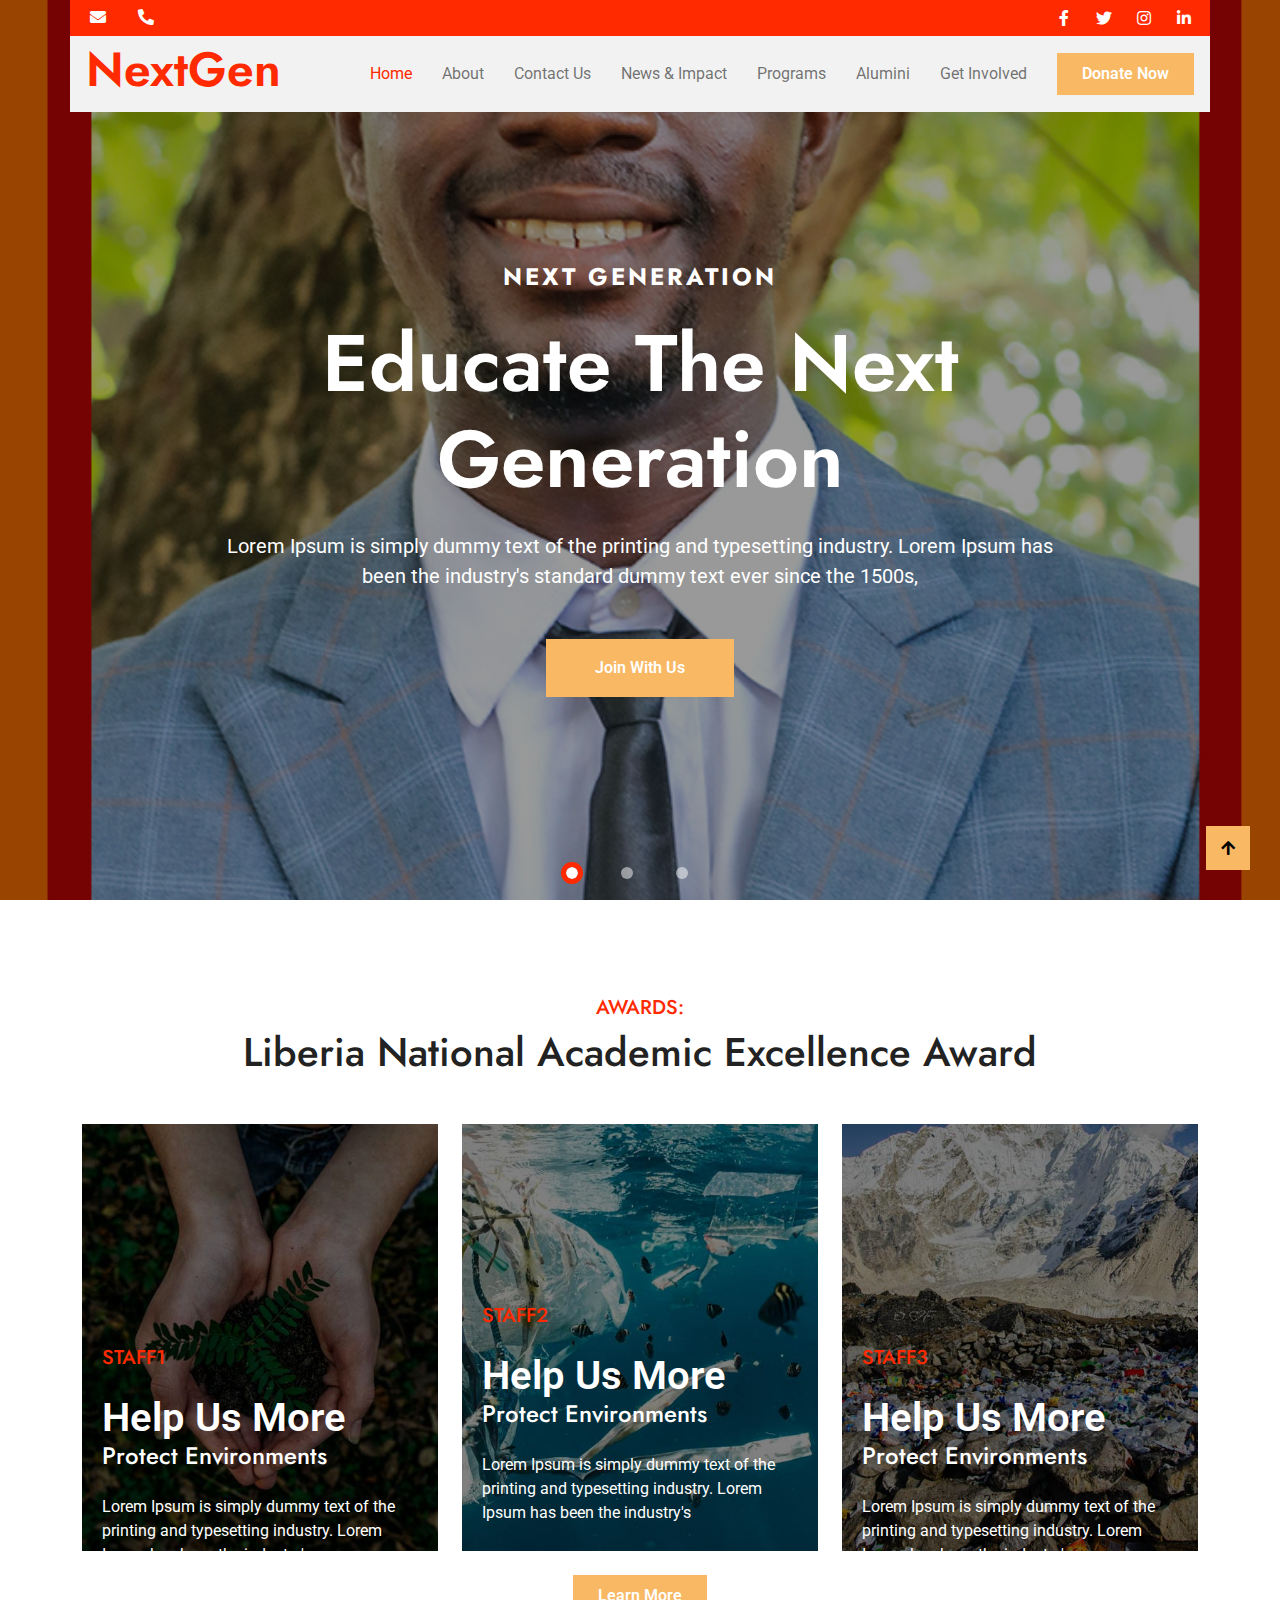
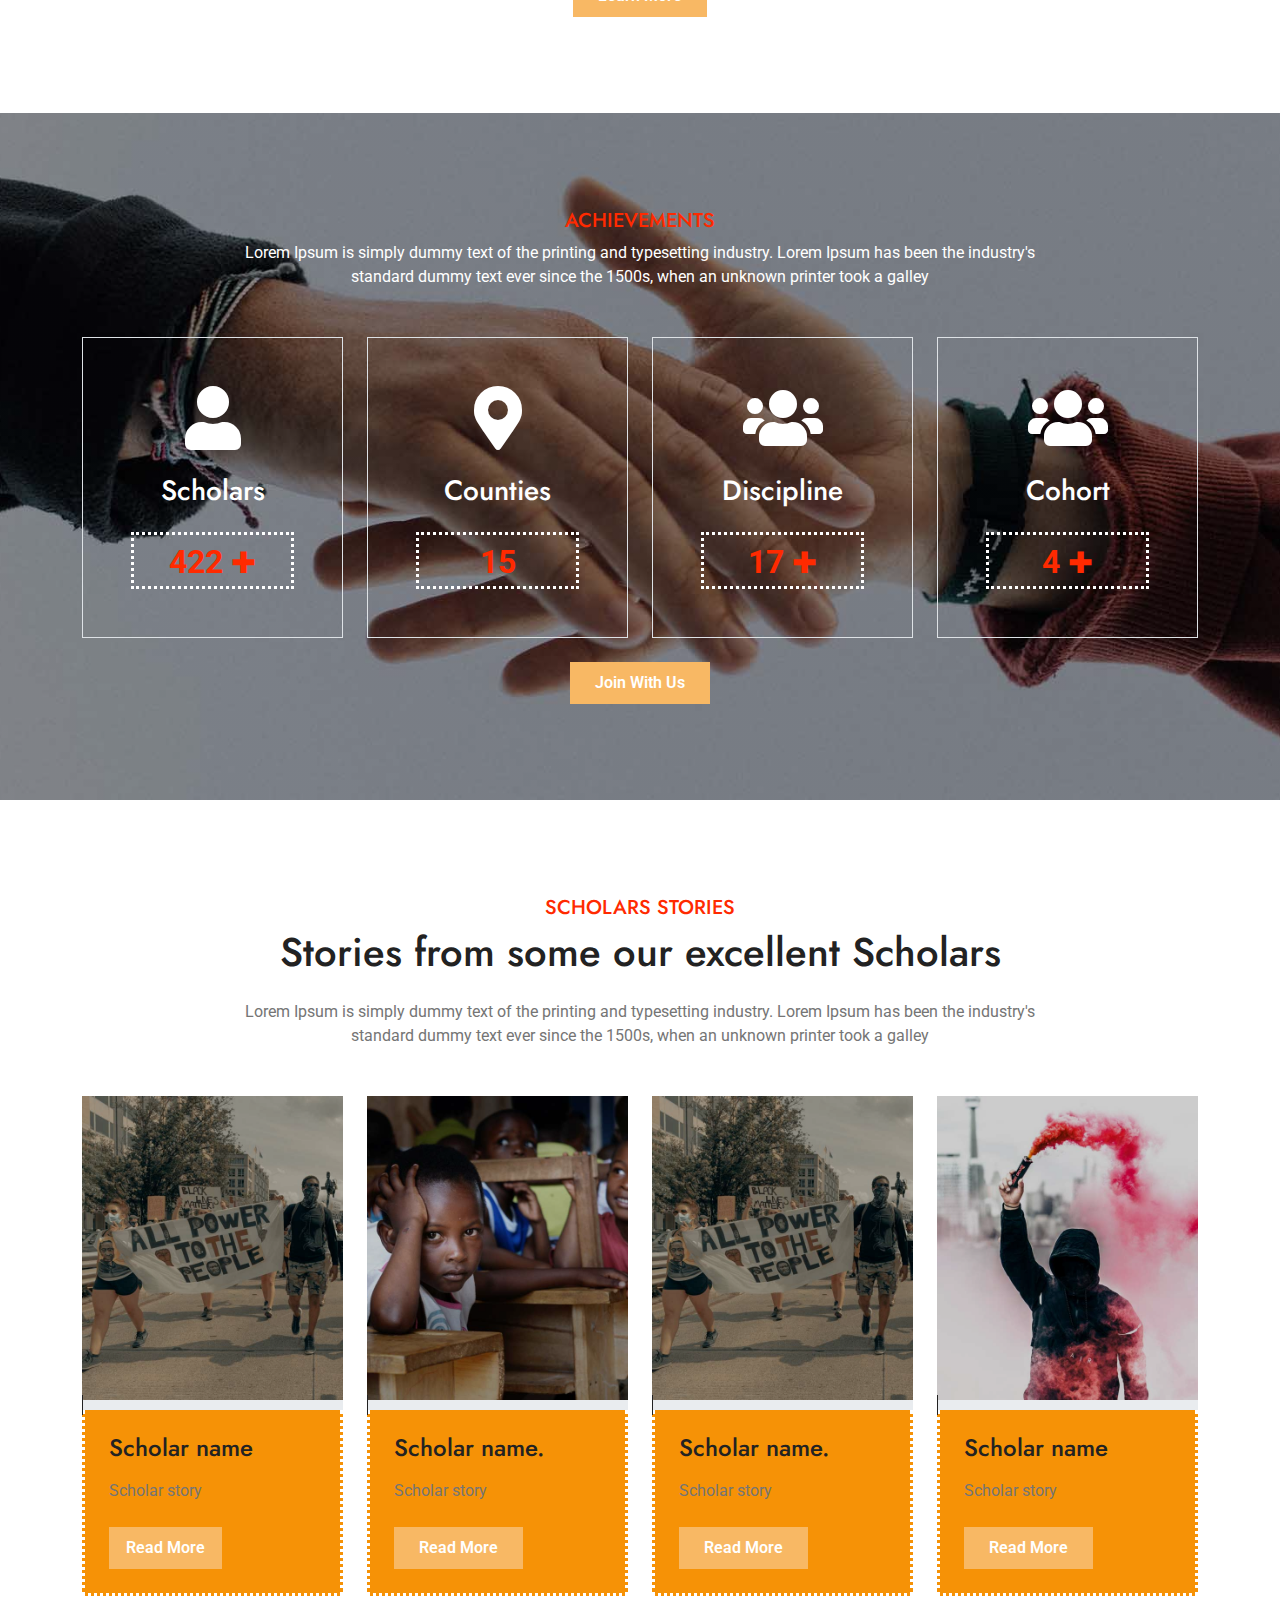
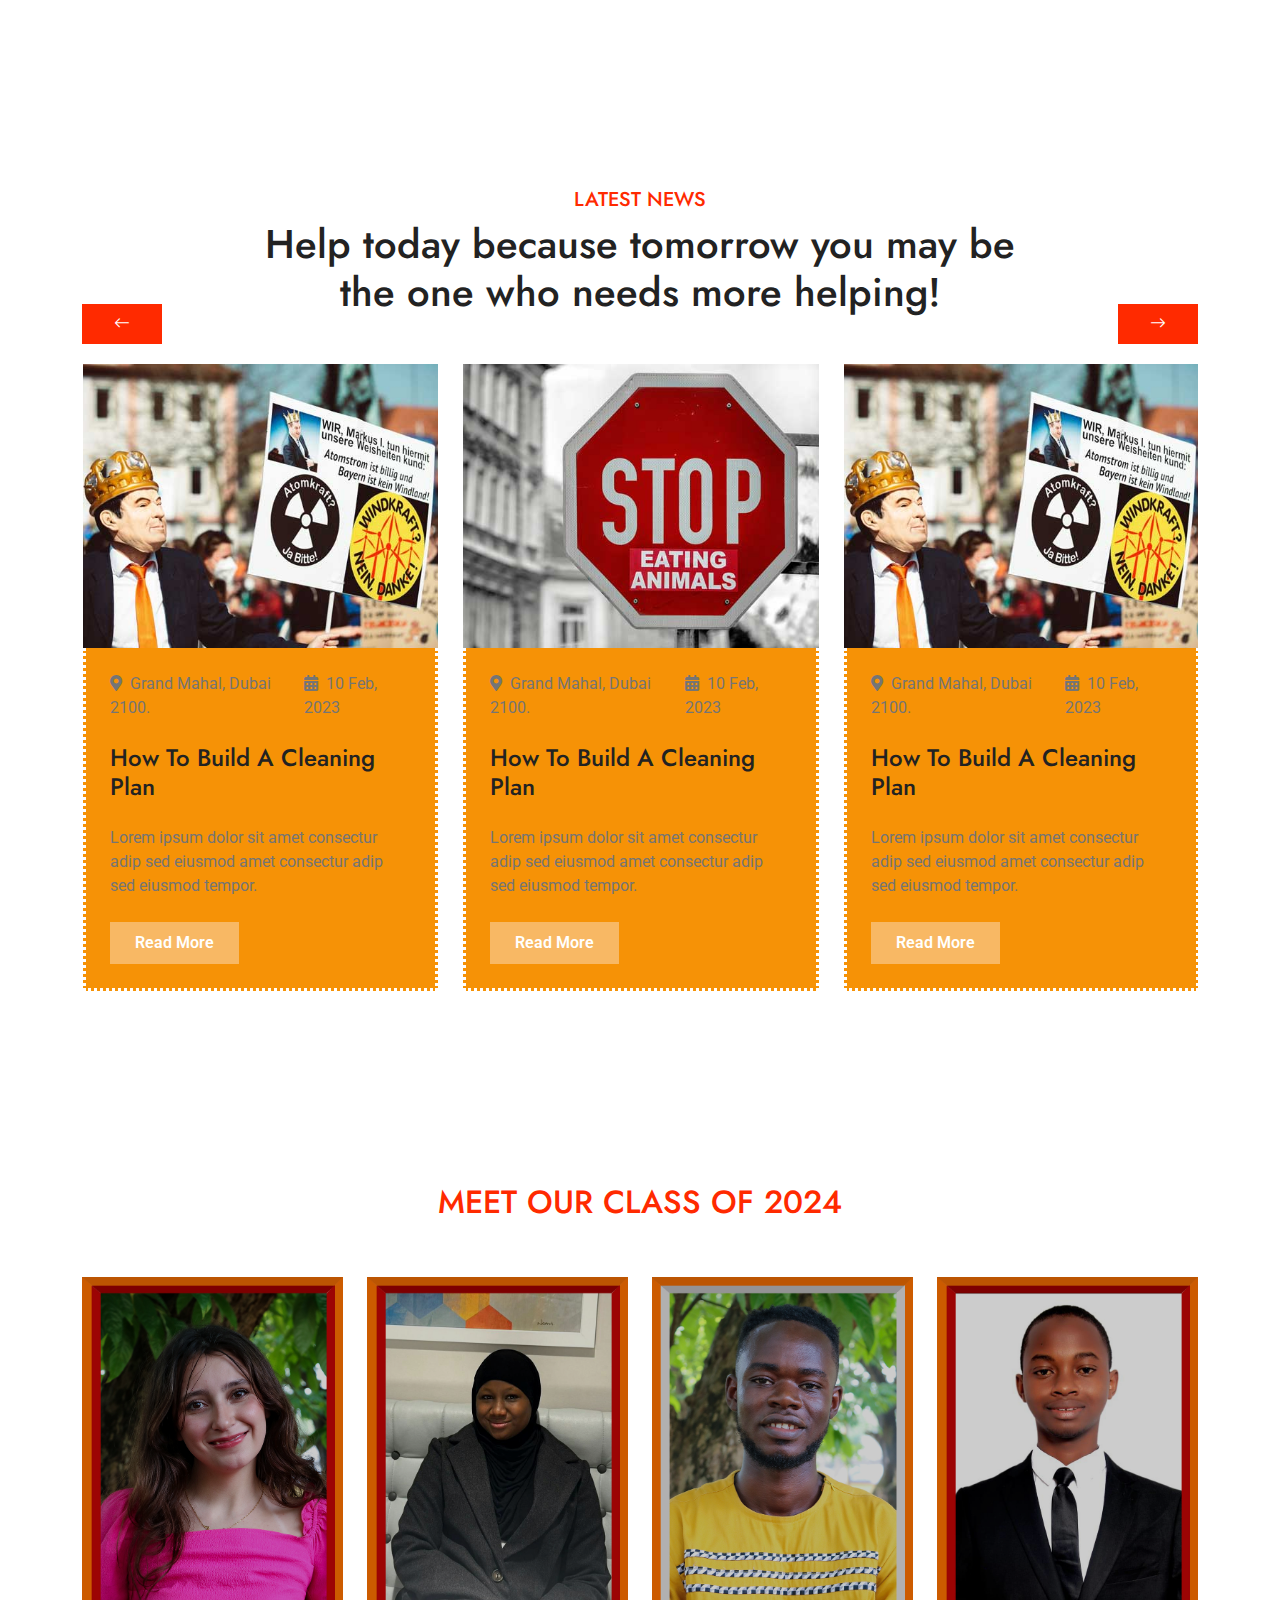
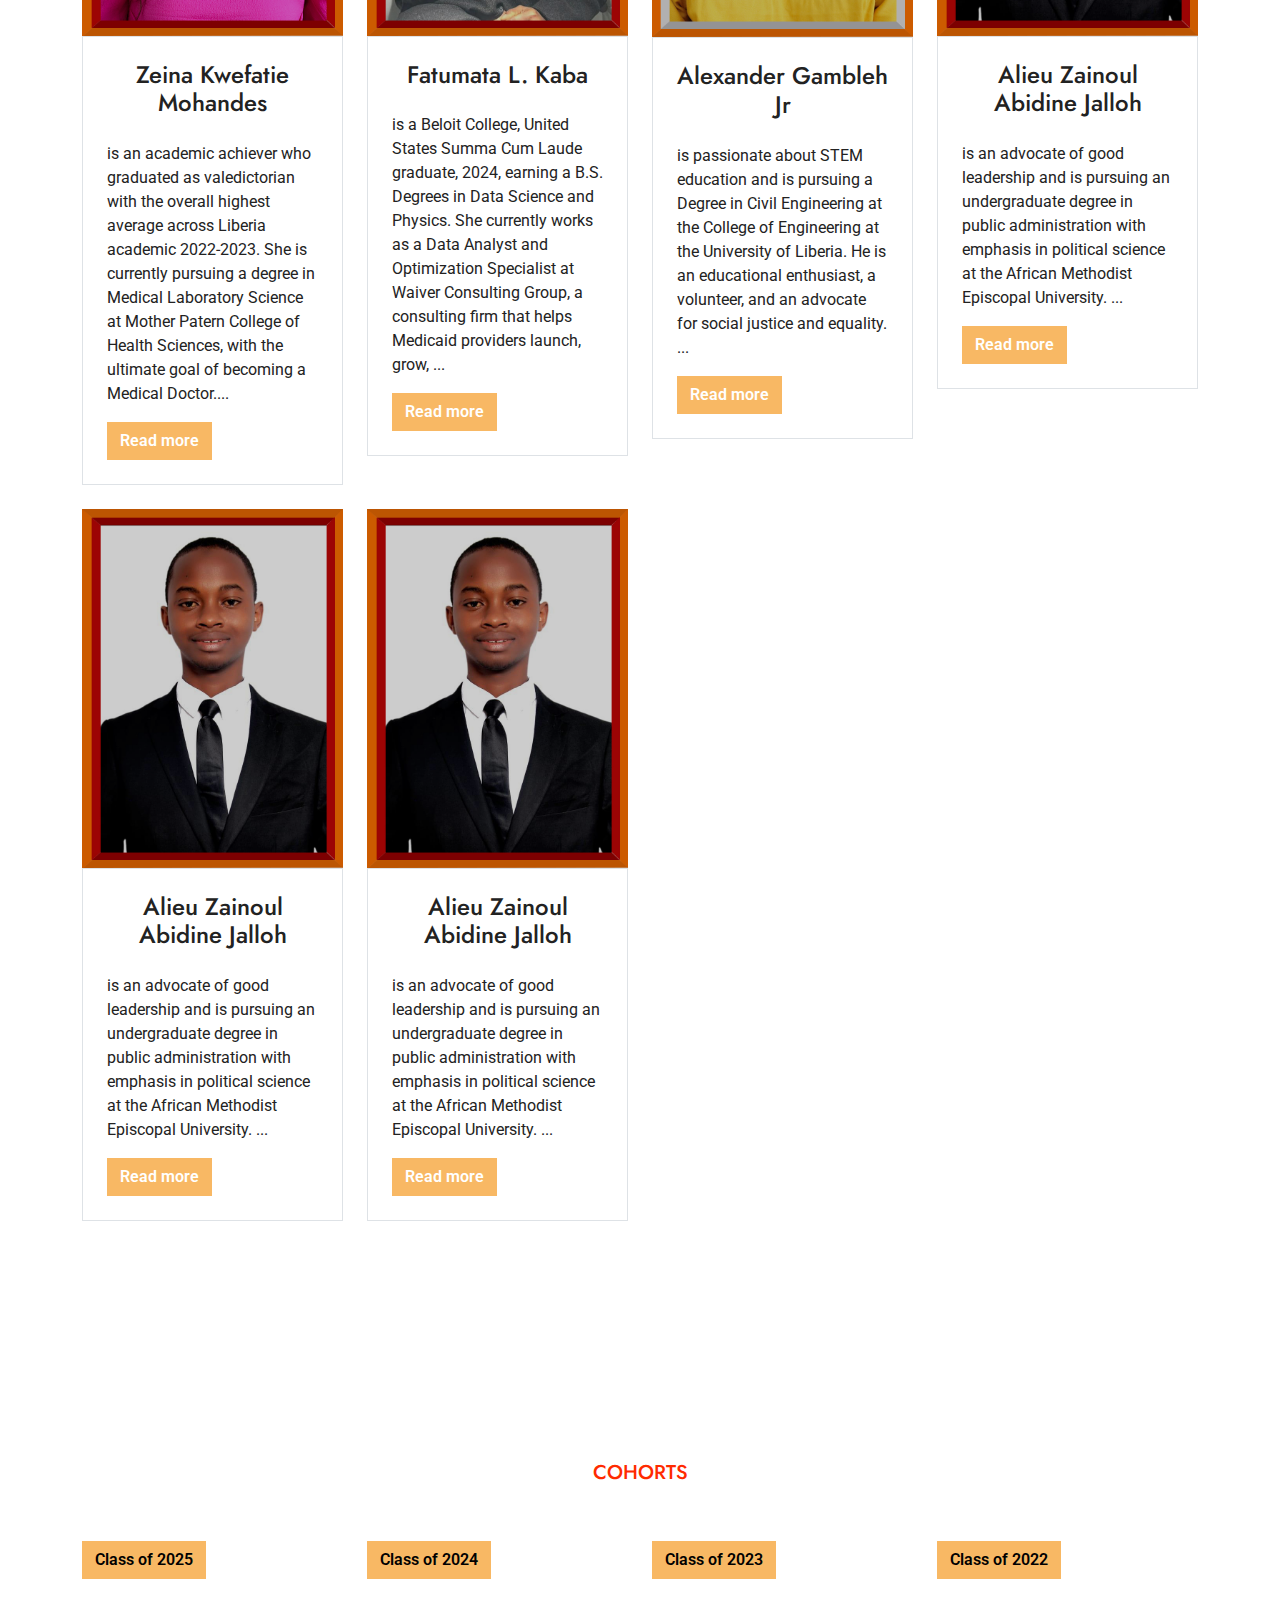
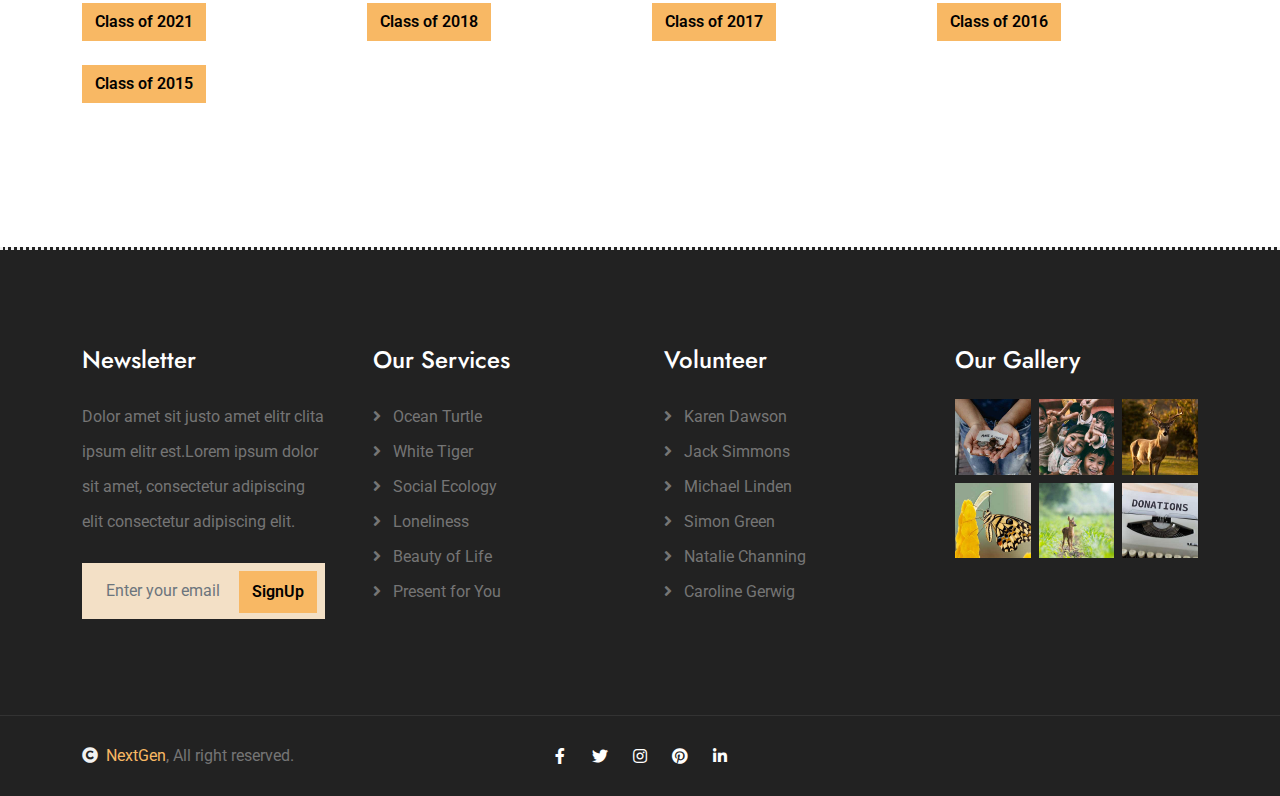
<file: index.html>
<!DOCTYPE html>
<html lang="en">

    <head>
        <meta charset="utf-8">
        <title>Educate Next Generation</title>
        <meta content="width=device-width, initial-scale=1.0" name="viewport">
        <meta content="" name="keywords">
        <meta content="" name="description">

        <!-- Google Web Fonts -->
        <link rel="preconnect" href="https://fonts.googleapis.com">
        <link rel="preconnect" href="https://fonts.gstatic.com" crossorigin>
        <link href="https://fonts.googleapis.com/css2?family=Jost:wght@500;600&family=Roboto&display=swap" rel="stylesheet"> 

        <!-- Icon Font Stylesheet -->
        <link rel="stylesheet" href="https://use.fontawesome.com/releases/v5.15.4/css/all.css"/>
        <link href="https://cdn.jsdelivr.net/npm/bootstrap-icons@1.4.1/font/bootstrap-icons.css" rel="stylesheet">

        <!-- Libraries Stylesheet -->
        <link href="lib/owlcarousel/assets/owl.carousel.min.css" rel="stylesheet">
        <link href="lib/lightbox/css/lightbox.min.css" rel="stylesheet">


        <!-- Customized Bootstrap Stylesheet -->
        <link href="css/bootstrap.min.css" rel="stylesheet"> 

      

        <!-- Template Stylesheet -->
        <link href="css/style.css" rel="stylesheet">
    </head>

    <body>

        <!-- Spinner Start -->
        <div id="spinner" class="show w-100 vh-100 bg-white position-fixed translate-middle top-50 start-50  d-flex align-items-center justify-content-center">
            <div class="spinner-grow text-primary" role="status"></div>
        </div>
        <!-- Spinner End -->


        <!-- Navbar start -->
        <div class="container-fluid fixed-top px-0">
            <div class="container px-0">
                <div class="topbar">
                    <div class="row align-items-center justify-content-center">
                        <div class="col-md-8">
                            <div class="topbar-info d-flex flex-wrap">
                                <a href="#" class="text-light me-4"><i class="fas fa-envelope text-white me-2"></i></a>
                                <a href="#" class="text-light"><i class="fas fa-phone-alt text-white me-2"></i></a>
                            </div>
                        </div>
                        <div class="col-md-4">
                            <div class="topbar-icon d-flex align-items-center justify-content-end">
                                <a href="https://www.facebook.com/Repfrankfoko/" target="_blank" class="btn-square text-white me-2"><i class="fab fa-facebook-f"></i></a>
                                <a href="#" class="btn-square text-white me-2"><i class="fab fa-twitter"></i></a>
                                <a href="#" class="btn-square text-white me-2"><i class="fab fa-instagram"></i></a>
                                <!-- <a href="#" class="btn-square text-white me-2"><i class="fab fa-pinterest"></i></a> -->
                                <a href="#" class="btn-square text-white me-0"><i class="fab fa-linkedin-in"></i></a>
                            </div>
                        </div>
                    </div>
                </div>
                <nav class="navbar navbar-light bg-light navbar-expand-xl">
                    <a href="index.html" class="navbar-brand ms-3">
                        <h1 class="text-primary display-5">NextGen</h1>
                    </a>
                    
                    <button class="navbar-toggler py-2 px-3 me-3" type="button" data-bs-toggle="collapse" data-bs-target="#navbarCollapse">
                        <span class="fa fa-bars text-primary"></span>
                    </button>
                    <div class="collapse navbar-collapse bg-light" id="navbarCollapse">
                        <div class="navbar-nav ms-auto">
                            <a href="index.html" class="nav-item nav-link active">Home</a>
                            <a href="about.html" class="nav-item nav-link">About</a>
                            <a href="contact.html" class="nav-item nav-link">Contact Us</a>
                            <a href="impact.html" class="nav-item nav-link">News & Impact</a>
                            <a href="programs.html" class="nav-item nav-link">Programs</a>
                            <a href="alumini.html" class="nav-item nav-link">Alumini</a>
                            <a href="donation.html" class="nav-item nav-link">Get Involved</a>
                            <!-- dropdown pages -->
                            <!-- <div class="nav-item dropdown">
                                <a href="#" class="nav-link dropdown-toggle" data-bs-toggle="dropdown">Pages</a>
                                <div class="dropdown-menu m-0 bg-secondary rounded-0">
                                    <a href="blog.html" class="dropdown-item">Blog</a>
                                    <a href="gallery.html" class="dropdown-item">Gallery</a>
                                    <a href="volunteer.html" class="dropdown-item">Volunteers</a>
                                    <a href="donation.html" class="dropdown-item">Donation</a>
                                    <a href="404.html" class="dropdown-item">404 Error</a>
                                </div>
                            </div> -->
                            <!-- end dropdown -->
                            <!-- <a href="contact.html" class="nav-item nav-link">Contact</a> -->
                        </div>
                        <div class="d-flex align-items-center flex-nowrap pt-xl-0" style="margin-left: 15px;">
                            <a href="" class="btn-hover-bg btn btn-primary text-white py-2 px-4 me-3">Donate Now</a>
                        </div>
                    </div>
                </nav>
            </div>
        </div>
        <!-- Navbar End -->

        
       <!-- Carousel Start -->
        <div class="container-fluid carousel-header vh-100 px-0">
            <div id="carouselId" class="carousel slide" data-bs-ride="carousel">
                <ol class="carousel-indicators">
                    <li data-bs-target="#carouselId" data-bs-slide-to="0" class="active"></li>
                    <li data-bs-target="#carouselId" data-bs-slide-to="1"></li>
                    <li data-bs-target="#carouselId" data-bs-slide-to="2"></li>
                </ol>
                <div class="carousel-inner" role="listbox">
                    <div class="carousel-item active">
                        <img src="img/nextgenimg/20.jpg" class="img-fluid" alt="Image">
                        <div class="carousel-caption">
                            <div class="p-3" style="max-width: 900px;">
                                <h4 class="text-white text-uppercase fw-bold mb-4" style="letter-spacing: 3px;">Next Generation</h4>
                                <h1 class="display-1 text-capitalize text-white mb-4">Educate The Next Generation</h1>
                                <p class="mb-5 fs-5">Lorem Ipsum is simply dummy text of the printing and typesetting industry. Lorem Ipsum has been the industry's standard dummy text ever since the 1500s, 
                                </p>
                                <div class="d-flex align-items-center justify-content-center">
                                    <a class="btn-hover-bg btn btn-primary text-white py-3 px-5" href="#">Join With Us</a>
                                </div>
                            </div>
                        </div>
                    </div>
                    <div class="carousel-item">
                        <img src="img/nextgenimg/13.jpg" class="img-fluid" alt="Image">
                        <div class="carousel-caption">
                            <div class="p-3" style="max-width: 900px;">
                                <h4 class="text-white text-uppercase fw-bold mb-4" style="letter-spacing: 3px;">Next Generation</h4>
                                <h1 class="display-1 text-capitalize text-white mb-4">Educate the Next Generation</h1>
                                <p class="mb-5 fs-5">Lorem Ipsum is simply dummy text of the printing and typesetting industry. Lorem Ipsum has been the industry's standard dummy text ever since the 1500s, 
                                </p>
                                <div class="d-flex align-items-center justify-content-center">
                                    <a class="btn-hover-bg btn btn-primary text-white py-3 px-5" href="#">Join With Us</a>
                                </div>
                            </div>
                        </div>
                    </div>
                    <div class="carousel-item">
                        <img src="img/nextgenimg/18.jpg" class="img-fluid" alt="Image">
                        <div class="carousel-caption">
                            <div class="p-3" style="max-width: 900px;">
                                <h4 class="text-white text-uppercase fw-bold mb-4" style="letter-spacing: 3px;">Next Generation</h4>
                                <h1 class="display-1 text-capitalize text-white mb-4">Educate the Next Generation</h1>
                                <p class="mb-5 fs-5">Lorem Ipsum is simply dummy text of the printing and typesetting industry. Lorem Ipsum has been the industry's standard dummy text ever since the 1500s, 
                                </p>
                                <div class="d-flex align-items-center justify-content-center">
                                    <a class="btn-hover-bg btn btn-primary text-white py-3 px-5" href="#">Join With Us</a>
                                </div>
                            </div>
                        </div>
                    </div>
                </div>
                <button class="carousel-control-prev" type="button" data-bs-target="#carouselId" data-bs-slide="prev">
                    <span class="carousel-control-prev-icon" aria-hidden="true"></span>
                    <span class="visually-hidden">Previous</span>
                </button>
                <button class="carousel-control-next" type="button" data-bs-target="#carouselId" data-bs-slide="next">
                    <span class="carousel-control-next-icon" aria-hidden="true"></span>
                    <span class="visually-hidden">Next</span>
                </button>
            </div>
        </div>
        <!-- Carousel End -->





        <!-- Awards Start -->
        <div class="container-fluid donation py-5">
            <div class="container py-5">
                <div class="text-center mx-auto pb-5" style="max-width: 800px;">
                    <h5 class="text-uppercase text-primary">Awards:</h5>
                    <h1 class="mb-0">Liberia National Academic Excellence Award</h1>
                </div>
                <div class="row g-4">
                    <div class="col-lg-4">
                        <div class="donation-item">
                            <img src="img/donation-1.jpg" class="img-fluid w-100" alt="Image">
                            <div class="donation-content d-flex flex-column">
                                <h5 class="text-uppercase text-primary mb-4">Staff1</h5>
                                <a href="#" class="btn-hover-color display-6 text-white">Help Us More</a>
                                <h4 class="text-white mb-4">Protect Environments</h4>
                                <p class="text-white mb-4">Lorem Ipsum is simply dummy text of the printing and typesetting
                                    industry. Lorem Ipsum has been the industry's</p>
                                <div class="donation-btn d-flex align-items-center justify-content-start">
                                    <!-- <a class="btn-hover-bg btn btn-primary text-white py-2 px-4" href="#">Donate !</a> -->
                                </div>
                            </div>
                        </div>
                    </div>
                    <div class="col-lg-4">
                        <div class="donation-item">
                            <img src="img/service-2.jpg" class="img-fluid w-100" alt="Image">
                            <div class="donation-content d-flex flex-column">
                                <h5 class="text-uppercase text-primary mb-4">staff2</h5>
                                <a href="#" class="btn-hover-color display-6 text-white">Help Us More</a>
                                <h4 class="text-white mb-4">Protect Environments</h4>
                                <p class="text-white mb-4">Lorem Ipsum is simply dummy text of the printing and typesetting
                                    industry. Lorem Ipsum has been the industry's</p>
                                <div class="donation-btn d-flex align-items-center justify-content-start">
                                    <a class="btn-hover-bg btn btn-primary text-white py-2 px-4" href="#">Donate !</a>
                                </div>
                            </div>
                        </div>
                    </div>
                    <div class="col-lg-4">
                        <div class="donation-item">
                            <img src="img/donation-3.jpg" class="img-fluid w-100" alt="Image">
                            <div class="donation-content d-flex flex-column">
                                <h5 class="text-uppercase text-primary mb-4">staff3</h5>
                                <a href="#" class="btn-hover-color display-6 text-white">Help Us More</a>
                                <h4 class="text-white mb-4">Protect Environments</h4>
                                <p class="text-white mb-4">Lorem Ipsum is simply dummy text of the printing and typesetting
                                    industry. Lorem Ipsum has been the industry's</p>
                                <div class="donation-btn d-flex align-items-center justify-content-start">
                                    <!-- <a class="btn-hover-bg btn btn-primary text-white py-2 px-4" href="#">Donate !</a> -->
                                </div>
                            </div>
                        </div>
                    </div>
                    <div class="col-12">
                        <div class="d-flex align-items-center justify-content-center">
                            <a class="btn-hover-bg btn btn-primary text-white py-2 px-4" href="#">Learn More</a>
                        </div>
                    </div>
                </div>
            </div>
        </div>
        <!-- Awards End -->





       


        <!-- Counter Start -->
        <div class="container-fluid counter py-5" style="background: linear-gradient(rgba(0, 0, 0, .4), rgba(0, 0, 0, 0.4)), url(img/volunteers-bg.jpg) center center; background-size: cover;">
            <div class="container py-5">
                <div class="text-center mx-auto pb-5" style="max-width: 800px;">
                    <h5 class="text-uppercase text-primary">Achievements</h5>
                    <p class="text-white mb-0">Lorem Ipsum is simply dummy text of the printing and typesetting industry. Lorem Ipsum has been the industry's standard dummy text ever since the 1500s, when an unknown printer took a galley
                    </p>
                </div>
                <div class="row g-4">
                    <div class="col-md-6 col-lg-6 col-xl-3">
                        <div class="counter-item text-center border p-5">
                            <i class="fas fa-user fa-4x text-white"></i>
                            <h3 class="text-white my-4">Scholars</h3>
                            <div class="counter-counting">
                                <span class="text-primary fs-2 fw-bold" data-toggle="counter-up">422</span>
                                <span class="h1 fw-bold text-primary">+</span>
                            </div>
                        </div>
                    </div>
                    <div class="col-md-6 col-lg-6 col-xl-3">
                        <div class="counter-item text-center border p-5">
                            <i class="fas fa-map-marker-alt fa-4x text-white"></i>
                            <h3 class="text-white my-4">Counties</h3>
                            <div class="counter-counting text-center border-white w-100" style="border-style: dotted; font-size: 30px;">
                                <span class="text-primary fs-2 fw-bold" data-toggle="counter-up">15</span>
                                <span class="h1 fw-bold text-primary"></span>
                            </div>
                        </div>
                    </div>
                    <div class="col-md-6 col-lg-6 col-xl-3">
                        <div class="counter-item text-center border p-5">
                            <i class="fas fa-users fa-4x text-white"></i>
                            <h3 class="text-white my-4">Discipline</h3>
                            <div class="counter-counting text-center border-white w-100" style="border-style: dotted; font-size: 30px;">
                                <span class="text-primary fs-2 fw-bold" data-toggle="counter-up">17</span>
                                <span class="h1 fw-bold text-primary">+</span>
                            </div>
                        </div>
                    </div>
                    <div class="col-md-6 col-lg-6 col-xl-3">
                        <div class="counter-item text-center border p-5">
                            <i class="fas fa-users fa-4x text-white"></i>
                            <h3 class="text-white my-4">Cohort</h3>
                            <div class="counter-counting text-center border-white w-100" style="border-style: dotted; font-size: 30px;">
                                <span class="text-primary fs-2 fw-bold" data-toggle="counter-up">4</span>
                                <span class="h1 fw-bold text-primary">+</span>
                            </div>
                        </div>
                    </div>
                    <div class="col-12">
                        <div class="d-flex align-items-center justify-content-center">
                            <a class="btn-hover-bg btn btn-primary text-white py-2 px-4" href="#">Join With Us</a>
                        </div>
                    </div>
                </div>
            </div>
        </div>
        <!-- Counter End -->


        <!-- Causes Start -->
        <div class="container-fluid causes py-5">
            <div class="container py-5">
                <div class="text-center mx-auto pb-5" style="max-width: 800px;">
                    <h5 class="text-uppercase text-primary">Scholars Stories</h5>
                    <h1 class="mb-4">Stories from some our excellent Scholars</h1>
                    <p class="mb-0">Lorem Ipsum is simply dummy text of the printing and typesetting industry. Lorem Ipsum has been the industry's standard dummy text ever since the 1500s, when an unknown printer took a galley
                    </p>
                </div>
                <div class="row g-4">
                    <div class="col-lg-6 col-xl-3">
                        <div class="causes-item">
                            <div class="causes-img">
                                <img src="img/causes-3.jpg" class="img-fluid w-100" alt="Image">
                                <div class="causes-link pb-2 px-3">
                                    <!-- <small class="text-white"><i class="fas fa-chart-bar text-primary me-2"></i>Goal: $3600</small> -->
                                    <!-- <small class="text-white"><i class="fa fa-thumbs-up text-primary me-2"></i>Raised: $4000</small> -->
                                </div>
                                <div class="causes-dination p-2">
                                    <!-- <a class="btn-hover-bg btn btn-primary text-white py-2 px-3" href="#">Donate Now</a> -->
                                </div>
                            </div>
                            <div class="progress">
                                <div class="progress-bar" role="progressbar" aria-valuenow="65" aria-valuemin="0" aria-valuemax="100">
                                    <span>65%</span>
                                </div>
                            </div>
                            <div class="causes-content p-4">
                                <h4 class="mb-3">Scholar name</h4>
                                <p class="mb-4">Scholar story</p>
                                <a class="btn-hover-bg btn btn-primary text-white py-2 px-3" href="#">Read More</a>
                            </div>
                        </div>
                    </div>
                    <div class="col-lg-6 col-xl-3">
                        <div class="causes-item">
                            <div class="causes-img">
                                <img src="img/causes-2.jpg" class="img-fluid w-100" alt="Image">
                                <div class="causes-link pb-2 px-3">
                                    <!-- <small class="text-white"><i class="fas fa-chart-bar text-primary me-2"></i>Goal: $3600</small>
                                    <small class="text-white"><i class="fa fa-thumbs-up text-primary me-2"></i>Raised: $4000</small> -->
                                </div>
                                <div class="causes-dination p-2">
                                    <!-- <a class="btn-hover-bg btn btn-primary text-white py-2 px-3" href="#">Donate Now</a> -->
                                </div>
                            </div>
                            <div class="progress">
                                <div class="progress-bar" role="progressbar" aria-valuenow="75" aria-valuemin="0" aria-valuemax="100">
                                    <span>75%</span>
                                </div>
                            </div>
                            <div class="causes-content p-4">
                                <h4 class="mb-3">Scholar name.</h4>
                                <p class="mb-4">Scholar story</p>
                                <a class="btn-hover-bg btn btn-primary text-white py-2 px-4" href="#">Read More</a>
                            </div>
                        </div>
                    </div>
                    <div class="col-lg-6 col-xl-3">
                        <div class="causes-item">
                            <div class="causes-img">
                                <img src="img/causes-3.jpg" class="img-fluid w-100" alt="Image">
                                <div class="causes-link pb-2 px-3">
                                    <!-- <small class="text-white"><i class="fas fa-chart-bar text-primary me-2"></i>Goal: $3600</small>
                                    <small class="text-white"><i class="fa fa-thumbs-up text-primary me-2"></i>Raised: $4000</small> -->
                                </div>
                                <div class="causes-dination p-2">
                                    <!-- <a class="btn-hover-bg btn btn-primary text-white py-2 px-3" href="#">Donate Now</a> -->
                                </div>
                            </div>
                            <div class="progress">
                                <div class="progress-bar" role="progressbar" aria-valuenow="85" aria-valuemin="0" aria-valuemax="100">
                                    <span>85%</span>
                                </div>
                            </div>
                            <div class="causes-content p-4">
                                <h4 class="mb-3">Scholar name.</h4>
                                <p class="mb-4">Scholar story</p>
                                <a class="btn-hover-bg btn btn-primary text-white py-2 px-4" href="#">Read More</a>
                            </div>
                        </div>
                    </div>
                    <div class="col-lg-6 col-xl-3">
                        <div class="causes-item">
                            <div class="causes-img">
                                <img src="img/causes-1.jpg" class="img-fluid w-100" alt="Image">
                                <div class="causes-link pb-2 px-3">
                                    <!-- <small class="text-white"><i class="fas fa-chart-bar text-primary me-2"></i>Goal: $3600</small> -->
                                    <!-- <small class="text-white"><i class="fa fa-thumbs-up text-primary me-2"></i>Raised: $4000</small> -->
                                </div>
                                <div class="causes-dination p-2">
                                    <!-- <a class="btn-hover-bg btn btn-primary text-white py-2 px-3" href="#">Donate Now</a> -->
                                </div>
                            </div>
                            <div class="progress">
                                <div class="progress-bar" role="progressbar" aria-valuenow="95" aria-valuemin="0" aria-valuemax="100">
                                    <span>95%</span>
                                </div>
                            </div>
                            <div class="causes-content p-4">
                                <h4 class="mb-3">Scholar name</h4>
                                <p class="mb-4">Scholar story</p>
                                <a class="btn-hover-bg btn btn-primary text-white py-2 px-4" href="#">Read More</a>
                            </div>
                        </div>
                    </div>
                </div>
            </div>
        </div>
        <!-- Causes End -->


        <!-- Events Start -->
        <div class="container-fluid event py-5">
            <div class="container py-5">
                <div class="text-center mx-auto mb-5" style="max-width: 800px;">
                    <h5 class="text-uppercase text-primary">Latest News </h5>
                    <h1 class="mb-0">Help today because tomorrow you may be the one who needs more helping!</h1>
                </div>
                <div class="event-carousel owl-carousel">
                    <div class="event-item">
                        <img src="img/events-3.jpg"   class="img-fluid w-70" alt="Image">
                        <div class="event-content p-4">
                            <div class="d-flex justify-content-between mb-4">
                                <span class="text-body"><i class="fas fa-map-marker-alt me-2"></i>Grand Mahal, Dubai 2100.</span>
                                <span class="text-body"><i class="fas fa-calendar-alt me-2"></i>10 Feb, 2023</span>
                            </div>
                            <h4 class="mb-4">How To Build A Cleaning Plan</h4>
                            <p class="mb-4">Lorem ipsum dolor sit amet consectur adip sed eiusmod amet consectur adip sed eiusmod tempor.</p>
                            <a class="btn-hover-bg btn btn-primary text-white py-2 px-4" href="#">Read More</a>
                        </div>
                    </div>
                    <div class="event-item">
                        <img src="img/events-2.jpg" class="img-fluid w-100" alt="Image">
                        <div class="event-content p-4">
                            <div class="d-flex justify-content-between mb-4">
                                <span class="text-body"><i class="fas fa-map-marker-alt me-2"></i>Grand Mahal, Dubai 2100.</span>
                                <span class="text-body"><i class="fas fa-calendar-alt me-2"></i>10 Feb, 2023</span>
                            </div>
                            <h4 class="mb-4">How To Build A Cleaning Plan</h4>
                            <p class="mb-4">Lorem ipsum dolor sit amet consectur adip sed eiusmod amet consectur adip sed eiusmod tempor.</p>
                            <a class="btn-hover-bg btn btn-primary text-white py-2 px-4" href="#">Read More</a>
                        </div>
                    </div>
                    <div class="event-item">
                        <img src="img/events-3.jpg" class="img-fluid w-100" alt="Image">
                        <div class="event-content p-4">
                            <div class="d-flex justify-content-between mb-4">
                                <span class="text-body"><i class="fas fa-map-marker-alt me-2"></i>Grand Mahal, Dubai 2100.</span>
                                <span class="text-body"><i class="fas fa-calendar-alt me-2"></i>10 Feb, 2023</span>
                            </div>
                            <h4 class="mb-4">How To Build A Cleaning Plan</h4>
                            <p class="mb-4">Lorem ipsum dolor sit amet consectur adip sed eiusmod amet consectur adip sed eiusmod tempor.</p>
                            <a class="btn-hover-bg btn btn-primary text-white py-2 px-4" href="#">Read More</a>
                        </div>
                    </div>
                    <div class="event-item">
                        <img src="img/events-4.jpg" class="img-fluid w-100" alt="Image">
                        <div class="event-content p-4">
                            <div class="d-flex justify-content-between mb-4">
                                <span class="text-body"><i class="fas fa-map-marker-alt me-2"></i>Grand Mahal, Dubai 2100.</span>
                                <span class="text-body"><i class="fas fa-calendar-alt me-2"></i>10 Feb, 2023</span>
                            </div>
                            <h4 class="mb-4">How To Build A Cleaning Plan</h4>
                            <p class="mb-4">Lorem ipsum dolor sit amet consectur adip sed eiusmod amet consectur adip sed eiusmod tempor.</p>
                            <a class="btn-hover-bg btn btn-primary text-white py-2 px-4" href="#">Read More</a>
                        </div>
                    </div>
                </div>
            </div>
        </div>
        <!-- Events End -->

        <!-- Blog Start -->
        <div class="container-fluid blog py-5 mb-5">
            <div class="container py-5">
                <div class="text-center mx-auto pb-5" style="max-width: 800px;">
                    <h2 class="text-uppercase text-primary">Meet our Class of 2024 </h2>
                    
                </div>
                <div class="row g-4">
             
                <div class="col-lg-6 col-xl-3">
                    <div class="blog-item">
                        <div class="blog-img">
                            <img src="img/nextgenimg/ziena.jpg" class="img-fluid w-100" alt="">
                            <div class="blog-info">
                
                            </div>
                           
                        </div>
                        <div class="text-dark border p-4 ">
                            <h4 class="text-center mb-4">Zeina Kwefatie Mohandes</h4>
                            <p>is an academic achiever who graduated as valedictorian with the overall highest average across Liberia academic
                            2022-2023. She is currently pursuing a degree in Medical Laboratory Science at Mother Patern College of Health Sciences,
                            with the ultimate goal of becoming a Medical Doctor.<span class="dots">...</span><span class="more">Her passion for medicine drives her to excel in her studies and work toward making a meaningful impact in healthcare.
                            Beyond her academic success, Zeina is determined to contribute to the medical field by advancing diagnostics and patient
                            care. She is committed to using her knowledge to help improve lives and ensure better healthcare solutions. Her
                            resilience, dedication, and ambition set her apart as a future leader in medicine. Zeina has a strong desire to help
                            others, especially those in need, because she knows firsthand the struggles of living in a warzone being a Serian.
                            Having experienced hardship, she is deeply motivated to provide care and support to those facing difficult
                            circumstances, ensuring that no one is left without the medical attention they deserve.</span></p>
                            <button class="myBtn btn btn-primary btn-block text-white align-items-center">Read more</button>
                        </div>
                    </div>
                </div>
                <div class="col-lg-6 col-xl-3">
                    <div class="blog-item">
                        <div class="blog-img">
                            <img src="img/nextgenimg/fatumatakabah.jpg" class="img-fluid w-100" alt="">
                            <div class="blog-info">
                
                            </div>
                           
                        </div>
                        <div class="text-dark border p-4 ">
                            <h4 class="text-center mb-4">Fatumata L. Kaba</h4>
                            <p> is a Beloit College, United States Summa Cum Laude graduate, 2024, earning a B.S. Degrees in Data
                            Science and Physics. She currently works as a Data Analyst and Optimization Specialist at Waiver Consulting Group, a
                            consulting firm that helps Medicaid providers launch, grow, <span class="dots">...</span><span class="more">and streamline their HCBS agencies. In her role, she
                            analyzes data, builds dashboards, and implements automation to improve efficiency and support data-driven
                            decision-making.Beyond her work in data analytics, Fatumata is passionate about leadership, problem-solving, and making a meaningful
                            impact. She serves as a Board Member of Model United Nations (MUN-Liberia), an organization dedicated to youth
                            leadership development and global policy discussions through hosting annual conferences. She is also a Technical
                            Administrative Specialist at the Center for Advancing Health Systems Innovations, a nonprofit focused on strengthening
                            health systems research and operational improvements in low- and middle-income countries.</span></p>
                            <button class="myBtn btn btn-primary btn-block text-white align-items-center">Read more</button>
                        </div>
                    </div>
                </div>
                <div class="col-lg-6 col-xl-3">
                    <div class="blog-item">
                        <div class="blog-img">
                            <img src="img/nextgenimg/alexandergambleh.jpg" class=" w-100" alt="">
                            <div class="blog-info">
                
                            </div>
                           
                        </div>
                        <div class="text-dark border p-4 ">
                            <h4 class="text-center mb-4">Alexander Gambleh Jr</h4>
                            <p> is passionate about STEM education and is pursuing a Degree in Civil Engineering at the College of Engineering at the
                            University of Liberia. He is an educational enthusiast, a volunteer, and an advocate for social justice and equality.
                             <span class="dots">...</span><span class="more">He is the current Quiz Administrator at the Liberia Institute for Knowledge and Excellence(LIKE), an institution
                            representing Liberia at global Quizzing competitions.</span></p>
                            <button class="myBtn btn btn-primary btn-block text-white align-items-center">Read more</button>
                        </div>
                    </div>
                </div>
                <div class="col-lg-6 col-xl-3">
                    <div class="blog-item">
                        <div class="blog-img">
                            <img src="img/nextgenimg/Alieujalloh.jpg" class="img-fluid w-100" alt="">
                            <div class="blog-info">
                
                            </div>
                           
                        </div>
                        <div class="text-dark border p-4 ">
                            <h4 class="text-center mb-4">Alieu Zainoul Abidine Jalloh</h4>
                            <p> is an advocate of good leadership and is pursuing an undergraduate degree in public administration with emphasis in
                            political science at the African Methodist Episcopal University.
                             <span class="dots">...</span><span class="more">Alieu's academic potential has left an indelible mark on mentors, instructors, family, and colleagues. His academic
                            journey has been nothing short of remarkable; he graduated as the torchbearer of his class, earning best certifications
                            in 9 out of 11 subjects. One of Alieu's standout qualities is his resolute and unapologetic approach to championing an
                            egalitarian society, where everyone is encouraged to thrive unconditionally, regardless of political, tribal, cultural,
                            or religious affiliations.</span></p>
                            <button class="myBtn btn btn-primary btn-block text-white align-items-center">Read more</button>
                        </div>
                    </div>
                </div>
                <div class="col-lg-6 col-xl-3">
                    <div class="blog-item">
                        <div class="blog-img">
                            <img src="img/nextgenimg/Alieujalloh.jpg" class="img-fluid w-100" alt="">
                            <div class="blog-info">
                
                            </div>
                           
                        </div>
                        <div class="text-dark border p-4 ">
                            <h4 class="text-center mb-4">Alieu Zainoul Abidine Jalloh</h4>
                            <p> is an advocate of good leadership and is pursuing an undergraduate degree in public administration with emphasis in
                            political science at the African Methodist Episcopal University.
                             <span class="dots">...</span><span class="more">Alieu's academic potential has left an indelible mark on mentors, instructors, family, and colleagues. His academic
                            journey has been nothing short of remarkable; he graduated as the torchbearer of his class, earning best certifications
                            in 9 out of 11 subjects. One of Alieu's standout qualities is his resolute and unapologetic approach to championing an
                            egalitarian society, where everyone is encouraged to thrive unconditionally, regardless of political, tribal, cultural,
                            or religious affiliations.</span></p>
                            <button class="myBtn btn btn-primary btn-block text-white align-items-center">Read more</button>
                        </div>
                    </div>
                </div>
                <div class="col-lg-6 col-xl-3">
                    <div class="blog-item">
                        <div class="blog-img">
                            <img src="img/nextgenimg/Alieujalloh.jpg" class="img-fluid w-100" alt="">
                            <div class="blog-info">
                
                            </div>
                           
                        </div>
                        <div class="text-dark border p-4 ">
                            <h4 class="text-center mb-4">Alieu Zainoul Abidine Jalloh</h4>
                            <p> is an advocate of good leadership and is pursuing an undergraduate degree in public administration with emphasis in
                            political science at the African Methodist Episcopal University.
                             <span class="dots">...</span><span class="more">Alieu's academic potential has left an indelible mark on mentors, instructors, family, and colleagues. His academic
                            journey has been nothing short of remarkable; he graduated as the torchbearer of his class, earning best certifications
                            in 9 out of 11 subjects. One of Alieu's standout qualities is his resolute and unapologetic approach to championing an
                            egalitarian society, where everyone is encouraged to thrive unconditionally, regardless of political, tribal, cultural,
                            or religious affiliations.</span></p>
                            <button class="myBtn btn btn-primary btn-block text-white align-items-center">Read more</button>
                        </div>
                    </div>
                </div>
                

                    

                    
                </div>
            </div>
        </div>
        <!-- Blog End -->

        <!-- cohort -->

        <!-- Blog Start -->
        <div class="container-fluid blog py-5 mb-5">
            <div class="container py-5">
                <div class="text-center mx-auto pb-5" style="max-width: 800px;">
                    <h5 class="text-uppercase text-primary">Cohorts</h5>
                    <h1 class="mb-0">
                    </h1>
                </div>
                <div class="row g-4">
                    

                    <div class="col-lg-6 col-xl-3">
                       <div class="btn btn-primary">Class of 2025</div>
                    </div>
                    <div class="col-lg-6 col-xl-3">
                       <div class="btn btn-primary">Class of 2024</div>
                    </div>
                    <div class="col-lg-6 col-xl-3">
                       <div class="btn btn-primary">Class of 2023</div>
                    </div>
                    <div class="col-lg-6 col-xl-3">
                       <div class="btn btn-primary">Class of 2022</div>
                    </div>
                    <div class="col-lg-6 col-xl-3">
                       <div class="btn btn-primary">Class of 2021</div>
                    </div>
                    <div class="col-lg-6 col-xl-3">
                       <div class="btn btn-primary">Class of 2018</div>
                    </div>
                    <div class="col-lg-6 col-xl-3">
                       <div class="btn btn-primary">Class of 2017</div>
                    </div>
                    <div class="col-lg-6 col-xl-3">
                       <div class="btn btn-primary">Class of 2016</div>
                    </div>
                    <div class="col-lg-6 col-xl-3">
                       <div class="btn btn-primary">Class of 2015</div>
                    </div>
                </div>
            </div>
        </div>
        <!-- Blog End -->
       


      




        <!-- Footer Start -->
        <div class="container-fluid footer bg-dark text-body py-5">
            <div class="container py-5">
                <div class="row g-5">
                    <div class="col-md-6 col-lg-6 col-xl-3">
                        <div class="footer-item">
                            <h4 class="mb-4 text-white">Newsletter</h4>
                            <p class="mb-4">Dolor amet sit justo amet elitr clita ipsum elitr est.Lorem ipsum dolor sit amet, consectetur adipiscing elit consectetur adipiscing elit.</p>
                            <div class="position-relative mx-auto">
                                <input class="form-control border-0 bg-secondary w-100 py-3 ps-4 pe-5" type="text" placeholder="Enter your email">
                                <button type="button" class="btn-hover-bg btn btn-primary position-absolute top-0 end-0 py-2 mt-2 me-2">SignUp</button>
                            </div>
                        </div>
                    </div>
                    <div class="col-md-6 col-lg-6 col-xl-3">
                        <div class="footer-item d-flex flex-column">
                            <h4 class="mb-4 text-white">Our Services</h4>
                            <a href=""><i class="fas fa-angle-right me-2"></i> Ocean Turtle</a>
                            <a href=""><i class="fas fa-angle-right me-2"></i> White Tiger</a>
                            <a href=""><i class="fas fa-angle-right me-2"></i> Social Ecology</a>
                            <a href=""><i class="fas fa-angle-right me-2"></i> Loneliness</a>
                            <a href=""><i class="fas fa-angle-right me-2"></i> Beauty of Life</a>
                            <a href=""><i class="fas fa-angle-right me-2"></i> Present for You</a>
                        </div>
                    </div>
                    <div class="col-md-6 col-lg-6 col-xl-3">
                        <div class="footer-item d-flex flex-column">
                            <h4 class="mb-4 text-white">Volunteer</h4>
                            <a href=""><i class="fas fa-angle-right me-2"></i> Karen Dawson</a>
                            <a href=""><i class="fas fa-angle-right me-2"></i> Jack Simmons</a>
                            <a href=""><i class="fas fa-angle-right me-2"></i> Michael Linden</a>
                            <a href=""><i class="fas fa-angle-right me-2"></i> Simon Green</a>
                            <a href=""><i class="fas fa-angle-right me-2"></i> Natalie Channing</a>
                            <a href=""><i class="fas fa-angle-right me-2"></i> Caroline Gerwig</a>
                        </div>
                    </div>
                    <div class="col-md-6 col-lg-6 col-xl-3">
                        <div class="footer-item">
                            <h4 class="mb-4 text-white">Our Gallery</h4>
                            <div class="row g-2">
                                <div class="col-4">
                                    <div class="footer-gallery">
                                        <img src="img/gallery-footer-1.jpg" class="img-fluid w-100" alt="">
                                        <div class="footer-search-icon">
                                            <a href="img/gallery-footer-1.jpg" data-lightbox="footerGallery-1" class="my-auto"><i class="fas fa-search-plus text-white"></i></a>
                                        </div>
                                    </div>
                               </div>
                               <div class="col-4">
                                    <div class="footer-gallery">
                                        <img src="img/gallery-footer-2.jpg" class="img-fluid w-100" alt="">
                                        <div class="footer-search-icon">
                                            <a href="img/gallery-footer-2.jpg" data-lightbox="footerGallery-2" class="my-auto"><i class="fas fa-search-plus text-white"></i></a>
                                        </div>
                                    </div>
                               </div>
                                <div class="col-4">
                                    <div class="footer-gallery">
                                        <img src="img/gallery-footer-3.jpg" class="img-fluid w-100" alt="">
                                        <div class="footer-search-icon">
                                            <a href="img/gallery-footer-3.jpg" data-lightbox="footerGallery-3" class="my-auto"><i class="fas fa-search-plus text-white"></i></a>
                                        </div>
                                    </div>
                               </div>
                                <div class="col-4">
                                    <div class="footer-gallery">
                                        <img src="img/gallery-footer-4.jpg" class="img-fluid w-100" alt="">
                                        <div class="footer-search-icon">
                                            <a href="img/gallery-footer-4.jpg" data-lightbox="footerGallery-4" class="my-auto"><i class="fas fa-search-plus text-white"></i></a>
                                        </div>
                                    </div>
                               </div>
                                <div class="col-4">
                                    <div class="footer-gallery">
                                        <img src="img/gallery-footer-5.jpg" class="img-fluid w-100" alt="">
                                        <div class="footer-search-icon">
                                            <a href="img/gallery-footer-5.jpg" data-lightbox="footerGallery-5" class="my-auto"><i class="fas fa-search-plus text-white"></i></a>
                                        </div>
                                    </div>
                               </div>
                               <div class="col-4">
									<div class="footer-gallery">
										<img src="img/gallery-footer-6.jpg" class="img-fluid w-100" alt="">
                                        <div class="footer-search-icon">
                                            <a href="img/gallery-footer-6.jpg" data-lightbox="footerGallery-6" class="my-auto"><i class="fas fa-search-plus text-white"></i></a>
                                        </div>
									</div>
								</div>
                            </div>
                        </div>
                    </div>
                </div>
            </div>
        </div>
        <!-- Footer End -->


        <!-- Copyright Start -->
        <div class="container-fluid copyright py-4">
            <div class="container">
                <div class="row g-4 align-items-center">
                    <div class="col-md-4 text-center text-md-start mb-md-0">
                        <span class="text-body"><a href="#"><i class="fas fa-copyright text-light me-2"></i>NextGen</a>, All right reserved.</span>
                    </div>
                    <div class="col-md-4 text-center">
                        <div class="d-flex align-items-center justify-content-center">
                            <a href="#" class="btn-hover-color btn-square text-white me-2"><i class="fab fa-facebook-f"></i></a>
                            <a href="#" class="btn-hover-color btn-square text-white me-2"><i class="fab fa-twitter"></i></a>
                            <a href="#" class="btn-hover-color btn-square text-white me-2"><i class="fab fa-instagram"></i></a>
                            <a href="#" class="btn-hover-color btn-square text-white me-2"><i class="fab fa-pinterest"></i></a>
                            <a href="#" class="btn-hover-color btn-square text-white me-0"><i class="fab fa-linkedin-in"></i></a>
                        </div>
                    </div>
                    <div class="col-md-4 text-center text-md-end text-body">
                       
                    </div>
                </div>
            </div>
        </div>
        <!-- Copyright End -->


        <!-- Back to Top -->
        <a href="#" class="btn btn-primary btn-primary-outline-0 btn-md-square back-to-top"><i class="fa fa-arrow-up"></i></a>   

        
        <!-- JavaScript Libraries -->
        <script src="https://ajax.googleapis.com/ajax/libs/jquery/3.6.4/jquery.min.js"></script>
        <script src="https://cdn.jsdelivr.net/npm/bootstrap@5.0.0/dist/js/bootstrap.bundle.min.js"></script>
        <script src="lib/easing/easing.min.js"></script>
        <script src="lib/waypoints/waypoints.min.js"></script>
        <script src="lib/counterup/counterup.min.js"></script>
        <script src="lib/owlcarousel/owl.carousel.min.js"></script>
        <script src="lib/lightbox/js/lightbox.min.js"></script>
        

        <!-- Template Javascript -->
        <script src="js/main.js"></script>
        <script src="js/readmore.js"></script>

    </body>

</html>
</file>
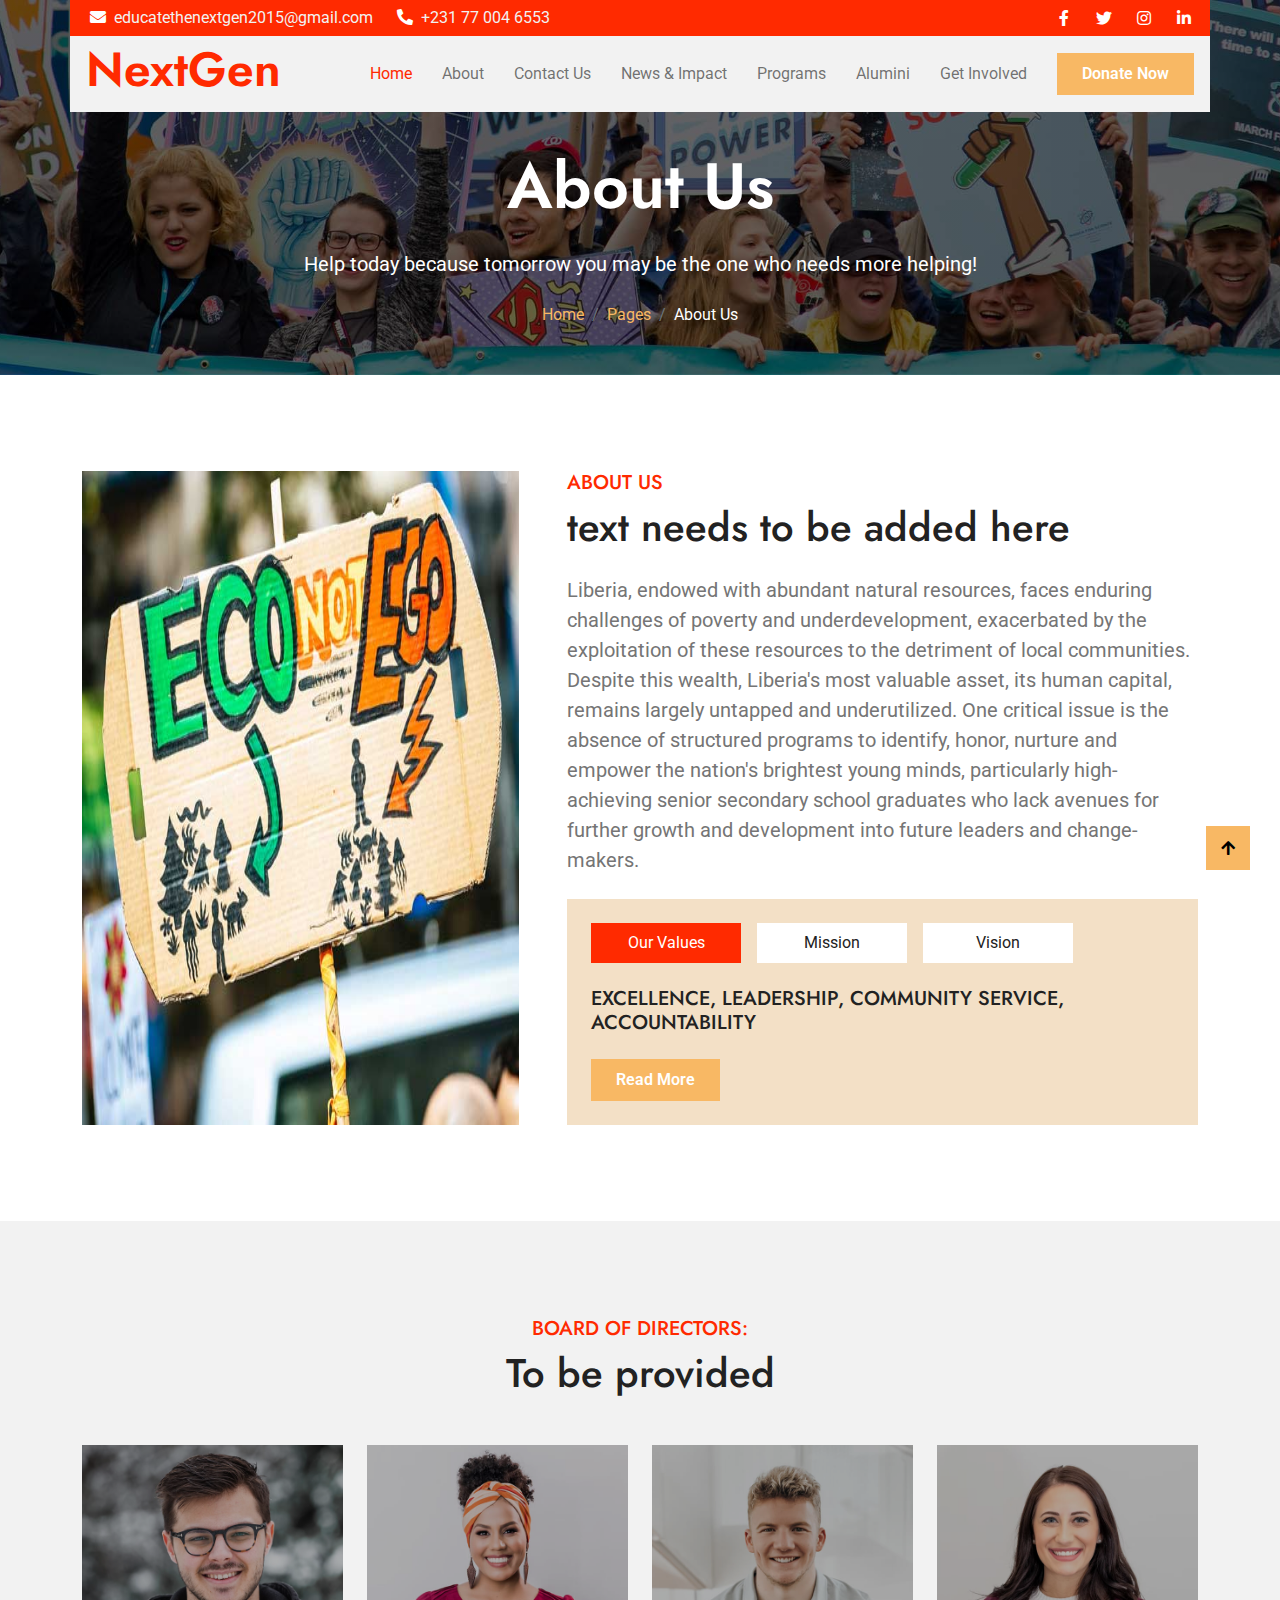
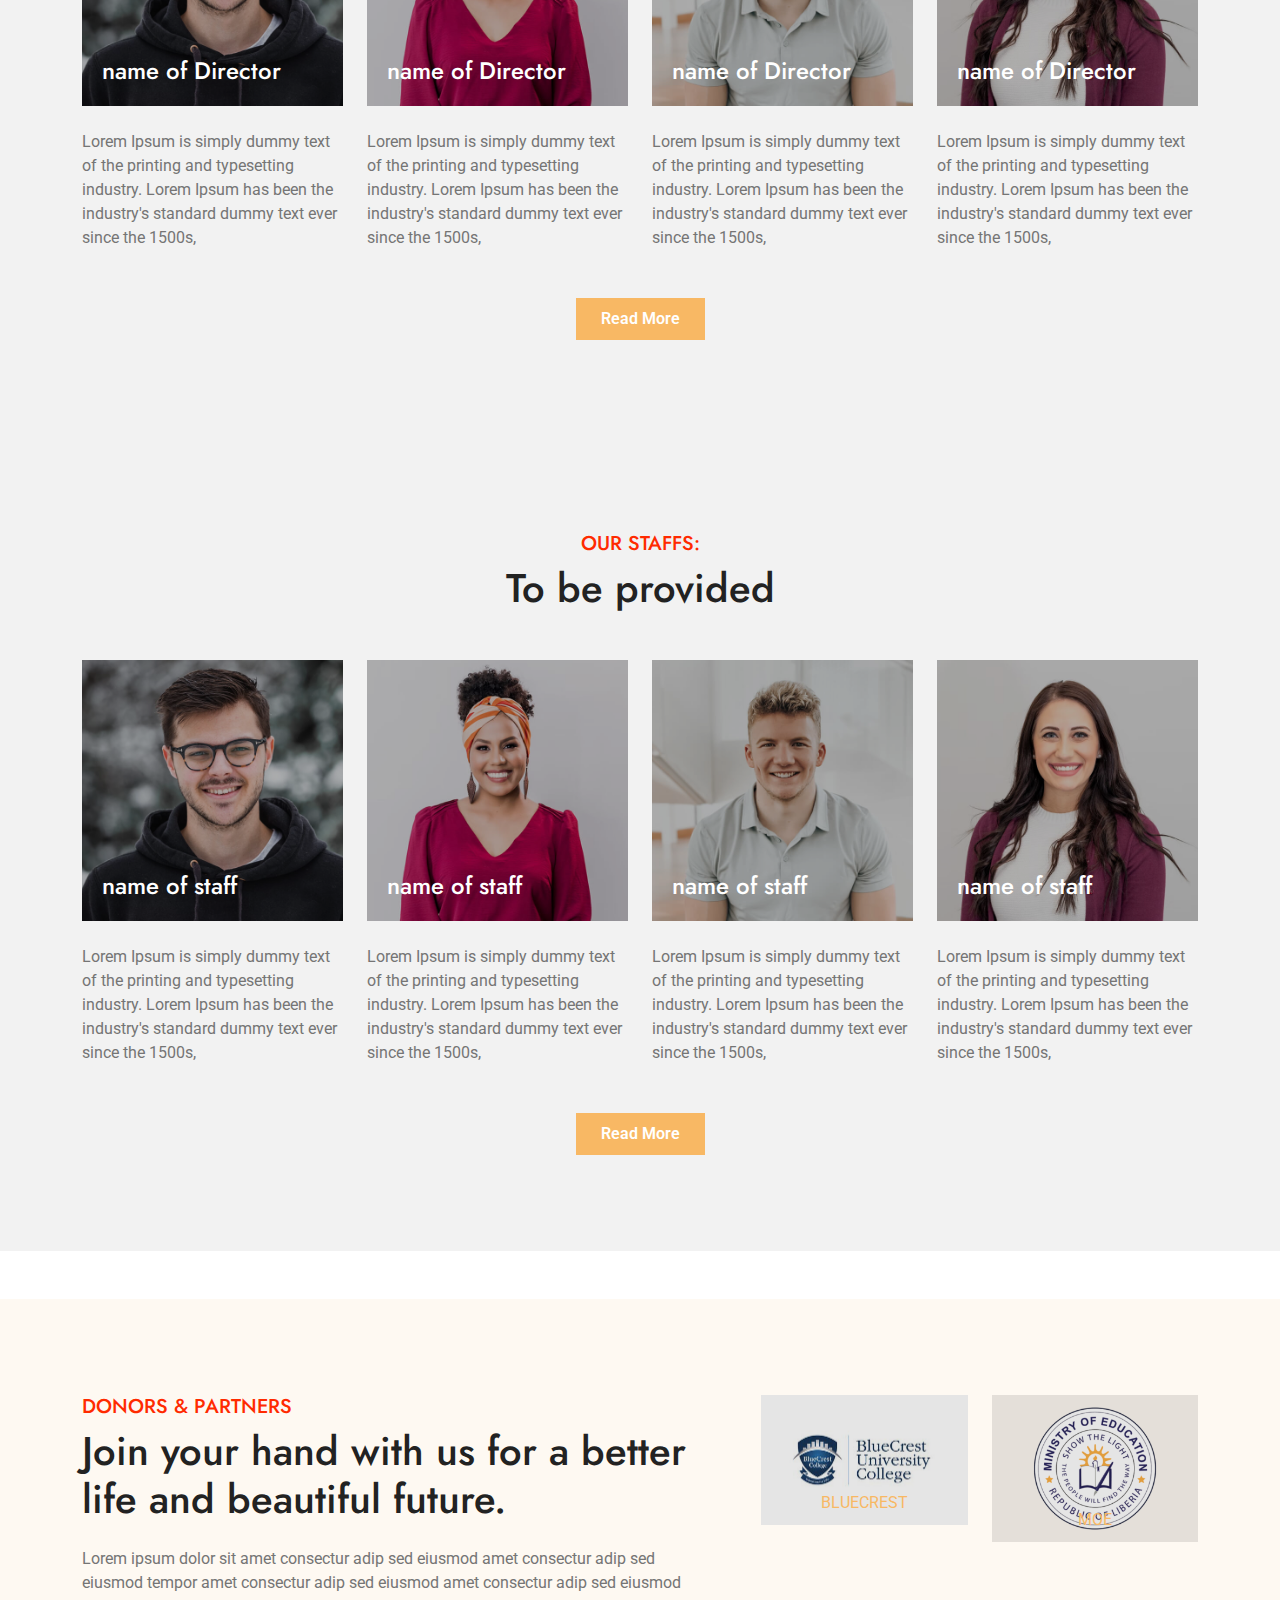
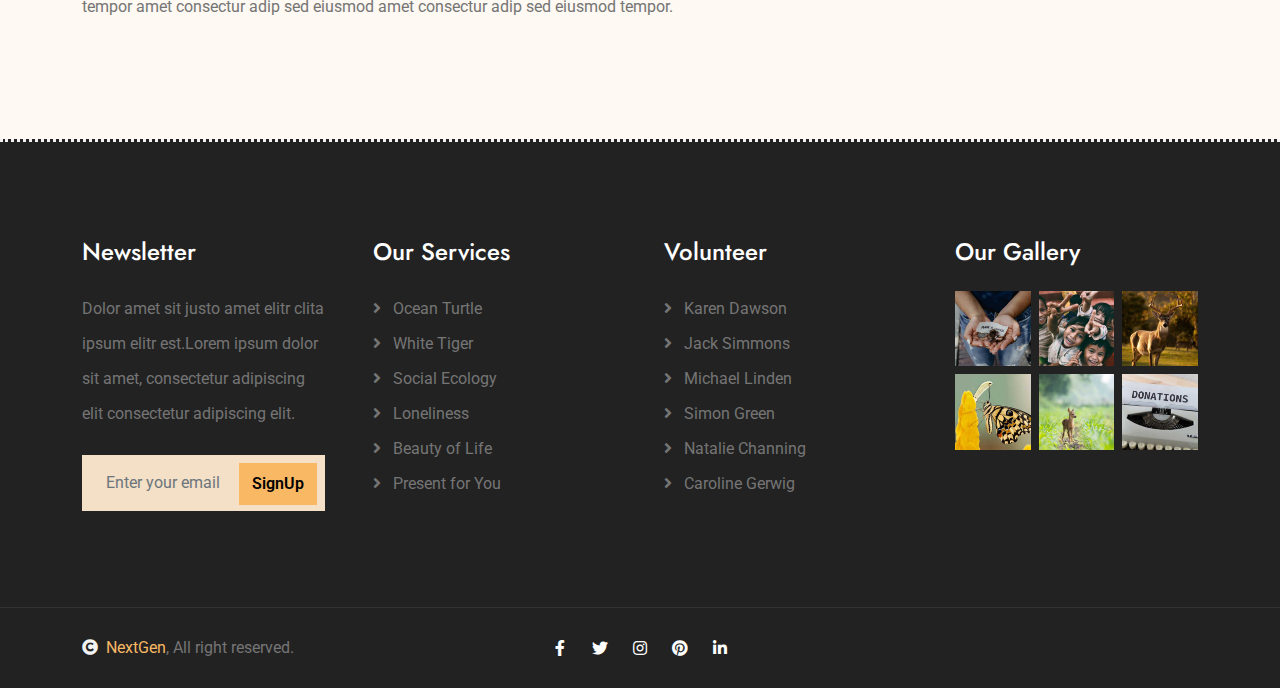
<file: about.html>
<!DOCTYPE html>
<html lang="en">

    <head>
        <meta charset="utf-8">
        <title>Educate the next Generation</title>
        <meta content="width=device-width, initial-scale=1.0" name="viewport">
        <meta content="" name="keywords">
        <meta content="" name="description">

        <!-- Google Web Fonts -->
        <link rel="preconnect" href="https://fonts.googleapis.com">
        <link rel="preconnect" href="https://fonts.gstatic.com" crossorigin>
        <link href="https://fonts.googleapis.com/css2?family=Jost:wght@500;600&family=Roboto&display=swap" rel="stylesheet"> 

        <!-- Icon Font Stylesheet -->
        <link rel="stylesheet" href="https://use.fontawesome.com/releases/v5.15.4/css/all.css"/>
        <link href="https://cdn.jsdelivr.net/npm/bootstrap-icons@1.4.1/font/bootstrap-icons.css" rel="stylesheet">

        <!-- Libraries Stylesheet -->
        <link href="lib/owlcarousel/assets/owl.carousel.min.css" rel="stylesheet">
        <link href="lib/lightbox/css/lightbox.min.css" rel="stylesheet">


        <!-- Customized Bootstrap Stylesheet -->
        <link href="css/bootstrap.min.css" rel="stylesheet">

        <!-- Template Stylesheet -->
        <link href="css/style.css" rel="stylesheet">
    </head>

    <body>

        <!-- Spinner Start -->
        <div id="spinner" class="show w-100 vh-100 bg-white position-fixed translate-middle top-50 start-50  d-flex align-items-center justify-content-center">
            <div class="spinner-grow text-primary" role="status"></div>
        </div>
        <!-- Spinner End -->

<!-- Navbar start -->
<div class="container-fluid fixed-top px-0">
    <div class="container px-0">
        <div class="topbar">
            <div class="row align-items-center justify-content-center">
                <div class="col-md-8">
                    <div class="topbar-info d-flex flex-wrap">
                        <a href="#" class="text-light me-4"><i
                                class="fas fa-envelope text-white me-2"></i>educatethenextgen2015@gmail.com</a>
                        <a href="#" class="text-light"><i class="fas fa-phone-alt text-white me-2"></i>+231 77 004
                            6553</a>
                    </div>
                </div>
                <div class="col-md-4">
                    <div class="topbar-icon d-flex align-items-center justify-content-end">
                        <a href="#" class="btn-square text-white me-2"><i class="fab fa-facebook-f"></i></a>
                        <a href="#" class="btn-square text-white me-2"><i class="fab fa-twitter"></i></a>
                        <a href="#" class="btn-square text-white me-2"><i class="fab fa-instagram"></i></a>
                        <!-- <a href="#" class="btn-square text-white me-2"><i class="fab fa-pinterest"></i></a> -->
                        <a href="#" class="btn-square text-white me-0"><i class="fab fa-linkedin-in"></i></a>
                    </div>
                </div>
            </div>
        </div>
        <nav class="navbar navbar-light bg-light navbar-expand-xl">
            <a href="index.html" class="navbar-brand ms-3">
                <h1 class="text-primary display-5">NextGen</h1>
            </a>
            <button class="navbar-toggler py-2 px-3 me-3" type="button" data-bs-toggle="collapse"
                data-bs-target="#navbarCollapse">
                <span class="fa fa-bars text-primary"></span>
            </button>
            <div class="collapse navbar-collapse bg-light" id="navbarCollapse">
                <div class="navbar-nav ms-auto">
                    <a href="index.html" class="nav-item nav-link active">Home</a>
                    <a href="about.html" class="nav-item nav-link">About</a>
                    <a href="contact.html" class="nav-item nav-link">Contact Us</a>
                    <a href="impact.html" class="nav-item nav-link">News & Impact</a>
                    <a href="programs.html" class="nav-item nav-link">Programs</a>
                    <a href="alumini.html" class="nav-item nav-link">Alumini</a>
                    <a href="donation.html" class="nav-item nav-link">Get Involved</a>
                    <!-- dropdown pages -->
                    <!-- <div class="nav-item dropdown">
                                <a href="#" class="nav-link dropdown-toggle" data-bs-toggle="dropdown">Pages</a>
                                <div class="dropdown-menu m-0 bg-secondary rounded-0">
                                    <a href="blog.html" class="dropdown-item">Blog</a>
                                    <a href="gallery.html" class="dropdown-item">Gallery</a>
                                    <a href="volunteer.html" class="dropdown-item">Volunteers</a>
                                    <a href="donation.html" class="dropdown-item">Donation</a>
                                    <a href="404.html" class="dropdown-item">404 Error</a>
                                </div>
                            </div> -->
                    <!-- end dropdown -->
                    <!-- <a href="contact.html" class="nav-item nav-link">Contact</a> -->
                </div>
                <div class="d-flex align-items-center flex-nowrap pt-xl-0" style="margin-left: 15px;">
                    <a href="" class="btn-hover-bg btn btn-primary text-white py-2 px-4 me-3">Donate Now</a>
                </div>
            </div>
        </nav>
    </div>
</div>
<!-- Navbar End -->

        <!-- Header Start -->
        <div class="container-fluid bg-breadcrumb">
            <div class="container text-center py-5" style="max-width: 900px;">
                <h3 class="text-white display-3 mb-4">About Us</h1>
                <p class="fs-5 text-white mb-4">Help today because tomorrow you may be the one who needs more helping!</p>
                <ol class="breadcrumb justify-content-center mb-0">
                    <li class="breadcrumb-item"><a href="index.html">Home</a></li>
                    <li class="breadcrumb-item"><a href="#">Pages</a></li>
                    <li class="breadcrumb-item active text-white">About Us</li>
                </ol>    
            </div>
        </div>
        <!-- Header End -->

        <!-- About Start -->
        <div class="container-fluid about  py-5">
            <div class="container py-5">
                <div class="row g-5">
                    <div class="col-xl-5">
                        <div class="h-100">
                            <img src="img/about-1.jpg" class="img-fluid w-100 h-100" alt="Image">
                        </div>
                    </div>
                    <div class="col-xl-7">
                        <h5 class="text-uppercase text-primary">About Us</h5>
                        <h1 class="mb-4">text needs to be added here</h1>
                        <p class="fs-5 mb-4">Liberia, endowed with abundant natural resources, faces enduring challenges of poverty and underdevelopment, exacerbated
                        by the exploitation of these resources to the detriment of local communities. Despite this wealth, Liberia's most
                        valuable asset, its human capital, remains largely untapped and underutilized. One critical issue is the absence of
                        structured programs to identify, honor, nurture and empower the nation's brightest young minds, particularly
                        high-achieving senior secondary school graduates who lack avenues for further growth and development into future leaders
                        and change-makers.</p>
                        <div class="tab-class bg-secondary p-4">
                            <ul class="nav d-flex mb-2">
                                <li class="nav-item mb-3">
                                    <a class="d-flex py-2 text-center bg-white active" data-bs-toggle="pill" href="#tab-1">
                                        <span class="text-dark" style="width: 150px;">Our Values</span>
                                    </a>
                                </li>
                                <li class="nav-item mb-3">
                                    <a class="d-flex py-2 mx-3 text-center bg-white" data-bs-toggle="pill" href="#tab-2">
                                        <span class="text-dark" style="width: 150px;">Mission</span>
                                    </a>
                                </li>
                                <li class="nav-item mb-3">
                                    <a class="d-flex py-2 text-center bg-white" data-bs-toggle="pill" href="#tab-3">
                                        <span class="text-dark" style="width: 150px;">Vision</span>
                                    </a>
                                </li>
                            </ul>
                            <div class="tab-content">
                                <div id="tab-1" class="tab-pane fade show p-0 active">
                                    <div class="row">
                                        <div class="col-12">
                                            <div class="d-flex">
                                                <div class="text-start my-auto">
                                                    <h5 class="text-uppercase mb-3">Excellence, Leadership, Community Service, Accountability</h5>
                                                    <p class="mb-4">
                                                    </p>
                                                    <div class="d-flex align-items-center justify-content-start">
                                                        <a class="btn-hover-bg btn btn-primary text-white py-2 px-4" href="#">Read More</a>
                                                    </div>
                                                </div>
                                            </div>
                                        </div>
                                    </div>
                                </div>
                                <div id="tab-2" class="tab-pane fade show p-0">
                                    <div class="row">
                                        <div class="col-12">
                                            <div class="d-flex">
                                                <div class="text-start my-auto">
                                                    <h5 class="text-uppercase mb-3">Lorem Ipsum 2</h5>
                                                    <p class="mb-4">Lorem Ipsum is simply dummy text of the printing and typesetting industry. Lorem Ipsum has been the industry's standard dummy text ever since the 1500s, when an unknown printer took a galley of type and scrambled it to make a type specimen book. It has
                                                    </p>
                                                    <div class="d-flex align-items-center justify-content-start">
                                                        <a class="btn-hover-bg btn btn-primary text-white py-2 px-4" href="#">Read More</a>
                                                    </div>
                                                </div>
                                            </div>
                                        </div>
                                    </div>
                                </div>
                                <div id="tab-3" class="tab-pane fade show p-0">
                                    <div class="row">
                                        <div class="col-12">
                                            <div class="d-flex">
                                                <div class="text-start my-auto">
                                                    <h5 class="text-uppercase mb-3">Lorem Ipsum 3</h5>
                                                    <p class="mb-4">Lorem Ipsum is simply dummy text of the printing and typesetting industry. Lorem Ipsum has been the industry's standard dummy text ever since the 1500s, when an unknown printer took a galley of type and scrambled it to make a type specimen book. It has
                                                    </p>
                                                    <div class="d-flex align-items-center justify-content-start">
                                                        <a class="btn-hover-bg btn btn-primary text-white py-2 px-4" href="#">Read More</a>
                                                    </div>
                                                </div>
                                            </div>
                                        </div>
                                    </div>
                                </div>
                            </div>
                        </div>
                    </div>
                </div>
            </div>
        </div>
        <!-- About End -->

        <!-- Services Start -->
        <div class="container-fluid service py-5 bg-light">
            <div class="container py-5">
                <div class="text-center mx-auto pb-5" style="max-width: 800px;">
                    <h5 class="text-uppercase text-primary">Board Of Directors:</h5>
                    <h1 class="mb-0">To be provided</h1>
                </div>
                <div class="row g-4">
                    <div class="col-md-6 col-lg-6 col-xl-3">
                        <div class="service-item">
                            <img src="img/team-1.jpg" class="img-fluid w-100" alt="Image">
                            <div class="service-link">
                                <a href="#" class="h4 mb-0">name of Director</a>
                            </div>
                        </div>
                        <p class="my-4">Lorem Ipsum is simply dummy text of the printing and typesetting industry. Lorem Ipsum
                            has been the industry's standard dummy text ever since the 1500s,
                        </p>
                    </div>
                    <div class="col-md-6 col-lg-6 col-xl-3">
                        <div class="service-item">
                            <img src="img/team-2.jpg" class="img-fluid w-100" alt="Image">
                            <div class="service-link">
                                <a href="#" class="h4 mb-0"> name of Director</a>
                            </div>
                        </div>
                        <p class="my-4">Lorem Ipsum is simply dummy text of the printing and typesetting industry. Lorem Ipsum
                            has been the industry's standard dummy text ever since the 1500s,
                        </p>
                    </div>
                    <div class="col-md-6 col-lg-6 col-xl-3">
                        <div class="service-item">
                            <img src="img/team-3.jpg" class="img-fluid w-100" alt="Image">
                            <div class="service-link">
                                <a href="#" class="h4 mb-0">name of Director</a>
                            </div>
                        </div>
                        <p class="my-4">Lorem Ipsum is simply dummy text of the printing and typesetting industry. Lorem Ipsum
                            has been the industry's standard dummy text ever since the 1500s,
                        </p>
                    </div>
                    <div class="col-md-6 col-lg-6 col-xl-3">
                        <div class="service-item">
                            <img src="img/team-4.jpg" class="img-fluid w-100" alt="Image">
                            <div class="service-link">
                                <a href="#" class="h4 mb-0">name of Director</a>
                            </div>
                        </div>
                        <p class="my-4">Lorem Ipsum is simply dummy text of the printing and typesetting industry. Lorem Ipsum
                            has been the industry's standard dummy text ever since the 1500s,
                        </p>
                    </div>
                    <div class="col-12">
                        <div class="d-flex align-items-center justify-content-center">
                            <a class="btn-hover-bg btn btn-primary text-white py-2 px-4" href="#">Read More</a>
                        </div>
                    </div>
                </div>
            </div>
        </div>
        <!-- Services End -->



                <!-- staffs Start -->
                <div class="container-fluid service py-5 bg-light">
                    <div class="container py-5">
                        <div class="text-center mx-auto pb-5" style="max-width: 800px;">
                            <h5 class="text-uppercase text-primary">Our Staffs:</h5>
                            <h1 class="mb-0">To be provided</h1>
                        </div>
                        <div class="row g-4">
                            <div class="col-md-6 col-lg-6 col-xl-3">
                                <div class="service-item">
                                    <img src="img/team-1.jpg" class="img-fluid w-100" alt="Image">
                                    <div class="service-link">
                                        <a href="#" class="h4 mb-0">name of staff</a>
                                    </div>
                                </div>
                                <p class="my-4">Lorem Ipsum is simply dummy text of the printing and typesetting industry. Lorem Ipsum
                                    has been the industry's standard dummy text ever since the 1500s,
                                </p>
                            </div>
                            <div class="col-md-6 col-lg-6 col-xl-3">
                                <div class="service-item">
                                    <img src="img/team-2.jpg" class="img-fluid w-100" alt="Image">
                                    <div class="service-link">
                                        <a href="#" class="h4 mb-0"> name of staff</a>
                                    </div>
                                </div>
                                <p class="my-4">Lorem Ipsum is simply dummy text of the printing and typesetting industry. Lorem Ipsum
                                    has been the industry's standard dummy text ever since the 1500s,
                                </p>
                            </div>
                            <div class="col-md-6 col-lg-6 col-xl-3">
                                <div class="service-item">
                                    <img src="img/team-3.jpg" class="img-fluid w-100" alt="Image">
                                    <div class="service-link">
                                        <a href="#" class="h4 mb-0">name of staff</a>
                                    </div>
                                </div>
                                <p class="my-4">Lorem Ipsum is simply dummy text of the printing and typesetting industry. Lorem Ipsum
                                    has been the industry's standard dummy text ever since the 1500s,
                                </p>
                            </div>
                            <div class="col-md-6 col-lg-6 col-xl-3">
                                <div class="service-item">
                                    <img src="img/team-4.jpg" class="img-fluid w-100" alt="Image">
                                    <div class="service-link">
                                        <a href="#" class="h4 mb-0">name of staff</a>
                                    </div>
                                </div>
                                <p class="my-4">Lorem Ipsum is simply dummy text of the printing and typesetting industry. Lorem Ipsum
                                    has been the industry's standard dummy text ever since the 1500s,
                                </p>
                            </div>
                            <div class="col-12">
                                <div class="d-flex align-items-center justify-content-center">
                                    <a class="btn-hover-bg btn btn-primary text-white py-2 px-4" href="#">Read More</a>
                                </div>
                            </div>
                        </div>
                    </div>
                </div>
                <!-- staffs End -->





                <!-- Volunteers Start -->
                <div class="container-fluid volunteer py-5 mt-5">
                    <div class="container py-5">
                        <div class="row g-5">
                            <div class="col-lg-7">
                                <h5 class="text-uppercase text-primary">Donors & Partners</h5>
                                <h1 class="mb-4">Join your hand with us for a better life and beautiful future.</h1>
                                <p class="mb-4">Lorem ipsum dolor sit amet consectur adip sed eiusmod amet consectur adip sed eiusmod
                                    tempor amet consectur adip sed eiusmod amet consectur adip sed eiusmod tempor amet consectur adip
                                    sed eiusmod amet consectur adip sed eiusmod tempor.
                            
                            </div>
                            <div class="col-lg-5">
                                <div class="row g-4">
                                    <div class="col-lg-6">
                                        <div class="volunteer-img">
                                            <img src="img/bcc.jpg" class="img-fluid w-100" >
                                            <div class="volunteer-title">
                                              <a href="https://bluecrest.edu.lr/" target="_blank" rel="noopener noreferrer">BLUECREST</a>
                                            </div>
                                        </div>
                                    </div>
                                 
                                    

                                    <div class="col-lg-6">
                                        <div class="volunteer-img">
                                            <img src="img/education.png" class="img-fluid w-55" alt="Image">
                                            <div class="volunteer-title">
                                                <a href="http://www.moeliberia.com/" target="_blank" rel="noopener noreferrer">MOE</a>
                                                <!-- <h5 class="mb-2 text-white">Michel Brown</h5>
                                                <p class="mb-0 text-white">Communicator</p> -->
                                            </div>
                                        </div>
                                    </div>
                                </div>
                            </div>
                          
                        </div>
                    </div>
                </div>
                <!-- Volunteers End -->





<!-- Footer Start -->
<div class="container-fluid footer bg-dark text-body py-5">
    <div class="container py-5">
        <div class="row g-5">
            <div class="col-md-6 col-lg-6 col-xl-3">
                <div class="footer-item">
                    <h4 class="mb-4 text-white">Newsletter</h4>
                    <p class="mb-4">Dolor amet sit justo amet elitr clita ipsum elitr est.Lorem ipsum dolor sit amet,
                        consectetur adipiscing elit consectetur adipiscing elit.</p>
                    <div class="position-relative mx-auto">
                        <input class="form-control border-0 bg-secondary w-100 py-3 ps-4 pe-5" type="text"
                            placeholder="Enter your email">
                        <button type="button"
                            class="btn-hover-bg btn btn-primary position-absolute top-0 end-0 py-2 mt-2 me-2">SignUp</button>
                    </div>
                </div>
            </div>
            <div class="col-md-6 col-lg-6 col-xl-3">
                <div class="footer-item d-flex flex-column">
                    <h4 class="mb-4 text-white">Our Services</h4>
                    <a href=""><i class="fas fa-angle-right me-2"></i> Ocean Turtle</a>
                    <a href=""><i class="fas fa-angle-right me-2"></i> White Tiger</a>
                    <a href=""><i class="fas fa-angle-right me-2"></i> Social Ecology</a>
                    <a href=""><i class="fas fa-angle-right me-2"></i> Loneliness</a>
                    <a href=""><i class="fas fa-angle-right me-2"></i> Beauty of Life</a>
                    <a href=""><i class="fas fa-angle-right me-2"></i> Present for You</a>
                </div>
            </div>
            <div class="col-md-6 col-lg-6 col-xl-3">
                <div class="footer-item d-flex flex-column">
                    <h4 class="mb-4 text-white">Volunteer</h4>
                    <a href=""><i class="fas fa-angle-right me-2"></i> Karen Dawson</a>
                    <a href=""><i class="fas fa-angle-right me-2"></i> Jack Simmons</a>
                    <a href=""><i class="fas fa-angle-right me-2"></i> Michael Linden</a>
                    <a href=""><i class="fas fa-angle-right me-2"></i> Simon Green</a>
                    <a href=""><i class="fas fa-angle-right me-2"></i> Natalie Channing</a>
                    <a href=""><i class="fas fa-angle-right me-2"></i> Caroline Gerwig</a>
                </div>
            </div>
            <div class="col-md-6 col-lg-6 col-xl-3">
                <div class="footer-item">
                    <h4 class="mb-4 text-white">Our Gallery</h4>
                    <div class="row g-2">
                        <div class="col-4">
                            <div class="footer-gallery">
                                <img src="img/gallery-footer-1.jpg" class="img-fluid w-100" alt="">
                                <div class="footer-search-icon">
                                    <a href="img/gallery-footer-1.jpg" data-lightbox="footerGallery-1"
                                        class="my-auto"><i class="fas fa-search-plus text-white"></i></a>
                                </div>
                            </div>
                        </div>
                        <div class="col-4">
                            <div class="footer-gallery">
                                <img src="img/gallery-footer-2.jpg" class="img-fluid w-100" alt="">
                                <div class="footer-search-icon">
                                    <a href="img/gallery-footer-2.jpg" data-lightbox="footerGallery-2"
                                        class="my-auto"><i class="fas fa-search-plus text-white"></i></a>
                                </div>
                            </div>
                        </div>
                        <div class="col-4">
                            <div class="footer-gallery">
                                <img src="img/gallery-footer-3.jpg" class="img-fluid w-100" alt="">
                                <div class="footer-search-icon">
                                    <a href="img/gallery-footer-3.jpg" data-lightbox="footerGallery-3"
                                        class="my-auto"><i class="fas fa-search-plus text-white"></i></a>
                                </div>
                            </div>
                        </div>
                        <div class="col-4">
                            <div class="footer-gallery">
                                <img src="img/gallery-footer-4.jpg" class="img-fluid w-100" alt="">
                                <div class="footer-search-icon">
                                    <a href="img/gallery-footer-4.jpg" data-lightbox="footerGallery-4"
                                        class="my-auto"><i class="fas fa-search-plus text-white"></i></a>
                                </div>
                            </div>
                        </div>
                        <div class="col-4">
                            <div class="footer-gallery">
                                <img src="img/gallery-footer-5.jpg" class="img-fluid w-100" alt="">
                                <div class="footer-search-icon">
                                    <a href="img/gallery-footer-5.jpg" data-lightbox="footerGallery-5"
                                        class="my-auto"><i class="fas fa-search-plus text-white"></i></a>
                                </div>
                            </div>
                        </div>
                        <div class="col-4">
                            <div class="footer-gallery">
                                <img src="img/gallery-footer-6.jpg" class="img-fluid w-100" alt="">
                                <div class="footer-search-icon">
                                    <a href="img/gallery-footer-6.jpg" data-lightbox="footerGallery-6"
                                        class="my-auto"><i class="fas fa-search-plus text-white"></i></a>
                                </div>
                            </div>
                        </div>
                    </div>
                </div>
            </div>
        </div>
    </div>
</div>
<!-- Footer End -->

    <!-- Copyright Start -->
    <div class="container-fluid copyright py-4">
        <div class="container">
            <div class="row g-4 align-items-center">
                <div class="col-md-4 text-center text-md-start mb-md-0">
                    <span class="text-body"><a href="#"><i class="fas fa-copyright text-light me-2"></i>NextGen</a>, All
                        right reserved.</span>
                </div>
                <div class="col-md-4 text-center">
                    <div class="d-flex align-items-center justify-content-center">
                        <a href="#" class="btn-hover-color btn-square text-white me-2"><i class="fab fa-facebook-f"></i></a>
                        <a href="#" class="btn-hover-color btn-square text-white me-2"><i class="fab fa-twitter"></i></a>
                        <a href="#" class="btn-hover-color btn-square text-white me-2"><i class="fab fa-instagram"></i></a>
                        <a href="#" class="btn-hover-color btn-square text-white me-2"><i class="fab fa-pinterest"></i></a>
                        <a href="#" class="btn-hover-color btn-square text-white me-0"><i
                                class="fab fa-linkedin-in"></i></a>
                    </div>
                </div>
                <div class="col-md-4 text-center text-md-end text-body">
    
                </div>
            </div>
        </div>
    </div>
    <!-- Copyright End -->

        <!-- Back to Top -->
        <a href="#" class="btn btn-primary btn-primary-outline-0 btn-md-square back-to-top"><i class="fa fa-arrow-up"></i></a>   

        
        <!-- JavaScript Libraries -->
        <script src="https://ajax.googleapis.com/ajax/libs/jquery/3.6.4/jquery.min.js"></script>
        <script src="https://cdn.jsdelivr.net/npm/bootstrap@5.0.0/dist/js/bootstrap.bundle.min.js"></script>
        <script src="lib/easing/easing.min.js"></script>
        <script src="lib/waypoints/waypoints.min.js"></script>
        <script src="lib/counterup/counterup.min.js"></script>
        <script src="lib/owlcarousel/owl.carousel.min.js"></script>
        <script src="lib/lightbox/js/lightbox.min.js"></script>
        

        <!-- Template Javascript -->
        <script src="js/main.js"></script>

    </body>

</html>
</file>
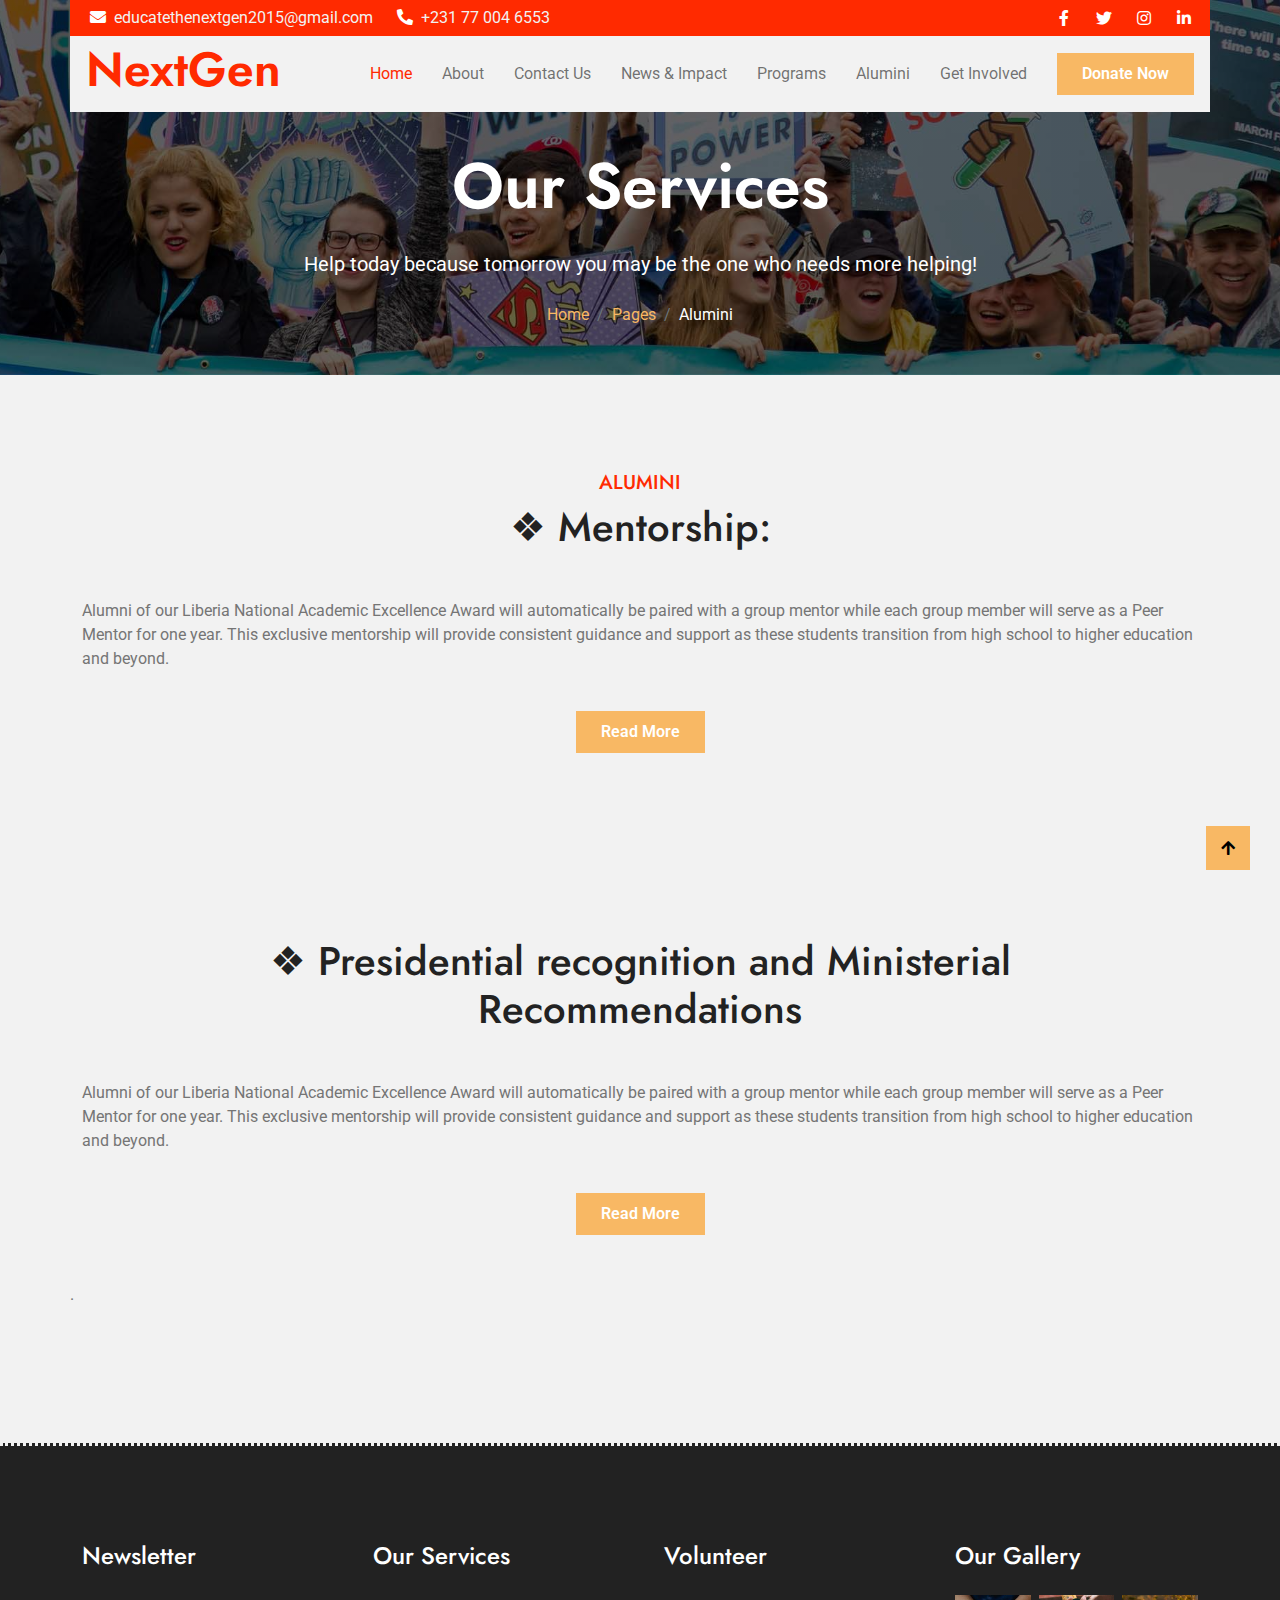
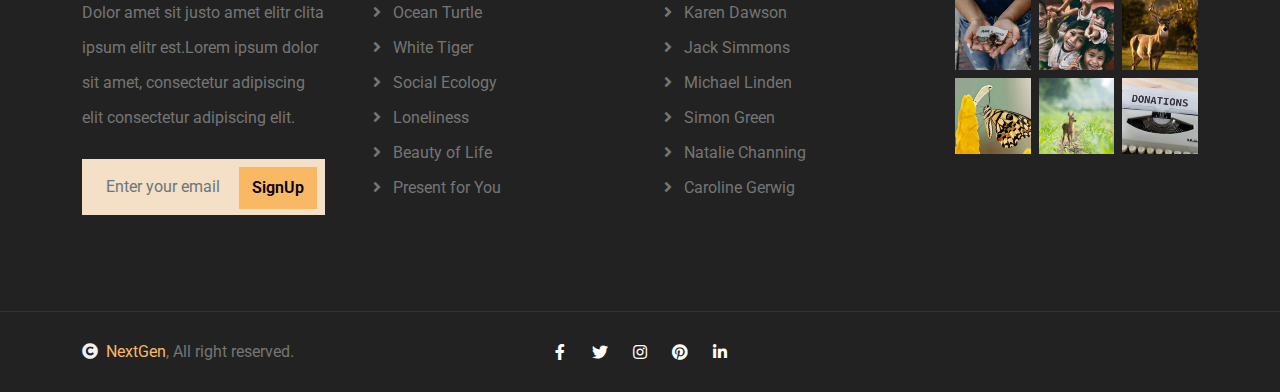
<file: alumini.html>
<!DOCTYPE html>
<html lang="en">

    <head>
        <meta charset="utf-8">
        <title>Environs - Environmental & Nature Website Template</title>
        <meta content="width=device-width, initial-scale=1.0" name="viewport">
        <meta content="" name="keywords">
        <meta content="" name="description">

        <!-- Google Web Fonts -->
        <link rel="preconnect" href="https://fonts.googleapis.com">
        <link rel="preconnect" href="https://fonts.gstatic.com" crossorigin>
        <link href="https://fonts.googleapis.com/css2?family=Jost:wght@500;600&family=Roboto&display=swap" rel="stylesheet"> 

        <!-- Icon Font Stylesheet -->
        <link rel="stylesheet" href="https://use.fontawesome.com/releases/v5.15.4/css/all.css"/>
        <link href="https://cdn.jsdelivr.net/npm/bootstrap-icons@1.4.1/font/bootstrap-icons.css" rel="stylesheet">

        <!-- Libraries Stylesheet -->
        <link href="lib/owlcarousel/assets/owl.carousel.min.css" rel="stylesheet">
        <link href="lib/lightbox/css/lightbox.min.css" rel="stylesheet">


        <!-- Customized Bootstrap Stylesheet -->
        <link href="css/bootstrap.min.css" rel="stylesheet">

        <!-- Template Stylesheet -->
        <link href="css/style.css" rel="stylesheet">
    </head>

    <body>

        <!-- Spinner Start -->
        <div id="spinner" class="show w-100 vh-100 bg-white position-fixed translate-middle top-50 start-50  d-flex align-items-center justify-content-center">
            <div class="spinner-grow text-primary" role="status"></div>
        </div>
        <!-- Spinner End -->

<!-- Navbar start -->
<div class="container-fluid fixed-top px-0">
    <div class="container px-0">
        <div class="topbar">
            <div class="row align-items-center justify-content-center">
                <div class="col-md-8">
                    <div class="topbar-info d-flex flex-wrap">
                        <a href="#" class="text-light me-4"><i
                                class="fas fa-envelope text-white me-2"></i>educatethenextgen2015@gmail.com</a>
                        <a href="#" class="text-light"><i class="fas fa-phone-alt text-white me-2"></i>+231 77 004
                            6553</a>
                    </div>
                </div>
                <div class="col-md-4">
                    <div class="topbar-icon d-flex align-items-center justify-content-end">
                        <a href="#" class="btn-square text-white me-2"><i class="fab fa-facebook-f"></i></a>
                        <a href="#" class="btn-square text-white me-2"><i class="fab fa-twitter"></i></a>
                        <a href="#" class="btn-square text-white me-2"><i class="fab fa-instagram"></i></a>
                        <!-- <a href="#" class="btn-square text-white me-2"><i class="fab fa-pinterest"></i></a> -->
                        <a href="#" class="btn-square text-white me-0"><i class="fab fa-linkedin-in"></i></a>
                    </div>
                </div>
            </div>
        </div>
        <nav class="navbar navbar-light bg-light navbar-expand-xl">
            <a href="index.html" class="navbar-brand ms-3">
                <h1 class="text-primary display-5">NextGen</h1>
            </a>
            <button class="navbar-toggler py-2 px-3 me-3" type="button" data-bs-toggle="collapse"
                data-bs-target="#navbarCollapse">
                <span class="fa fa-bars text-primary"></span>
            </button>
            <div class="collapse navbar-collapse bg-light" id="navbarCollapse">
                <div class="navbar-nav ms-auto">
                    <a href="index.html" class="nav-item nav-link active">Home</a>
                    <a href="about.html" class="nav-item nav-link">About</a>
                    <a href="contact.html" class="nav-item nav-link">Contact Us</a>
                    <a href="impact.html" class="nav-item nav-link">News & Impact</a>
                    <a href="programs.html" class="nav-item nav-link">Programs</a>
                    <a href="alumini.html" class="nav-item nav-link">Alumini</a>
                    <a href="donation.html" class="nav-item nav-link">Get Involved</a>
                    <!-- dropdown pages -->
                    <!-- <div class="nav-item dropdown">
                                <a href="#" class="nav-link dropdown-toggle" data-bs-toggle="dropdown">Pages</a>
                                <div class="dropdown-menu m-0 bg-secondary rounded-0">
                                    <a href="blog.html" class="dropdown-item">Blog</a>
                                    <a href="gallery.html" class="dropdown-item">Gallery</a>
                                    <a href="volunteer.html" class="dropdown-item">Volunteers</a>
                                    <a href="donation.html" class="dropdown-item">Donation</a>
                                    <a href="404.html" class="dropdown-item">404 Error</a>
                                </div>
                            </div> -->
                    <!-- end dropdown -->
                    <!-- <a href="contact.html" class="nav-item nav-link">Contact</a> -->
                </div>
                <div class="d-flex align-items-center flex-nowrap pt-xl-0" style="margin-left: 15px;">
                    <a href="" class="btn-hover-bg btn btn-primary text-white py-2 px-4 me-3">Donate Now</a>
                </div>
            </div>
        </nav>
    </div>
</div>
<!-- Navbar End -->

        <!-- Header Start -->
        <div class="container-fluid bg-breadcrumb">
            <div class="container text-center py-5" style="max-width: 900px;">
                <h3 class="text-white display-3 mb-4">Our Services</h1>
                <p class="fs-5 text-white mb-4">Help today because tomorrow you may be the one who needs more helping!</p>
                <ol class="breadcrumb justify-content-center mb-0">
                    <li class="breadcrumb-item"><a href="index.html">Home</a></li>
                    <li class="breadcrumb-item"><a href="#">Pages</a></li>
                    <li class="breadcrumb-item active text-white">Alumini</li>
                </ol>    
            </div>
        </div>
        <!-- Header End -->

        <!-- Services Start -->
        <div class="container-fluid service py-5 bg-light">
            <div class="container py-5">
                <div class="text-center mx-auto pb-5" style="max-width: 800px;">
                    <h5 class="text-uppercase text-primary">Alumini</h5>
                    <h1 class="mb-0">❖ Mentorship:</h1>
                </div>
                <div class="row g-4">
                    
                    <p>Alumni of our Liberia National Academic Excellence Award will automatically be paired with a group mentor while each
                    group member will serve as a Peer Mentor for one year. This exclusive mentorship will provide consistent guidance and
                    support as these students transition from high school to higher education and beyond.</p>

                   
                    <div class="col-12">
                        <div class="d-flex align-items-center justify-content-center">
                            <a class="btn-hover-bg btn btn-primary text-white py-2 px-4" href="#">Read More</a>
                        </div>
                    </div>
                </div>
            </div>

            <div class="container py-5">
                        <div class="row g-4">
            
                    <p><div class="container py-5">
                        <div class="text-center mx-auto pb-5" style="max-width: 800px;">
            
                            <h1 class="mb-0">❖ Presidential recognition and Ministerial Recommendations</h1>
                        </div>
                        <div class="row g-4">
                    
                            <p>Alumni of our Liberia National Academic Excellence Award will automatically be paired with a group mentor
                                while each
                                group member will serve as a Peer Mentor for one year. This exclusive mentorship will provide consistent
                                guidance and
                                support as these students transition from high school to higher education and beyond.</p>
                    
                    
                            <div class="col-12">
                                <div class="d-flex align-items-center justify-content-center">
                                    <a class="btn-hover-bg btn btn-primary text-white py-2 px-4" href="#">Read More</a>
                                </div>
                            </div>
                        </div>
                    </div>.</p>
     
                </div>
            </div>
        </div>
        <!-- Services End -->


    <!-- Footer Start -->
    <div class="container-fluid footer bg-dark text-body py-5">
        <div class="container py-5">
            <div class="row g-5">
                <div class="col-md-6 col-lg-6 col-xl-3">
                    <div class="footer-item">
                        <h4 class="mb-4 text-white">Newsletter</h4>
                        <p class="mb-4">Dolor amet sit justo amet elitr clita ipsum elitr est.Lorem ipsum dolor sit amet,
                            consectetur adipiscing elit consectetur adipiscing elit.</p>
                        <div class="position-relative mx-auto">
                            <input class="form-control border-0 bg-secondary w-100 py-3 ps-4 pe-5" type="text"
                                placeholder="Enter your email">
                            <button type="button"
                                class="btn-hover-bg btn btn-primary position-absolute top-0 end-0 py-2 mt-2 me-2">SignUp</button>
                        </div>
                    </div>
                </div>
                <div class="col-md-6 col-lg-6 col-xl-3">
                    <div class="footer-item d-flex flex-column">
                        <h4 class="mb-4 text-white">Our Services</h4>
                        <a href=""><i class="fas fa-angle-right me-2"></i> Ocean Turtle</a>
                        <a href=""><i class="fas fa-angle-right me-2"></i> White Tiger</a>
                        <a href=""><i class="fas fa-angle-right me-2"></i> Social Ecology</a>
                        <a href=""><i class="fas fa-angle-right me-2"></i> Loneliness</a>
                        <a href=""><i class="fas fa-angle-right me-2"></i> Beauty of Life</a>
                        <a href=""><i class="fas fa-angle-right me-2"></i> Present for You</a>
                    </div>
                </div>
                <div class="col-md-6 col-lg-6 col-xl-3">
                    <div class="footer-item d-flex flex-column">
                        <h4 class="mb-4 text-white">Volunteer</h4>
                        <a href=""><i class="fas fa-angle-right me-2"></i> Karen Dawson</a>
                        <a href=""><i class="fas fa-angle-right me-2"></i> Jack Simmons</a>
                        <a href=""><i class="fas fa-angle-right me-2"></i> Michael Linden</a>
                        <a href=""><i class="fas fa-angle-right me-2"></i> Simon Green</a>
                        <a href=""><i class="fas fa-angle-right me-2"></i> Natalie Channing</a>
                        <a href=""><i class="fas fa-angle-right me-2"></i> Caroline Gerwig</a>
                    </div>
                </div>
                <div class="col-md-6 col-lg-6 col-xl-3">
                    <div class="footer-item">
                        <h4 class="mb-4 text-white">Our Gallery</h4>
                        <div class="row g-2">
                            <div class="col-4">
                                <div class="footer-gallery">
                                    <img src="img/gallery-footer-1.jpg" class="img-fluid w-100" alt="">
                                    <div class="footer-search-icon">
                                        <a href="img/gallery-footer-1.jpg" data-lightbox="footerGallery-1"
                                            class="my-auto"><i class="fas fa-search-plus text-white"></i></a>
                                    </div>
                                </div>
                            </div>
                            <div class="col-4">
                                <div class="footer-gallery">
                                    <img src="img/gallery-footer-2.jpg" class="img-fluid w-100" alt="">
                                    <div class="footer-search-icon">
                                        <a href="img/gallery-footer-2.jpg" data-lightbox="footerGallery-2"
                                            class="my-auto"><i class="fas fa-search-plus text-white"></i></a>
                                    </div>
                                </div>
                            </div>
                            <div class="col-4">
                                <div class="footer-gallery">
                                    <img src="img/gallery-footer-3.jpg" class="img-fluid w-100" alt="">
                                    <div class="footer-search-icon">
                                        <a href="img/gallery-footer-3.jpg" data-lightbox="footerGallery-3"
                                            class="my-auto"><i class="fas fa-search-plus text-white"></i></a>
                                    </div>
                                </div>
                            </div>
                            <div class="col-4">
                                <div class="footer-gallery">
                                    <img src="img/gallery-footer-4.jpg" class="img-fluid w-100" alt="">
                                    <div class="footer-search-icon">
                                        <a href="img/gallery-footer-4.jpg" data-lightbox="footerGallery-4"
                                            class="my-auto"><i class="fas fa-search-plus text-white"></i></a>
                                    </div>
                                </div>
                            </div>
                            <div class="col-4">
                                <div class="footer-gallery">
                                    <img src="img/gallery-footer-5.jpg" class="img-fluid w-100" alt="">
                                    <div class="footer-search-icon">
                                        <a href="img/gallery-footer-5.jpg" data-lightbox="footerGallery-5"
                                            class="my-auto"><i class="fas fa-search-plus text-white"></i></a>
                                    </div>
                                </div>
                            </div>
                            <div class="col-4">
                                <div class="footer-gallery">
                                    <img src="img/gallery-footer-6.jpg" class="img-fluid w-100" alt="">
                                    <div class="footer-search-icon">
                                        <a href="img/gallery-footer-6.jpg" data-lightbox="footerGallery-6"
                                            class="my-auto"><i class="fas fa-search-plus text-white"></i></a>
                                    </div>
                                </div>
                            </div>
                        </div>
                    </div>
                </div>
            </div>
        </div>
    </div>
    <!-- Footer End -->
        

        <!-- Copyright Start -->
        <div class="container-fluid copyright py-4">
            <div class="container">
                <div class="row g-4 align-items-center">
                    <div class="col-md-4 text-center text-md-start mb-md-0">
                        <span class="text-body"><a href="#"><i class="fas fa-copyright text-light me-2"></i>NextGen</a>, All
                            right reserved.</span>
                    </div>
                    <div class="col-md-4 text-center">
                        <div class="d-flex align-items-center justify-content-center">
                            <a href="#" class="btn-hover-color btn-square text-white me-2"><i class="fab fa-facebook-f"></i></a>
                            <a href="#" class="btn-hover-color btn-square text-white me-2"><i class="fab fa-twitter"></i></a>
                            <a href="#" class="btn-hover-color btn-square text-white me-2"><i class="fab fa-instagram"></i></a>
                            <a href="#" class="btn-hover-color btn-square text-white me-2"><i class="fab fa-pinterest"></i></a>
                            <a href="#" class="btn-hover-color btn-square text-white me-0"><i
                                    class="fab fa-linkedin-in"></i></a>
                        </div>
                    </div>
                    <div class="col-md-4 text-center text-md-end text-body">
        
                    </div>
                </div>
            </div>
        </div>
        <!-- Copyright End -->



        <!-- Back to Top -->
        <a href="#" class="btn btn-primary btn-primary-outline-0 btn-md-square back-to-top"><i class="fa fa-arrow-up"></i></a>   

        
        <!-- JavaScript Libraries -->
        <script src="https://ajax.googleapis.com/ajax/libs/jquery/3.6.4/jquery.min.js"></script>
        <script src="https://cdn.jsdelivr.net/npm/bootstrap@5.0.0/dist/js/bootstrap.bundle.min.js"></script>
        <script src="lib/easing/easing.min.js"></script>
        <script src="lib/waypoints/waypoints.min.js"></script>
        <script src="lib/counterup/counterup.min.js"></script>
        <script src="lib/owlcarousel/owl.carousel.min.js"></script>
        <script src="lib/lightbox/js/lightbox.min.js"></script>
        

        <!-- Template Javascript -->
        <script src="js/main.js"></script>

    </body>

</html>
</file>
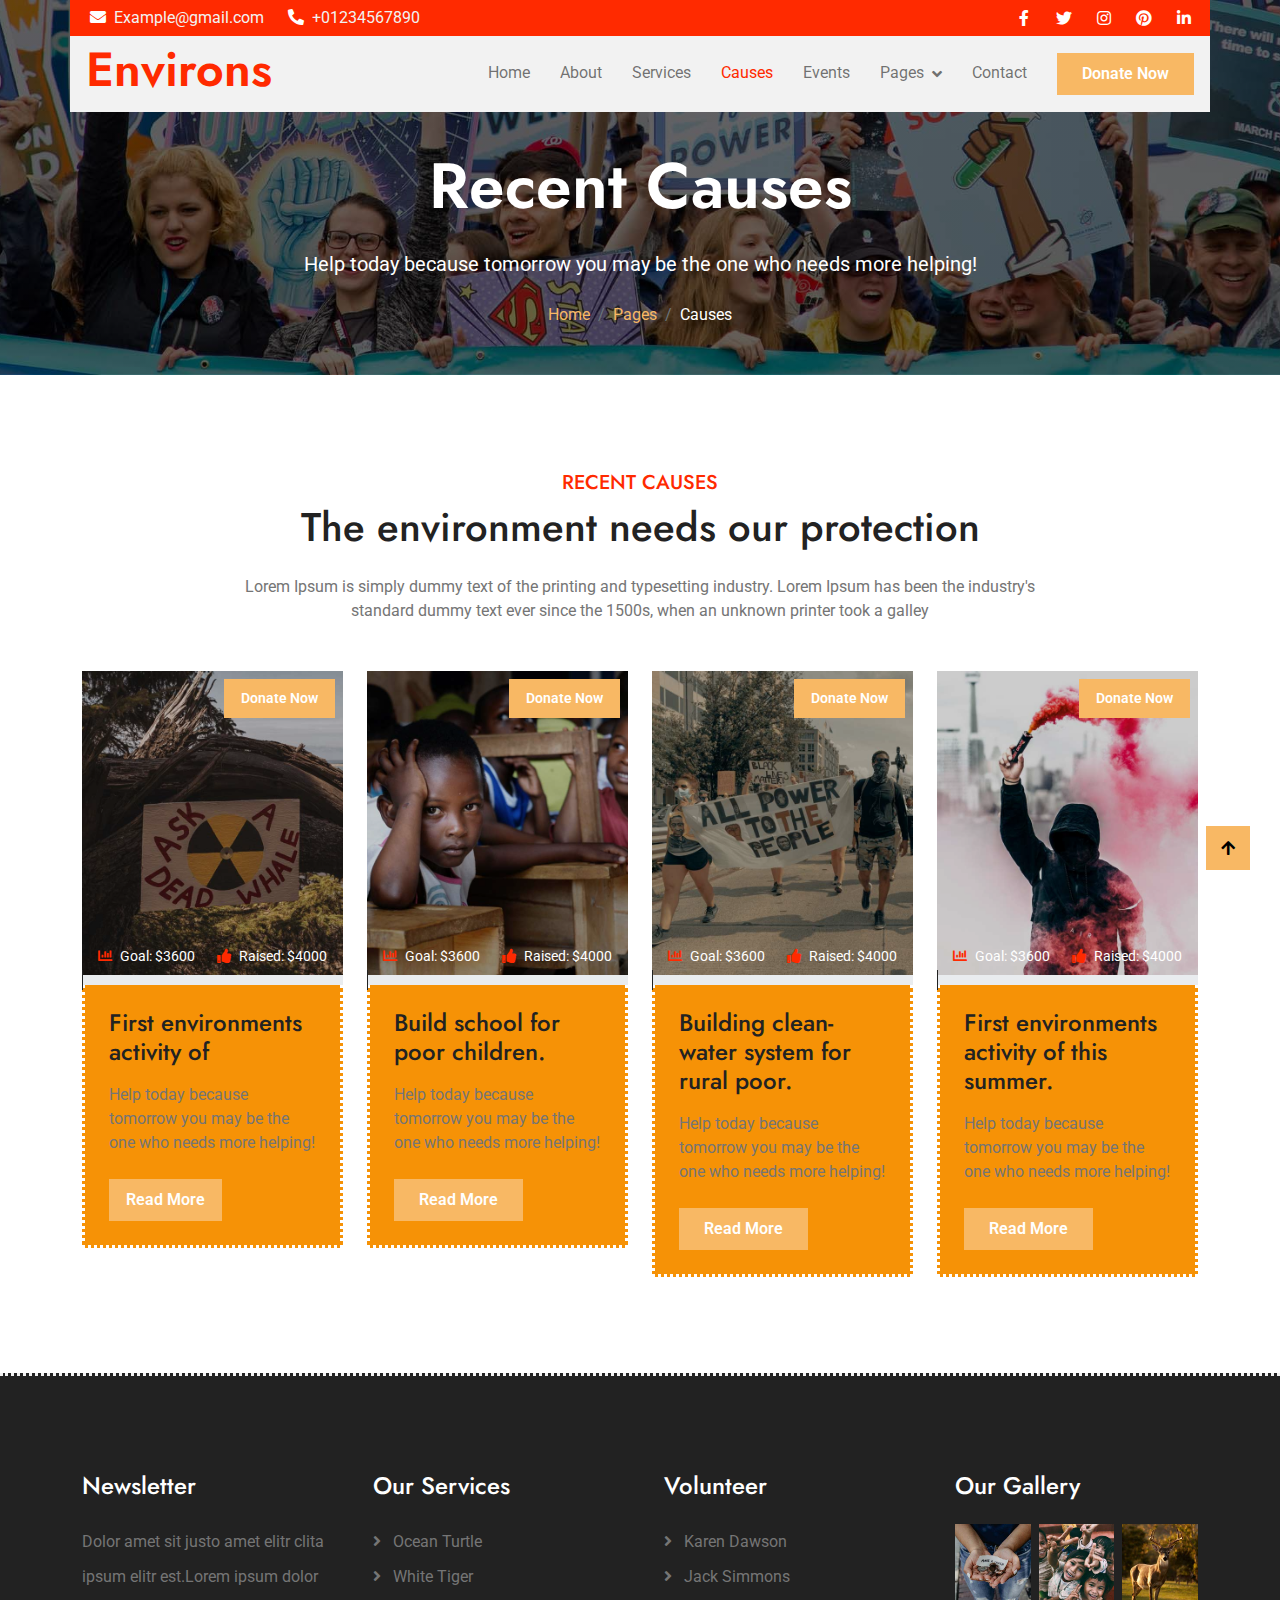
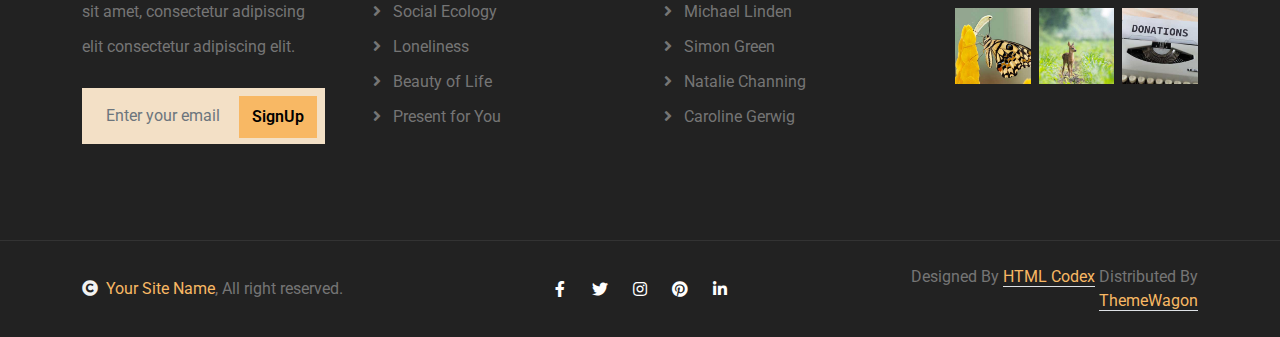
<file: causes.html>
<!DOCTYPE html>
<html lang="en">

    <head>
        <meta charset="utf-8">
        <title>Environs - Environmental & Nature Website Template</title>
        <meta content="width=device-width, initial-scale=1.0" name="viewport">
        <meta content="" name="keywords">
        <meta content="" name="description">

        <!-- Google Web Fonts -->
        <link rel="preconnect" href="https://fonts.googleapis.com">
        <link rel="preconnect" href="https://fonts.gstatic.com" crossorigin>
        <link href="https://fonts.googleapis.com/css2?family=Jost:wght@500;600&family=Roboto&display=swap" rel="stylesheet"> 

        <!-- Icon Font Stylesheet -->
        <link rel="stylesheet" href="https://use.fontawesome.com/releases/v5.15.4/css/all.css"/>
        <link href="https://cdn.jsdelivr.net/npm/bootstrap-icons@1.4.1/font/bootstrap-icons.css" rel="stylesheet">

        <!-- Libraries Stylesheet -->
        <link href="lib/owlcarousel/assets/owl.carousel.min.css" rel="stylesheet">
        <link href="lib/lightbox/css/lightbox.min.css" rel="stylesheet">


        <!-- Customized Bootstrap Stylesheet -->
        <link href="css/bootstrap.min.css" rel="stylesheet">

        <!-- Template Stylesheet -->
        <link href="css/style.css" rel="stylesheet">
    </head>

    <body>

        <!-- Spinner Start -->
        <div id="spinner" class="show w-100 vh-100 bg-white position-fixed translate-middle top-50 start-50  d-flex align-items-center justify-content-center">
            <div class="spinner-grow text-primary" role="status"></div>
        </div>
        <!-- Spinner End -->


        <!-- Navbar start -->
        <div class="container-fluid fixed-top px-0">
            <div class="container px-0">
                <div class="topbar">
                    <div class="row align-items-center justify-content-center">
                        <div class="col-md-8">
                            <div class="topbar-info d-flex flex-wrap">
                                <a href="#" class="text-light me-4"><i class="fas fa-envelope text-white me-2"></i>Example@gmail.com</a>
                                <a href="#" class="text-light"><i class="fas fa-phone-alt text-white me-2"></i>+01234567890</a>
                            </div>
                        </div>
                        <div class="col-md-4">
                            <div class="topbar-icon d-flex align-items-center justify-content-end">
                                <a href="#" class="btn-square text-white me-2"><i class="fab fa-facebook-f"></i></a>
                                <a href="#" class="btn-square text-white me-2"><i class="fab fa-twitter"></i></a>
                                <a href="#" class="btn-square text-white me-2"><i class="fab fa-instagram"></i></a>
                                <a href="#" class="btn-square text-white me-2"><i class="fab fa-pinterest"></i></a>
                                <a href="#" class="btn-square text-white me-0"><i class="fab fa-linkedin-in"></i></a>
                            </div>
                        </div>
                    </div>
                </div>
                <nav class="navbar navbar-light bg-light navbar-expand-xl">
                    <a href="index.html" class="navbar-brand ms-3">
                        <h1 class="text-primary display-5">Environs</h1>
                    </a>
                    <button class="navbar-toggler py-2 px-3 me-3" type="button" data-bs-toggle="collapse" data-bs-target="#navbarCollapse">
                        <span class="fa fa-bars text-primary"></span>
                    </button>
                    <div class="collapse navbar-collapse bg-light" id="navbarCollapse">
                        <div class="navbar-nav ms-auto">
                            <a href="index.html" class="nav-item nav-link">Home</a>
                            <a href="about.html" class="nav-item nav-link">About</a>
                            <a href="service.html" class="nav-item nav-link">Services</a>
                            <a href="causes.html" class="nav-item nav-link active">Causes</a>
                            <a href="events.html" class="nav-item nav-link">Events</a>
                            <div class="nav-item dropdown">
                                <a href="#" class="nav-link dropdown-toggle" data-bs-toggle="dropdown">Pages</a>
                                <div class="dropdown-menu m-0 bg-secondary rounded-0">
                                    <a href="blog.html" class="dropdown-item">Blog</a>
                                    <a href="gallery.html" class="dropdown-item">Gallery</a>
                                    <a href="volunteer.html" class="dropdown-item">Volunteers</a>
                                    <a href="donation.html" class="dropdown-item">Donation</a>
                                    <a href="404.html" class="dropdown-item">404 Error</a>
                                </div>
                            </div>
                            <a href="contact.html" class="nav-item nav-link">Contact</a>
                        </div>
                        <div class="d-flex align-items-center flex-nowrap pt-xl-0" style="margin-left: 15px;">
                            <a href="" class="btn-hover-bg btn btn-primary text-white py-2 px-4 me-3">Donate Now</a>
                        </div>
                    </div>
                </nav>
            </div>
        </div>
        <!-- Navbar End -->

        <!-- Header Start -->
        <div class="container-fluid bg-breadcrumb">
            <div class="container text-center py-5" style="max-width: 900px;">
                <h3 class="text-white display-3 mb-4">Recent Causes</h1>
                <p class="fs-5 text-white mb-4">Help today because tomorrow you may be the one who needs more helping!</p>
                <ol class="breadcrumb justify-content-center mb-0">
                    <li class="breadcrumb-item"><a href="index.html">Home</a></li>
                    <li class="breadcrumb-item"><a href="#">Pages</a></li>
                    <li class="breadcrumb-item active text-white">Causes</li>
                </ol>    
            </div>
        </div>
        <!-- Header End -->

        <!-- Causes Start -->
        <div class="container-fluid causes py-5">
            <div class="container py-5">
                <div class="text-center mx-auto pb-5" style="max-width: 800px;">
                    <h5 class="text-uppercase text-primary">Recent Causes</h5>
                    <h1 class="mb-4">The environment needs our protection</h1>
                    <p class="mb-0">Lorem Ipsum is simply dummy text of the printing and typesetting industry. Lorem Ipsum has been the industry's standard dummy text ever since the 1500s, when an unknown printer took a galley
                    </p>
                </div>
                <div class="row g-4">
                    <div class="col-lg-6 col-xl-3">
                        <div class="causes-item">
                            <div class="causes-img">
                                <img src="img/causes-4.jpg" class="img-fluid w-100" alt="Image">
                                <div class="causes-link pb-2 px-3">
                                    <small class="text-white"><i class="fas fa-chart-bar text-primary me-2"></i>Goal: $3600</small>
                                    <small class="text-white"><i class="fa fa-thumbs-up text-primary me-2"></i>Raised: $4000</small>
                                </div>
                                <div class="causes-dination p-2">
                                    <a class="btn-hover-bg btn btn-primary text-white py-2 px-3" href="#">Donate Now</a>
                                </div>
                            </div>
                            <div class="progress">
                                <div class="progress-bar" role="progressbar" aria-valuenow="65" aria-valuemin="0" aria-valuemax="100">
                                    <span>65%</span>
                                </div>
                            </div>
                            <div class="causes-content p-4">
                                <h4 class="mb-3">First environments activity of</h4>
                                <p class="mb-4">Help today because tomorrow you may be the one who needs more helping!</p>
                                <a class="btn-hover-bg btn btn-primary text-white py-2 px-3" href="#">Read More</a>
                            </div>
                        </div>
                    </div>
                    <div class="col-lg-6 col-xl-3">
                        <div class="causes-item">
                            <div class="causes-img">
                                <img src="img/causes-2.jpg" class="img-fluid w-100" alt="Image">
                                <div class="causes-link pb-2 px-3">
                                    <small class="text-white"><i class="fas fa-chart-bar text-primary me-2"></i>Goal: $3600</small>
                                    <small class="text-white"><i class="fa fa-thumbs-up text-primary me-2"></i>Raised: $4000</small>
                                </div>
                                <div class="causes-dination p-2">
                                    <a class="btn-hover-bg btn btn-primary text-white py-2 px-3" href="#">Donate Now</a>
                                </div>
                            </div>
                            <div class="progress">
                                <div class="progress-bar" role="progressbar" aria-valuenow="75" aria-valuemin="0" aria-valuemax="100">
                                    <span>75%</span>
                                </div>
                            </div>
                            <div class="causes-content p-4">
                                <h4 class="mb-3">Build school for poor children.</h4>
                                <p class="mb-4">Help today because tomorrow you may be the one who needs more helping!</p>
                                <a class="btn-hover-bg btn btn-primary text-white py-2 px-4" href="#">Read More</a>
                            </div>
                        </div>
                    </div>
                    <div class="col-lg-6 col-xl-3">
                        <div class="causes-item">
                            <div class="causes-img">
                                <img src="img/causes-3.jpg" class="img-fluid w-100" alt="Image">
                                <div class="causes-link pb-2 px-3">
                                    <small class="text-white"><i class="fas fa-chart-bar text-primary me-2"></i>Goal: $3600</small>
                                    <small class="text-white"><i class="fa fa-thumbs-up text-primary me-2"></i>Raised: $4000</small>
                                </div>
                                <div class="causes-dination p-2">
                                    <a class="btn-hover-bg btn btn-primary text-white py-2 px-3" href="#">Donate Now</a>
                                </div>
                            </div>
                            <div class="progress">
                                <div class="progress-bar" role="progressbar" aria-valuenow="85" aria-valuemin="0" aria-valuemax="100">
                                    <span>85%</span>
                                </div>
                            </div>
                            <div class="causes-content p-4">
                                <h4 class="mb-3">Building clean-water system for rural poor.</h4>
                                <p class="mb-4">Help today because tomorrow you may be the one who needs more helping!</p>
                                <a class="btn-hover-bg btn btn-primary text-white py-2 px-4" href="#">Read More</a>
                            </div>
                        </div>
                    </div>
                    <div class="col-lg-6 col-xl-3">
                        <div class="causes-item">
                            <div class="causes-img">
                                <img src="img/causes-1.jpg" class="img-fluid w-100" alt="Image">
                                <div class="causes-link pb-2 px-3">
                                    <small class="text-white"><i class="fas fa-chart-bar text-primary me-2"></i>Goal: $3600</small>
                                    <small class="text-white"><i class="fa fa-thumbs-up text-primary me-2"></i>Raised: $4000</small>
                                </div>
                                <div class="causes-dination p-2">
                                    <a class="btn-hover-bg btn btn-primary text-white py-2 px-3" href="#">Donate Now</a>
                                </div>
                            </div>
                            <div class="progress">
                                <div class="progress-bar" role="progressbar" aria-valuenow="95" aria-valuemin="0" aria-valuemax="100">
                                    <span>95%</span>
                                </div>
                            </div>
                            <div class="causes-content p-4">
                                <h4 class="mb-3">First environments activity of this summer.</h4>
                                <p class="mb-4">Help today because tomorrow you may be the one who needs more helping!</p>
                                <a class="btn-hover-bg btn btn-primary text-white py-2 px-4" href="#">Read More</a>
                            </div>
                        </div>
                    </div>
                </div>
            </div>
        </div>
        <!-- Causes End -->


        <!-- Footer Start -->
        <div class="container-fluid footer bg-dark text-body py-5">
            <div class="container py-5">
                <div class="row g-5">
                    <div class="col-md-6 col-lg-6 col-xl-3">
                        <div class="footer-item">
                            <h4 class="mb-4 text-white">Newsletter</h4>
                            <p class="mb-4">Dolor amet sit justo amet elitr clita ipsum elitr est.Lorem ipsum dolor sit amet, consectetur adipiscing elit consectetur adipiscing elit.</p>
                            <div class="position-relative mx-auto">
                                <input class="form-control border-0 bg-secondary w-100 py-3 ps-4 pe-5" type="text" placeholder="Enter your email">
                                <button type="button" class="btn-hover-bg btn btn-primary position-absolute top-0 end-0 py-2 mt-2 me-2">SignUp</button>
                            </div>
                        </div>
                    </div>
                    <div class="col-md-6 col-lg-6 col-xl-3">
                        <div class="footer-item d-flex flex-column">
                            <h4 class="mb-4 text-white">Our Services</h4>
                            <a href=""><i class="fas fa-angle-right me-2"></i> Ocean Turtle</a>
                            <a href=""><i class="fas fa-angle-right me-2"></i> White Tiger</a>
                            <a href=""><i class="fas fa-angle-right me-2"></i> Social Ecology</a>
                            <a href=""><i class="fas fa-angle-right me-2"></i> Loneliness</a>
                            <a href=""><i class="fas fa-angle-right me-2"></i> Beauty of Life</a>
                            <a href=""><i class="fas fa-angle-right me-2"></i> Present for You</a>
                        </div>
                    </div>
                    <div class="col-md-6 col-lg-6 col-xl-3">
                        <div class="footer-item d-flex flex-column">
                            <h4 class="mb-4 text-white">Volunteer</h4>
                            <a href=""><i class="fas fa-angle-right me-2"></i> Karen Dawson</a>
                            <a href=""><i class="fas fa-angle-right me-2"></i> Jack Simmons</a>
                            <a href=""><i class="fas fa-angle-right me-2"></i> Michael Linden</a>
                            <a href=""><i class="fas fa-angle-right me-2"></i> Simon Green</a>
                            <a href=""><i class="fas fa-angle-right me-2"></i> Natalie Channing</a>
                            <a href=""><i class="fas fa-angle-right me-2"></i> Caroline Gerwig</a>
                        </div>
                    </div>
                    <div class="col-md-6 col-lg-6 col-xl-3">
                        <div class="footer-item">
                            <h4 class="mb-4 text-white">Our Gallery</h4>
                            <div class="row g-2">
                                <div class="col-4">
                                    <div class="footer-gallery">
                                        <img src="img/gallery-footer-1.jpg" class="img-fluid w-100" alt="">
                                        <div class="footer-search-icon">
                                            <a href="img/gallery-footer-1.jpg" data-lightbox="footerGallery-1" class="my-auto"><i class="fas fa-search-plus text-white"></i></a>
                                        </div>
                                    </div>
                               </div>
                               <div class="col-4">
                                    <div class="footer-gallery">
                                        <img src="img/gallery-footer-2.jpg" class="img-fluid w-100" alt="">
                                        <div class="footer-search-icon">
                                            <a href="img/gallery-footer-2.jpg" data-lightbox="footerGallery-2" class="my-auto"><i class="fas fa-search-plus text-white"></i></a>
                                        </div>
                                    </div>
                               </div>
                                <div class="col-4">
                                    <div class="footer-gallery">
                                        <img src="img/gallery-footer-3.jpg" class="img-fluid w-100" alt="">
                                        <div class="footer-search-icon">
                                            <a href="img/gallery-footer-3.jpg" data-lightbox="footerGallery-3" class="my-auto"><i class="fas fa-search-plus text-white"></i></a>
                                        </div>
                                    </div>
                               </div>
                                <div class="col-4">
                                    <div class="footer-gallery">
                                        <img src="img/gallery-footer-4.jpg" class="img-fluid w-100" alt="">
                                        <div class="footer-search-icon">
                                            <a href="img/gallery-footer-4.jpg" data-lightbox="footerGallery-4" class="my-auto"><i class="fas fa-search-plus text-white"></i></a>
                                        </div>
                                    </div>
                               </div>
                                <div class="col-4">
                                    <div class="footer-gallery">
                                        <img src="img/gallery-footer-5.jpg" class="img-fluid w-100" alt="">
                                        <div class="footer-search-icon">
                                            <a href="img/gallery-footer-5.jpg" data-lightbox="footerGallery-5" class="my-auto"><i class="fas fa-search-plus text-white"></i></a>
                                        </div>
                                    </div>
                               </div>
                               <div class="col-4">
									<div class="footer-gallery">
										<img src="img/gallery-footer-6.jpg" class="img-fluid w-100" alt="">
                                        <div class="footer-search-icon">
                                            <a href="img/gallery-footer-6.jpg" data-lightbox="footerGallery-6" class="my-auto"><i class="fas fa-search-plus text-white"></i></a>
                                        </div>
									</div>
								</div>
                            </div>
                        </div>
                    </div>
                </div>
            </div>
        </div>
        <!-- Footer End -->


        <!-- Copyright Start -->
        <div class="container-fluid copyright py-4">
            <div class="container">
                <div class="row g-4 align-items-center">
                    <div class="col-md-4 text-center text-md-start mb-md-0">
                        <span class="text-body"><a href="#"><i class="fas fa-copyright text-light me-2"></i>Your Site Name</a>, All right reserved.</span>
                    </div>
                    <div class="col-md-4 text-center">
                        <div class="d-flex align-items-center justify-content-center">
                            <a href="#" class="btn-hover-color btn-square text-white me-2"><i class="fab fa-facebook-f"></i></a>
                            <a href="#" class="btn-hover-color btn-square text-white me-2"><i class="fab fa-twitter"></i></a>
                            <a href="#" class="btn-hover-color btn-square text-white me-2"><i class="fab fa-instagram"></i></a>
                            <a href="#" class="btn-hover-color btn-square text-white me-2"><i class="fab fa-pinterest"></i></a>
                            <a href="#" class="btn-hover-color btn-square text-white me-0"><i class="fab fa-linkedin-in"></i></a>
                        </div>
                    </div>
                    <div class="col-md-4 text-center text-md-end text-body">
                        <!--/*** This template is free as long as you keep the below author’s credit link/attribution link/backlink. ***/-->
                        <!--/*** If you'd like to use the template without the below author’s credit link/attribution link/backlink, ***/-->
                        <!--/*** you can purchase the Credit Removal License from "https://htmlcodex.com/credit-removal". ***/-->
                        Designed By <a class="border-bottom" href="https://htmlcodex.com">HTML Codex</a> Distributed By <a class="border-bottom" href="https://themewagon.com">ThemeWagon</a>
                    </div>
                </div>
            </div>
        </div>
        <!-- Copyright End -->


        <!-- Back to Top -->
        <a href="#" class="btn btn-primary btn-primary-outline-0 btn-md-square back-to-top"><i class="fa fa-arrow-up"></i></a>   

        
        <!-- JavaScript Libraries -->
        <script src="https://ajax.googleapis.com/ajax/libs/jquery/3.6.4/jquery.min.js"></script>
        <script src="https://cdn.jsdelivr.net/npm/bootstrap@5.0.0/dist/js/bootstrap.bundle.min.js"></script>
        <script src="lib/easing/easing.min.js"></script>
        <script src="lib/waypoints/waypoints.min.js"></script>
        <script src="lib/counterup/counterup.min.js"></script>
        <script src="lib/owlcarousel/owl.carousel.min.js"></script>
        <script src="lib/lightbox/js/lightbox.min.js"></script>
        

        <!-- Template Javascript -->
        <script src="js/main.js"></script>

    </body>

</html>
</file>
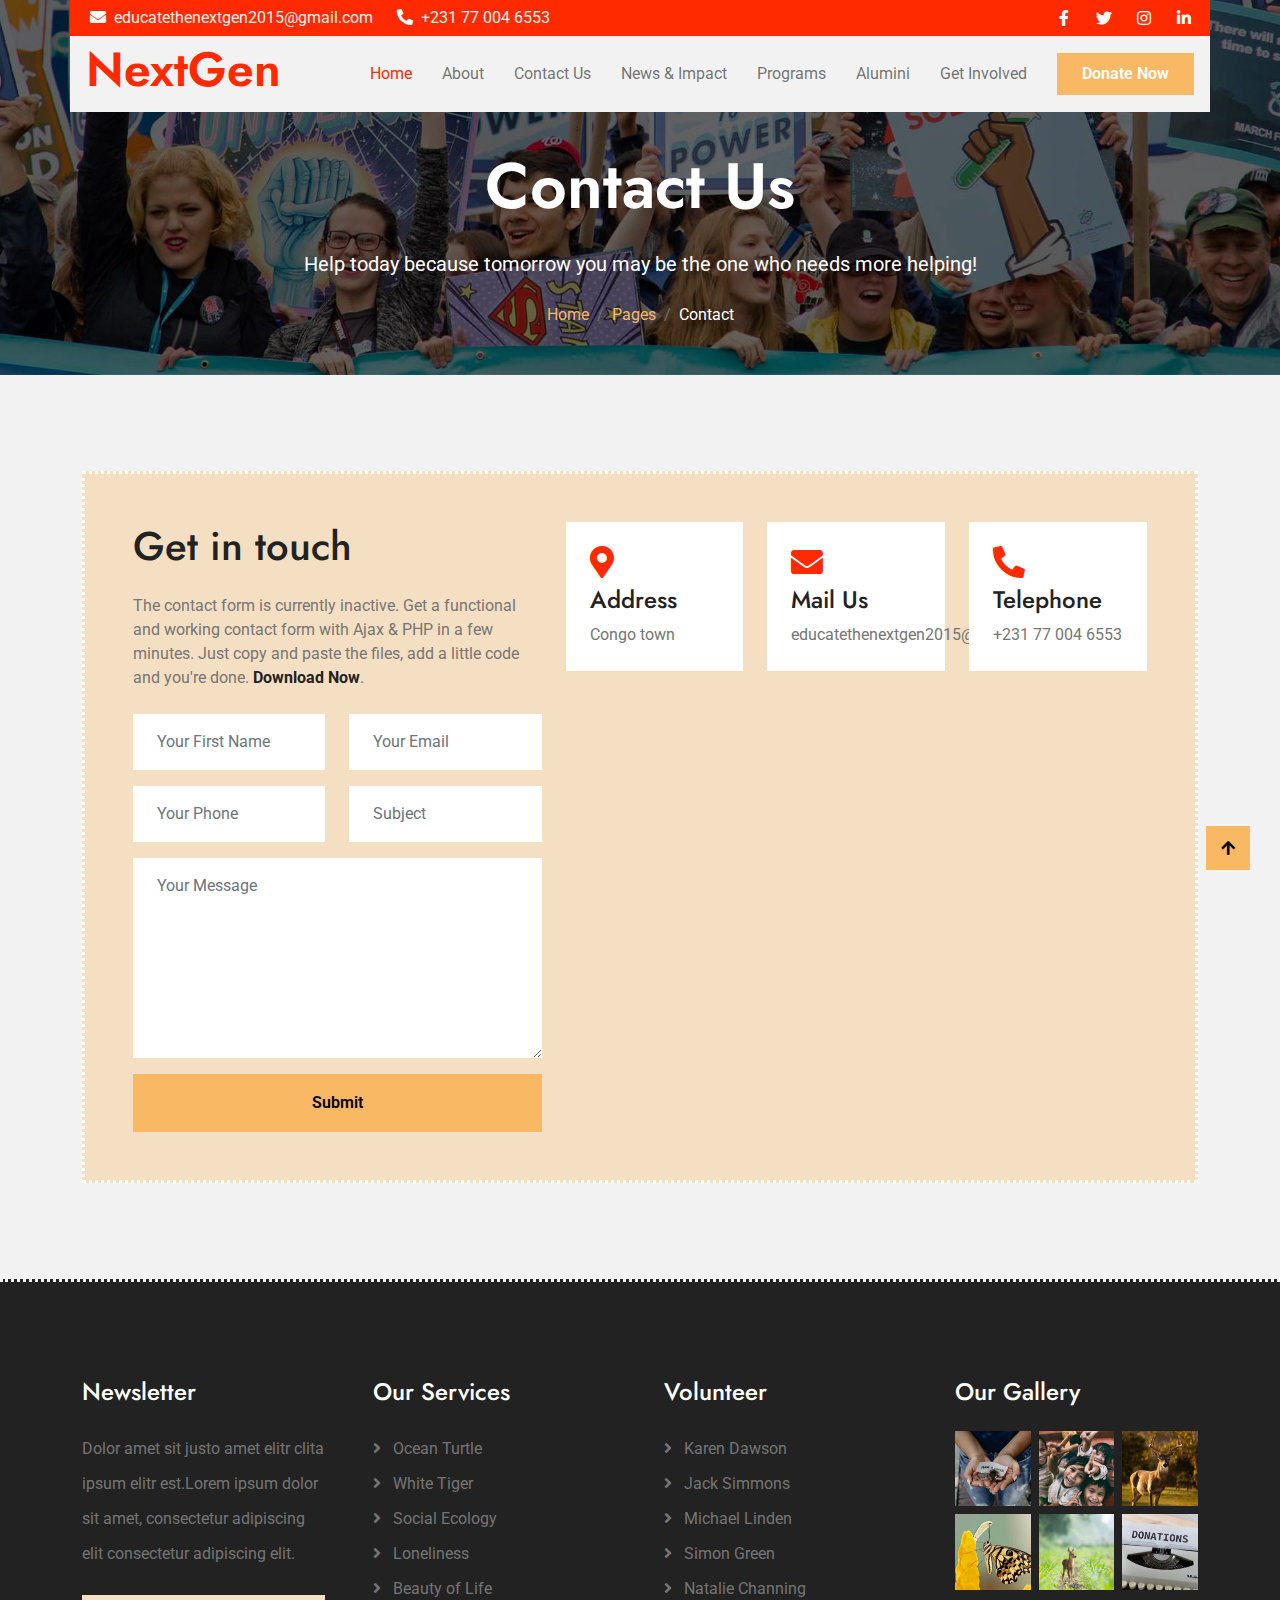
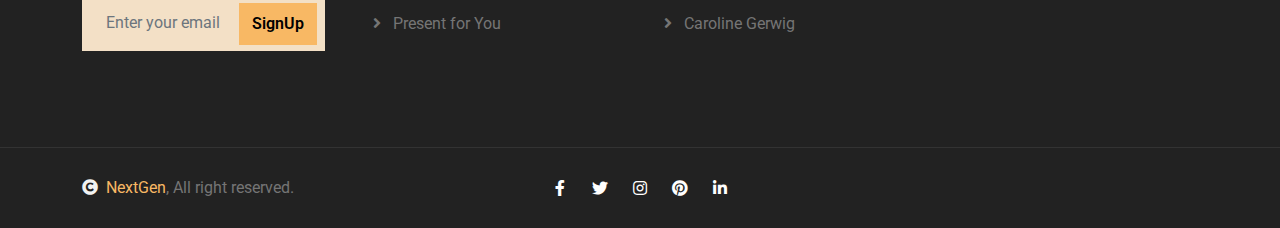
<file: contact.html>
<!DOCTYPE html>
<html lang="en">

    <head>
        <meta charset="utf-8">
        <title>Environs - Environmental & Nature Website Template</title>
        <meta content="width=device-width, initial-scale=1.0" name="viewport">
        <meta content="" name="keywords">
        <meta content="" name="description">

        <!-- Google Web Fonts -->
        <link rel="preconnect" href="https://fonts.googleapis.com">
        <link rel="preconnect" href="https://fonts.gstatic.com" crossorigin>
        <link href="https://fonts.googleapis.com/css2?family=Jost:wght@500;600&family=Roboto&display=swap" rel="stylesheet"> 

        <!-- Icon Font Stylesheet -->
        <link rel="stylesheet" href="https://use.fontawesome.com/releases/v5.15.4/css/all.css"/>
        <link href="https://cdn.jsdelivr.net/npm/bootstrap-icons@1.4.1/font/bootstrap-icons.css" rel="stylesheet">

        <!-- Libraries Stylesheet -->
        <link href="lib/owlcarousel/assets/owl.carousel.min.css" rel="stylesheet">
        <link href="lib/lightbox/css/lightbox.min.css" rel="stylesheet">


        <!-- Customized Bootstrap Stylesheet -->
        <link href="css/bootstrap.min.css" rel="stylesheet">

        <!-- Template Stylesheet -->
        <link href="css/style.css" rel="stylesheet">
    </head>

    <body>

        <!-- Spinner Start -->
        <div id="spinner" class="show w-100 vh-100 bg-white position-fixed translate-middle top-50 start-50  d-flex align-items-center justify-content-center">
            <div class="spinner-grow text-primary" role="status"></div>
        </div>
        <!-- Spinner End -->


<!-- Navbar start -->
<div class="container-fluid fixed-top px-0">
    <div class="container px-0">
        <div class="topbar">
            <div class="row align-items-center justify-content-center">
                <div class="col-md-8">
                    <div class="topbar-info d-flex flex-wrap">
                        <a href="#" class="text-light me-4"><i
                                class="fas fa-envelope text-white me-2"></i>educatethenextgen2015@gmail.com</a>
                        <a href="#" class="text-light"><i class="fas fa-phone-alt text-white me-2"></i>+231 77 004
                            6553</a>
                    </div>
                </div>
                <div class="col-md-4">
                    <div class="topbar-icon d-flex align-items-center justify-content-end">
                        <a href="#" class="btn-square text-white me-2"><i class="fab fa-facebook-f"></i></a>
                        <a href="#" class="btn-square text-white me-2"><i class="fab fa-twitter"></i></a>
                        <a href="#" class="btn-square text-white me-2"><i class="fab fa-instagram"></i></a>
                        <!-- <a href="#" class="btn-square text-white me-2"><i class="fab fa-pinterest"></i></a> -->
                        <a href="#" class="btn-square text-white me-0"><i class="fab fa-linkedin-in"></i></a>
                    </div>
                </div>
            </div>
        </div>
        <nav class="navbar navbar-light bg-light navbar-expand-xl">
            <a href="index.html" class="navbar-brand ms-3">
                <h1 class="text-primary display-5">NextGen</h1>
            </a>
            <button class="navbar-toggler py-2 px-3 me-3" type="button" data-bs-toggle="collapse"
                data-bs-target="#navbarCollapse">
                <span class="fa fa-bars text-primary"></span>
            </button>
            <div class="collapse navbar-collapse bg-light" id="navbarCollapse">
                <div class="navbar-nav ms-auto">
                    <a href="index.html" class="nav-item nav-link active">Home</a>
                    <a href="about.html" class="nav-item nav-link">About</a>
                    <a href="contact.html" class="nav-item nav-link">Contact Us</a>
                    <a href="impact.html" class="nav-item nav-link">News & Impact</a>
                    <a href="programs.html" class="nav-item nav-link">Programs</a>
                    <a href="alumini.html" class="nav-item nav-link">Alumini</a>
                    <a href="donation.html" class="nav-item nav-link">Get Involved</a>
                    <!-- dropdown pages -->
                    <!-- <div class="nav-item dropdown">
                                <a href="#" class="nav-link dropdown-toggle" data-bs-toggle="dropdown">Pages</a>
                                <div class="dropdown-menu m-0 bg-secondary rounded-0">
                                    <a href="blog.html" class="dropdown-item">Blog</a>
                                    <a href="gallery.html" class="dropdown-item">Gallery</a>
                                    <a href="volunteer.html" class="dropdown-item">Volunteers</a>
                                    <a href="donation.html" class="dropdown-item">Donation</a>
                                    <a href="404.html" class="dropdown-item">404 Error</a>
                                </div>
                            </div> -->
                    <!-- end dropdown -->
                    <!-- <a href="contact.html" class="nav-item nav-link">Contact</a> -->
                </div>
                <div class="d-flex align-items-center flex-nowrap pt-xl-0" style="margin-left: 15px;">
                    <a href="" class="btn-hover-bg btn btn-primary text-white py-2 px-4 me-3">Donate Now</a>
                </div>
            </div>
        </nav>
    </div>
</div>
<!-- Navbar End -->

        <!-- Header Start -->
        <div class="container-fluid bg-breadcrumb">
            <div class="container text-center py-5" style="max-width: 900px;">
                <h3 class="text-white display-3 mb-4">Contact Us</h1>
                <p class="fs-5 text-white mb-4">Help today because tomorrow you may be the one who needs more helping!</p>
                <ol class="breadcrumb justify-content-center mb-0">
                    <li class="breadcrumb-item"><a href="index.html">Home</a></li>
                    <li class="breadcrumb-item"><a href="#">Pages</a></li>
                    <li class="breadcrumb-item active text-white">Contact</li>
                </ol>    
            </div>
        </div>
        <!-- Header End -->

        <!-- Contact Start -->
        <div class="container-fluid bg-light py-5">
            <div class="container py-5">
                <div class="contact p-5">
                    <div class="row g-4">
                        <div class="col-xl-5">
                            <h1 class="mb-4">Get in touch</h1>
                            <p class="mb-4">The contact form is currently inactive. Get a functional and working contact form with Ajax & PHP in a few minutes. Just copy and paste the files, add a little code and you're done. <a class="text-dark fw-bold" href="https://htmlcodex.com/contact-form">Download Now</a>.</p>
                            <form>
                                <div class="row gx-4 gy-3">
                                    <div class="col-xl-6">
                                        <input type="text" class="form-control bg-white border-0 py-3 px-4" placeholder="Your First Name">
                                    </div>
                                    <div class="col-xl-6">
                                        <input type="email" class="form-control bg-white border-0 py-3 px-4" placeholder="Your Email">
                                    </div>
                                    <div class="col-xl-6">
                                        <input type="text" class="form-control bg-white border-0 py-3 px-4" placeholder="Your Phone">
                                    </div>
                                    <div class="col-xl-6">
                                        <input type="text" class="form-control bg-white border-0 py-3 px-4" placeholder="Subject">
                                    </div>
                                    <div class="col-12">
                                        <textarea class="form-control bg-white border-0 py-3 px-4" rows="7" cols="10" placeholder="Your Message"></textarea>
                                    </div>
                                    <div class="col-12">
                                        <button class="btn-hover-bg btn btn-primary w-100 py-3 px-5" type="submit">Submit</button>
                                    </div>
                                </div>
                            </form>
                        </div>
                        <div class="col-xl-7">
                            <div>
                                <div class="row g-4">
                                    <div class="col-lg-4">
                                        <div class="bg-white p-4">
                                            <i class="fas fa-map-marker-alt fa-2x text-primary mb-2"></i>
                                            <h4>Address</h4>
                                            <p class="mb-0">Congo town</p>
                                        </div>
                                    </div>
                                    <div class="col-lg-4">
                                        <div class="bg-white p-4">
                                            <i class="fas fa-envelope fa-2x text-primary mb-2"></i>
                                            <h4>Mail Us</h4>
                                            <p class="mb-0">educatethenextgen2015@gmail.com</p>
                                        </div>
                                    </div>
                                    <div class="col-lg-4">
                                        <div class="bg-white p-4">
                                            <i class="fa fa-phone-alt fa-2x text-primary mb-2"></i>
                                            <h4>Telephone</h4>
                                            <p class="mb-0">+231 77 004 6553</p>
                                        </div>
                                    </div>
                                    <div class="col-lg-12">
                                        <iframe class="w-100" style="height: 412px; margin-bottom: -6px;" src="https://www.google.com/maps/embed?pb=!1m18!1m12!1m3!1d387191.33750346623!2d-73.97968099999999!3d40.6974881!2m3!1f0!2f0!3f0!3m2!1i1024!2i768!4f13.1!3m3!1m2!1s0x89c24fa5d33f083b%3A0xc80b8f06e177fe62!2sNew%20York%2C%20NY%2C%20USA!5e0!3m2!1sen!2sbd!4v1694259649153!5m2!1sen!2sbd" 
                                            loading="lazy" referrerpolicy="no-referrer-when-downgrade"></iframe>
                                    </div>
                                </div>
                            </div>
                        </div>
                    </div>
                </div>
            </div>
        </div>
        <!-- Contact End -->


    <!-- Footer Start -->
    <div class="container-fluid footer bg-dark text-body py-5">
        <div class="container py-5">
            <div class="row g-5">
                <div class="col-md-6 col-lg-6 col-xl-3">
                    <div class="footer-item">
                        <h4 class="mb-4 text-white">Newsletter</h4>
                        <p class="mb-4">Dolor amet sit justo amet elitr clita ipsum elitr est.Lorem ipsum dolor sit amet,
                            consectetur adipiscing elit consectetur adipiscing elit.</p>
                        <div class="position-relative mx-auto">
                            <input class="form-control border-0 bg-secondary w-100 py-3 ps-4 pe-5" type="text"
                                placeholder="Enter your email">
                            <button type="button"
                                class="btn-hover-bg btn btn-primary position-absolute top-0 end-0 py-2 mt-2 me-2">SignUp</button>
                        </div>
                    </div>
                </div>
                <div class="col-md-6 col-lg-6 col-xl-3">
                    <div class="footer-item d-flex flex-column">
                        <h4 class="mb-4 text-white">Our Services</h4>
                        <a href=""><i class="fas fa-angle-right me-2"></i> Ocean Turtle</a>
                        <a href=""><i class="fas fa-angle-right me-2"></i> White Tiger</a>
                        <a href=""><i class="fas fa-angle-right me-2"></i> Social Ecology</a>
                        <a href=""><i class="fas fa-angle-right me-2"></i> Loneliness</a>
                        <a href=""><i class="fas fa-angle-right me-2"></i> Beauty of Life</a>
                        <a href=""><i class="fas fa-angle-right me-2"></i> Present for You</a>
                    </div>
                </div>
                <div class="col-md-6 col-lg-6 col-xl-3">
                    <div class="footer-item d-flex flex-column">
                        <h4 class="mb-4 text-white">Volunteer</h4>
                        <a href=""><i class="fas fa-angle-right me-2"></i> Karen Dawson</a>
                        <a href=""><i class="fas fa-angle-right me-2"></i> Jack Simmons</a>
                        <a href=""><i class="fas fa-angle-right me-2"></i> Michael Linden</a>
                        <a href=""><i class="fas fa-angle-right me-2"></i> Simon Green</a>
                        <a href=""><i class="fas fa-angle-right me-2"></i> Natalie Channing</a>
                        <a href=""><i class="fas fa-angle-right me-2"></i> Caroline Gerwig</a>
                    </div>
                </div>
                <div class="col-md-6 col-lg-6 col-xl-3">
                    <div class="footer-item">
                        <h4 class="mb-4 text-white">Our Gallery</h4>
                        <div class="row g-2">
                            <div class="col-4">
                                <div class="footer-gallery">
                                    <img src="img/gallery-footer-1.jpg" class="img-fluid w-100" alt="">
                                    <div class="footer-search-icon">
                                        <a href="img/gallery-footer-1.jpg" data-lightbox="footerGallery-1"
                                            class="my-auto"><i class="fas fa-search-plus text-white"></i></a>
                                    </div>
                                </div>
                            </div>
                            <div class="col-4">
                                <div class="footer-gallery">
                                    <img src="img/gallery-footer-2.jpg" class="img-fluid w-100" alt="">
                                    <div class="footer-search-icon">
                                        <a href="img/gallery-footer-2.jpg" data-lightbox="footerGallery-2"
                                            class="my-auto"><i class="fas fa-search-plus text-white"></i></a>
                                    </div>
                                </div>
                            </div>
                            <div class="col-4">
                                <div class="footer-gallery">
                                    <img src="img/gallery-footer-3.jpg" class="img-fluid w-100" alt="">
                                    <div class="footer-search-icon">
                                        <a href="img/gallery-footer-3.jpg" data-lightbox="footerGallery-3"
                                            class="my-auto"><i class="fas fa-search-plus text-white"></i></a>
                                    </div>
                                </div>
                            </div>
                            <div class="col-4">
                                <div class="footer-gallery">
                                    <img src="img/gallery-footer-4.jpg" class="img-fluid w-100" alt="">
                                    <div class="footer-search-icon">
                                        <a href="img/gallery-footer-4.jpg" data-lightbox="footerGallery-4"
                                            class="my-auto"><i class="fas fa-search-plus text-white"></i></a>
                                    </div>
                                </div>
                            </div>
                            <div class="col-4">
                                <div class="footer-gallery">
                                    <img src="img/gallery-footer-5.jpg" class="img-fluid w-100" alt="">
                                    <div class="footer-search-icon">
                                        <a href="img/gallery-footer-5.jpg" data-lightbox="footerGallery-5"
                                            class="my-auto"><i class="fas fa-search-plus text-white"></i></a>
                                    </div>
                                </div>
                            </div>
                            <div class="col-4">
                                <div class="footer-gallery">
                                    <img src="img/gallery-footer-6.jpg" class="img-fluid w-100" alt="">
                                    <div class="footer-search-icon">
                                        <a href="img/gallery-footer-6.jpg" data-lightbox="footerGallery-6"
                                            class="my-auto"><i class="fas fa-search-plus text-white"></i></a>
                                    </div>
                                </div>
                            </div>
                        </div>
                    </div>
                </div>
            </div>
        </div>
    </div>
    <!-- Footer End -->
       
    
        <!-- Copyright Start -->
        <div class="container-fluid copyright py-4">
            <div class="container">
                <div class="row g-4 align-items-center">
                    <div class="col-md-4 text-center text-md-start mb-md-0">
                        <span class="text-body"><a href="#"><i class="fas fa-copyright text-light me-2"></i>NextGen</a>, All right reserved.</span>
                    </div>
                    <div class="col-md-4 text-center">
                        <div class="d-flex align-items-center justify-content-center">
                            <a href="#" class="btn-hover-color btn-square text-white me-2"><i class="fab fa-facebook-f"></i></a>
                            <a href="#" class="btn-hover-color btn-square text-white me-2"><i class="fab fa-twitter"></i></a>
                            <a href="#" class="btn-hover-color btn-square text-white me-2"><i class="fab fa-instagram"></i></a>
                            <a href="#" class="btn-hover-color btn-square text-white me-2"><i class="fab fa-pinterest"></i></a>
                            <a href="#" class="btn-hover-color btn-square text-white me-0"><i class="fab fa-linkedin-in"></i></a>
                        </div>
                    </div>
                    <div class="col-md-4 text-center text-md-end text-body">
                       
                    </div>
                </div>
            </div>
        </div>
        <!-- Copyright End -->



        <!-- Back to Top -->
        <a href="#" class="btn btn-primary btn-primary-outline-0 btn-md-square back-to-top"><i class="fa fa-arrow-up"></i></a>   

        
        <!-- JavaScript Libraries -->
        <script src="https://ajax.googleapis.com/ajax/libs/jquery/3.6.4/jquery.min.js"></script>
        <script src="https://cdn.jsdelivr.net/npm/bootstrap@5.0.0/dist/js/bootstrap.bundle.min.js"></script>
        <script src="lib/easing/easing.min.js"></script>
        <script src="lib/waypoints/waypoints.min.js"></script>
        <script src="lib/counterup/counterup.min.js"></script>
        <script src="lib/owlcarousel/owl.carousel.min.js"></script>
        <script src="lib/lightbox/js/lightbox.min.js"></script>
        

        <!-- Template Javascript -->
        <script src="js/main.js"></script>

    </body>

</html>
</file>
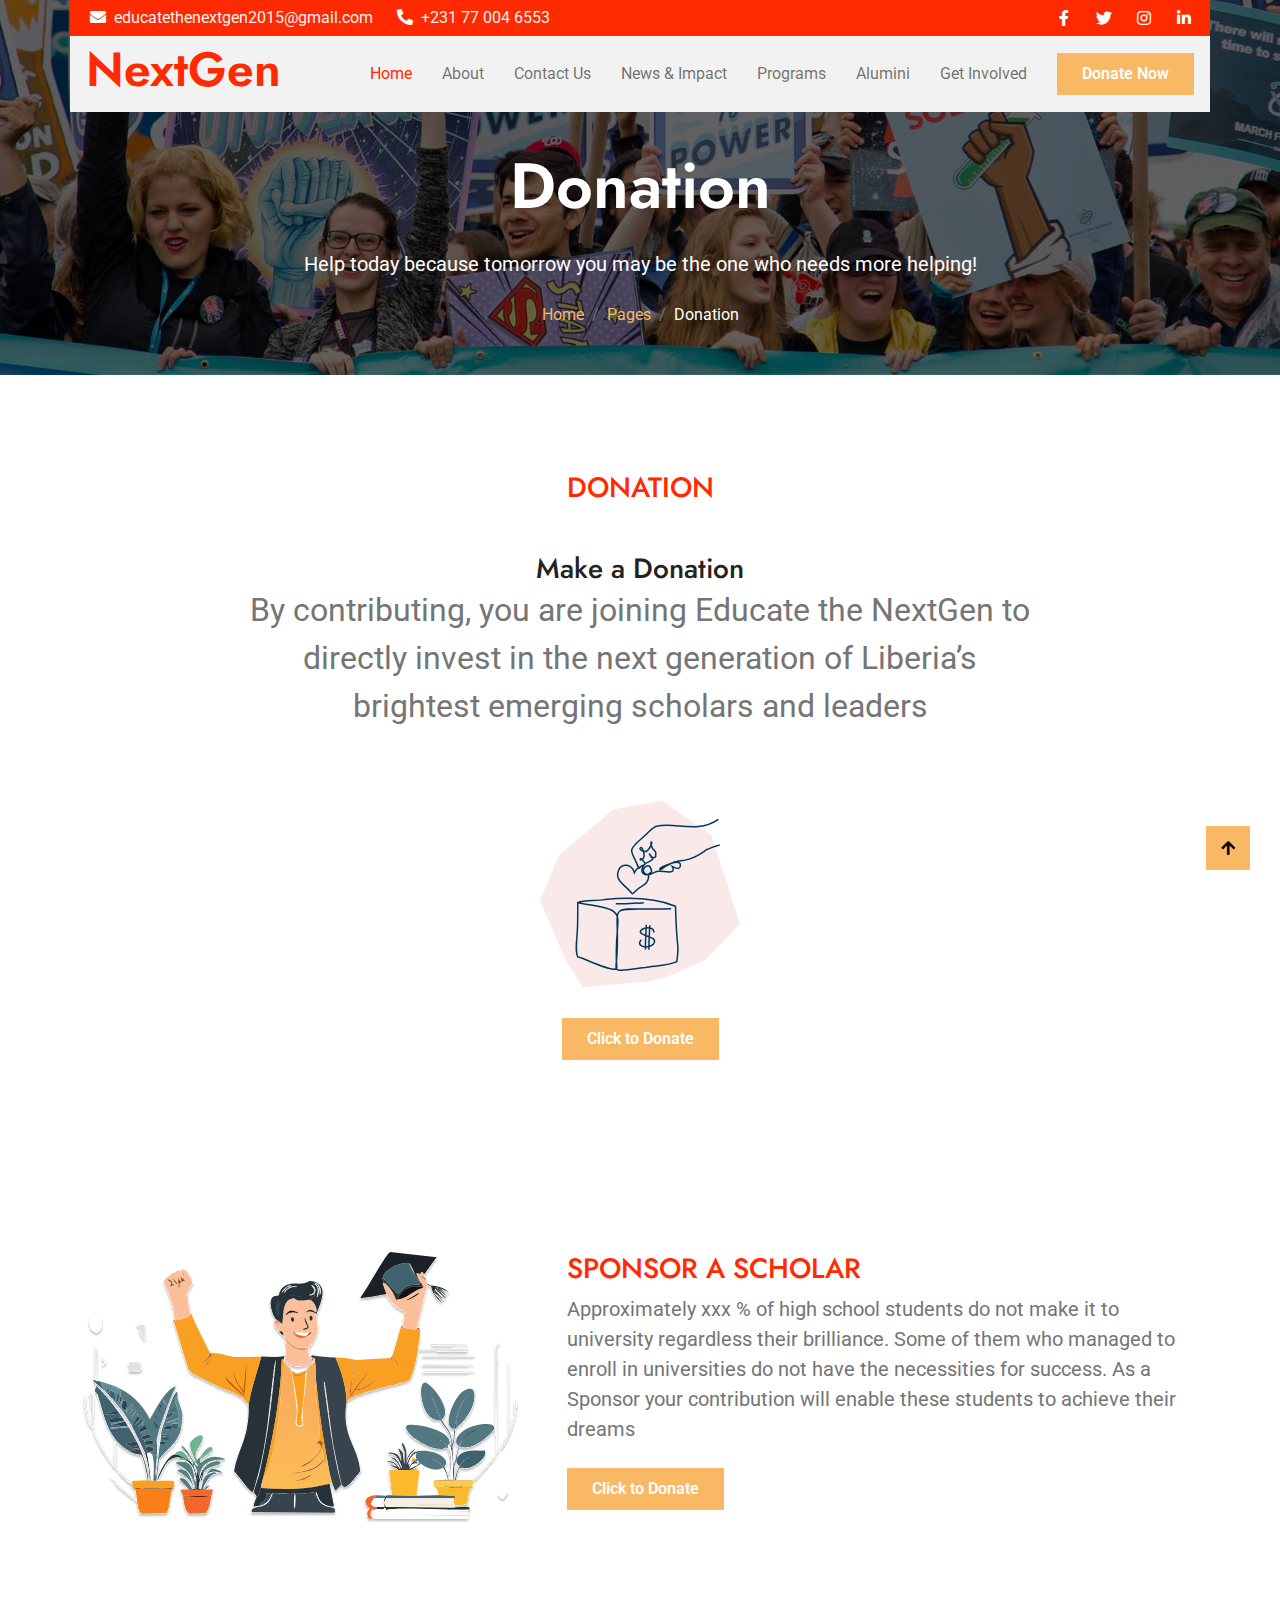
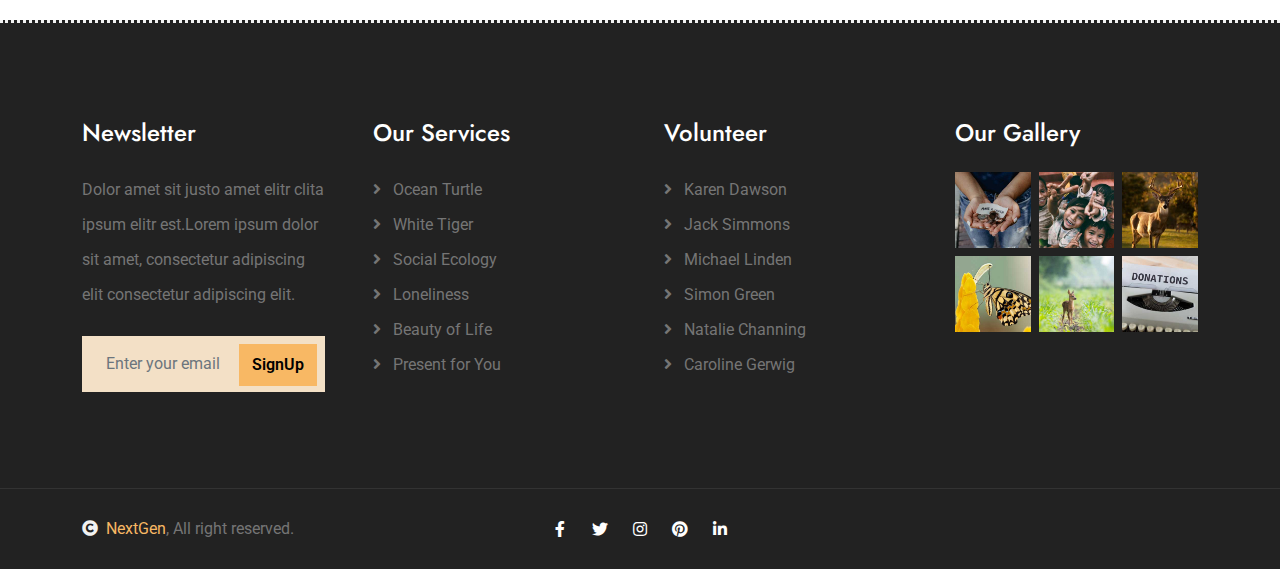
<file: donation.html>
<!DOCTYPE html>
<html lang="en">

    <head>
        <meta charset="utf-8">
        <title>Environs - Environmental & Nature Website Template</title>
        <meta content="width=device-width, initial-scale=1.0" name="viewport">
        <meta content="" name="keywords">
        <meta content="" name="description">

        <!-- Google Web Fonts -->
        <link rel="preconnect" href="https://fonts.googleapis.com">
        <link rel="preconnect" href="https://fonts.gstatic.com" crossorigin>
        <link href="https://fonts.googleapis.com/css2?family=Jost:wght@500;600&family=Roboto&display=swap" rel="stylesheet"> 

        <!-- Icon Font Stylesheet -->
        <link rel="stylesheet" href="https://use.fontawesome.com/releases/v5.15.4/css/all.css"/>
        <link href="https://cdn.jsdelivr.net/npm/bootstrap-icons@1.4.1/font/bootstrap-icons.css" rel="stylesheet">

        <!-- Libraries Stylesheet -->
        <link href="lib/owlcarousel/assets/owl.carousel.min.css" rel="stylesheet">
        <link href="lib/lightbox/css/lightbox.min.css" rel="stylesheet">


        <!-- Customized Bootstrap Stylesheet -->
        <link href="css/bootstrap.min.css" rel="stylesheet">

        <!-- Template Stylesheet -->
        <link href="css/style.css" rel="stylesheet">
    </head>

    <body>

        <!-- Spinner Start -->
        <div id="spinner" class="show w-100 vh-100 bg-white position-fixed translate-middle top-50 start-50  d-flex align-items-center justify-content-center">
            <div class="spinner-grow text-primary" role="status"></div>
        </div>
        <!-- Spinner End -->

<!-- Navbar start -->
<div class="container-fluid fixed-top px-0">
    <div class="container px-0">
        <div class="topbar">
            <div class="row align-items-center justify-content-center">
                <div class="col-md-8">
                    <div class="topbar-info d-flex flex-wrap">
                        <a href="#" class="text-light me-4"><i
                                class="fas fa-envelope text-white me-2"></i>educatethenextgen2015@gmail.com</a>
                        <a href="#" class="text-light"><i class="fas fa-phone-alt text-white me-2"></i>+231 77 004
                            6553</a>
                    </div>
                </div>
                <div class="col-md-4">
                    <div class="topbar-icon d-flex align-items-center justify-content-end">
                        <a href="#" class="btn-square text-white me-2"><i class="fab fa-facebook-f"></i></a>
                        <a href="#" class="btn-square text-white me-2"><i class="fab fa-twitter"></i></a>
                        <a href="#" class="btn-square text-white me-2"><i class="fab fa-instagram"></i></a>
                        <!-- <a href="#" class="btn-square text-white me-2"><i class="fab fa-pinterest"></i></a> -->
                        <a href="#" class="btn-square text-white me-0"><i class="fab fa-linkedin-in"></i></a>
                    </div>
                </div>
            </div>
        </div>
        <nav class="navbar navbar-light bg-light navbar-expand-xl">
            <a href="index.html" class="navbar-brand ms-3">
                <h1 class="text-primary display-5">NextGen</h1>
            </a>
            <button class="navbar-toggler py-2 px-3 me-3" type="button" data-bs-toggle="collapse"
                data-bs-target="#navbarCollapse">
                <span class="fa fa-bars text-primary"></span>
            </button>
            <div class="collapse navbar-collapse bg-light" id="navbarCollapse">
                <div class="navbar-nav ms-auto">
                    <a href="index.html" class="nav-item nav-link active">Home</a>
                    <a href="about.html" class="nav-item nav-link">About</a>
                    <a href="contact.html" class="nav-item nav-link">Contact Us</a>
                    <a href="impact.html" class="nav-item nav-link">News & Impact</a>
                    <a href="programs.html" class="nav-item nav-link">Programs</a>
                    <a href="alumini.html" class="nav-item nav-link">Alumini</a>
                    <a href="donation.html" class="nav-item nav-link">Get Involved</a>
                    <!-- dropdown pages -->
                    <!-- <div class="nav-item dropdown">
                                <a href="#" class="nav-link dropdown-toggle" data-bs-toggle="dropdown">Pages</a>
                                <div class="dropdown-menu m-0 bg-secondary rounded-0">
                                    <a href="blog.html" class="dropdown-item">Blog</a>
                                    <a href="gallery.html" class="dropdown-item">Gallery</a>
                                    <a href="volunteer.html" class="dropdown-item">Volunteers</a>
                                    <a href="donation.html" class="dropdown-item">Donation</a>
                                    <a href="404.html" class="dropdown-item">404 Error</a>
                                </div>
                            </div> -->
                    <!-- end dropdown -->
                    <!-- <a href="contact.html" class="nav-item nav-link">Contact</a> -->
                </div>
                <div class="d-flex align-items-center flex-nowrap pt-xl-0" style="margin-left: 15px;">
                    <a href="" class="btn-hover-bg btn btn-primary text-white py-2 px-4 me-3">Donate Now</a>
                </div>
            </div>
        </nav>
    </div>
</div>
<!-- Navbar End -->

        <!-- Header Start -->
        <div class="container-fluid bg-breadcrumb">
            <div class="container text-center py-5" style="max-width: 900px;">
                <h3 class="text-white display-3 mb-4">Donation</h1>
                <p class="fs-5 text-white mb-4">Help today because tomorrow you may be the one who needs more helping!</p>
                <ol class="breadcrumb justify-content-center mb-0">
                    <li class="breadcrumb-item"><a href="index.html">Home</a></li>
                    <li class="breadcrumb-item"><a href="#">Pages</a></li>
                    <li class="breadcrumb-item active text-white">Donation</li>
                </ol>    
            </div>
        </div>
        <!-- Header End -->

        <!-- Donation Start -->
        <div class="container-fluid donation py-5">
            <div class="container py-5">
                <div class="text-center mx-auto pb-5" style="max-width: 800px;">
                    <h3 class="text-uppercase text-primary mb-5 ">Donation</h3>
                    <h3 class="mb-0">Make a Donation</h3>
                    <p class="fs-2">By contributing, you are joining Educate the 
                    NextGen to directly invest in the next generation of Liberia’s brightest
                    emerging scholars and leaders</p>
                </div>
                <div class="row g-4">
                    
                   <img src="img/donatewithlove.svg" alt="" srcset="" height="200" width="200">
                
                    <div class="col-12">
                        <div class="d-flex align-items-center justify-content-center">
                            <a class="btn-hover-bg btn btn-primary text-white py-2 px-4" href="#">Click to Donate</a>
                        </div>
                    </div>
                </div>
            </div>
        </div>
        <!-- Donation End -->


        <!-- About Start -->
        <div class="container-fluid about  py-5">
            <div class="container py-5">
                <div class="row g-5">
                    <div class="col-xl-5">
                        <div class="h-100">
                            <img src="img/sponsor_scholar.svg" class="img-fluid w-100 h-100" alt="Image">
                        </div>
                    </div>
                    <div class="col-xl-7">
                        <h3 class="text-uppercase text-primary">Sponsor a Scholar</h3>
                       
                        <p class="fs-5 mb-4">Approximately xxx % of high school students do not make it to university regardless their brilliance. Some of them who
                        managed to enroll in universities do not have the necessities for success. As a Sponsor your contribution will enable
                        these students to achieve their dreams</p>

                        <div class="col-12">
                            <div class="d-flex align-items-left justify-content-left">
                                <a class="btn-hover-bg btn btn-primary text-white py-2 px-4" href="#">Click to Donate</a>
                            </div>
                        </div>
                        
                    </div>
                </div>
            </div>
        </div>
        <!-- About End -->



        
<!-- Footer Start -->
<div class="container-fluid footer bg-dark text-body py-5">
    <div class="container py-5">
        <div class="row g-5">
            <div class="col-md-6 col-lg-6 col-xl-3">
                <div class="footer-item">
                    <h4 class="mb-4 text-white">Newsletter</h4>
                    <p class="mb-4">Dolor amet sit justo amet elitr clita ipsum elitr est.Lorem ipsum dolor sit amet,
                        consectetur adipiscing elit consectetur adipiscing elit.</p>
                    <div class="position-relative mx-auto">
                        <input class="form-control border-0 bg-secondary w-100 py-3 ps-4 pe-5" type="text"
                            placeholder="Enter your email">
                        <button type="button"
                            class="btn-hover-bg btn btn-primary position-absolute top-0 end-0 py-2 mt-2 me-2">SignUp</button>
                    </div>
                </div>
            </div>
            <div class="col-md-6 col-lg-6 col-xl-3">
                <div class="footer-item d-flex flex-column">
                    <h4 class="mb-4 text-white">Our Services</h4>
                    <a href=""><i class="fas fa-angle-right me-2"></i> Ocean Turtle</a>
                    <a href=""><i class="fas fa-angle-right me-2"></i> White Tiger</a>
                    <a href=""><i class="fas fa-angle-right me-2"></i> Social Ecology</a>
                    <a href=""><i class="fas fa-angle-right me-2"></i> Loneliness</a>
                    <a href=""><i class="fas fa-angle-right me-2"></i> Beauty of Life</a>
                    <a href=""><i class="fas fa-angle-right me-2"></i> Present for You</a>
                </div>
            </div>
            <div class="col-md-6 col-lg-6 col-xl-3">
                <div class="footer-item d-flex flex-column">
                    <h4 class="mb-4 text-white">Volunteer</h4>
                    <a href=""><i class="fas fa-angle-right me-2"></i> Karen Dawson</a>
                    <a href=""><i class="fas fa-angle-right me-2"></i> Jack Simmons</a>
                    <a href=""><i class="fas fa-angle-right me-2"></i> Michael Linden</a>
                    <a href=""><i class="fas fa-angle-right me-2"></i> Simon Green</a>
                    <a href=""><i class="fas fa-angle-right me-2"></i> Natalie Channing</a>
                    <a href=""><i class="fas fa-angle-right me-2"></i> Caroline Gerwig</a>
                </div>
            </div>
            <div class="col-md-6 col-lg-6 col-xl-3">
                <div class="footer-item">
                    <h4 class="mb-4 text-white">Our Gallery</h4>
                    <div class="row g-2">
                        <div class="col-4">
                            <div class="footer-gallery">
                                <img src="img/gallery-footer-1.jpg" class="img-fluid w-100" alt="">
                                <div class="footer-search-icon">
                                    <a href="img/gallery-footer-1.jpg" data-lightbox="footerGallery-1"
                                        class="my-auto"><i class="fas fa-search-plus text-white"></i></a>
                                </div>
                            </div>
                        </div>
                        <div class="col-4">
                            <div class="footer-gallery">
                                <img src="img/gallery-footer-2.jpg" class="img-fluid w-100" alt="">
                                <div class="footer-search-icon">
                                    <a href="img/gallery-footer-2.jpg" data-lightbox="footerGallery-2"
                                        class="my-auto"><i class="fas fa-search-plus text-white"></i></a>
                                </div>
                            </div>
                        </div>
                        <div class="col-4">
                            <div class="footer-gallery">
                                <img src="img/gallery-footer-3.jpg" class="img-fluid w-100" alt="">
                                <div class="footer-search-icon">
                                    <a href="img/gallery-footer-3.jpg" data-lightbox="footerGallery-3"
                                        class="my-auto"><i class="fas fa-search-plus text-white"></i></a>
                                </div>
                            </div>
                        </div>
                        <div class="col-4">
                            <div class="footer-gallery">
                                <img src="img/gallery-footer-4.jpg" class="img-fluid w-100" alt="">
                                <div class="footer-search-icon">
                                    <a href="img/gallery-footer-4.jpg" data-lightbox="footerGallery-4"
                                        class="my-auto"><i class="fas fa-search-plus text-white"></i></a>
                                </div>
                            </div>
                        </div>
                        <div class="col-4">
                            <div class="footer-gallery">
                                <img src="img/gallery-footer-5.jpg" class="img-fluid w-100" alt="">
                                <div class="footer-search-icon">
                                    <a href="img/gallery-footer-5.jpg" data-lightbox="footerGallery-5"
                                        class="my-auto"><i class="fas fa-search-plus text-white"></i></a>
                                </div>
                            </div>
                        </div>
                        <div class="col-4">
                            <div class="footer-gallery">
                                <img src="img/gallery-footer-6.jpg" class="img-fluid w-100" alt="">
                                <div class="footer-search-icon">
                                    <a href="img/gallery-footer-6.jpg" data-lightbox="footerGallery-6"
                                        class="my-auto"><i class="fas fa-search-plus text-white"></i></a>
                                </div>
                            </div>
                        </div>
                    </div>
                </div>
            </div>
        </div>
    </div>
</div>
<!-- Footer End -->
        

        <!-- Copyright Start -->
        <div class="container-fluid copyright py-4">
            <div class="container">
                <div class="row g-4 align-items-center">
                    <div class="col-md-4 text-center text-md-start mb-md-0">
                        <span class="text-body"><a href="#"><i class="fas fa-copyright text-light me-2"></i>NextGen</a>, All
                            right reserved.</span>
                    </div>
                    <div class="col-md-4 text-center">
                        <div class="d-flex align-items-center justify-content-center">
                            <a href="#" class="btn-hover-color btn-square text-white me-2"><i class="fab fa-facebook-f"></i></a>
                            <a href="#" class="btn-hover-color btn-square text-white me-2"><i class="fab fa-twitter"></i></a>
                            <a href="#" class="btn-hover-color btn-square text-white me-2"><i class="fab fa-instagram"></i></a>
                            <a href="#" class="btn-hover-color btn-square text-white me-2"><i class="fab fa-pinterest"></i></a>
                            <a href="#" class="btn-hover-color btn-square text-white me-0"><i
                                    class="fab fa-linkedin-in"></i></a>
                        </div>
                    </div>
                    <div class="col-md-4 text-center text-md-end text-body">
        
                    </div>
                </div>
            </div>
        </div>
        <!-- Copyright End -->


        <!-- Back to Top -->
        <a href="#" class="btn btn-primary btn-primary-outline-0 btn-md-square back-to-top"><i class="fa fa-arrow-up"></i></a>   

        
        <!-- JavaScript Libraries -->
        <script src="https://ajax.googleapis.com/ajax/libs/jquery/3.6.4/jquery.min.js"></script>
        <script src="https://cdn.jsdelivr.net/npm/bootstrap@5.0.0/dist/js/bootstrap.bundle.min.js"></script>
        <script src="lib/easing/easing.min.js"></script>
        <script src="lib/waypoints/waypoints.min.js"></script>
        <script src="lib/counterup/counterup.min.js"></script>
        <script src="lib/owlcarousel/owl.carousel.min.js"></script>
        <script src="lib/lightbox/js/lightbox.min.js"></script>
        

        <!-- Template Javascript -->
        <script src="js/main.js"></script>

    </body>

</html>
</file>
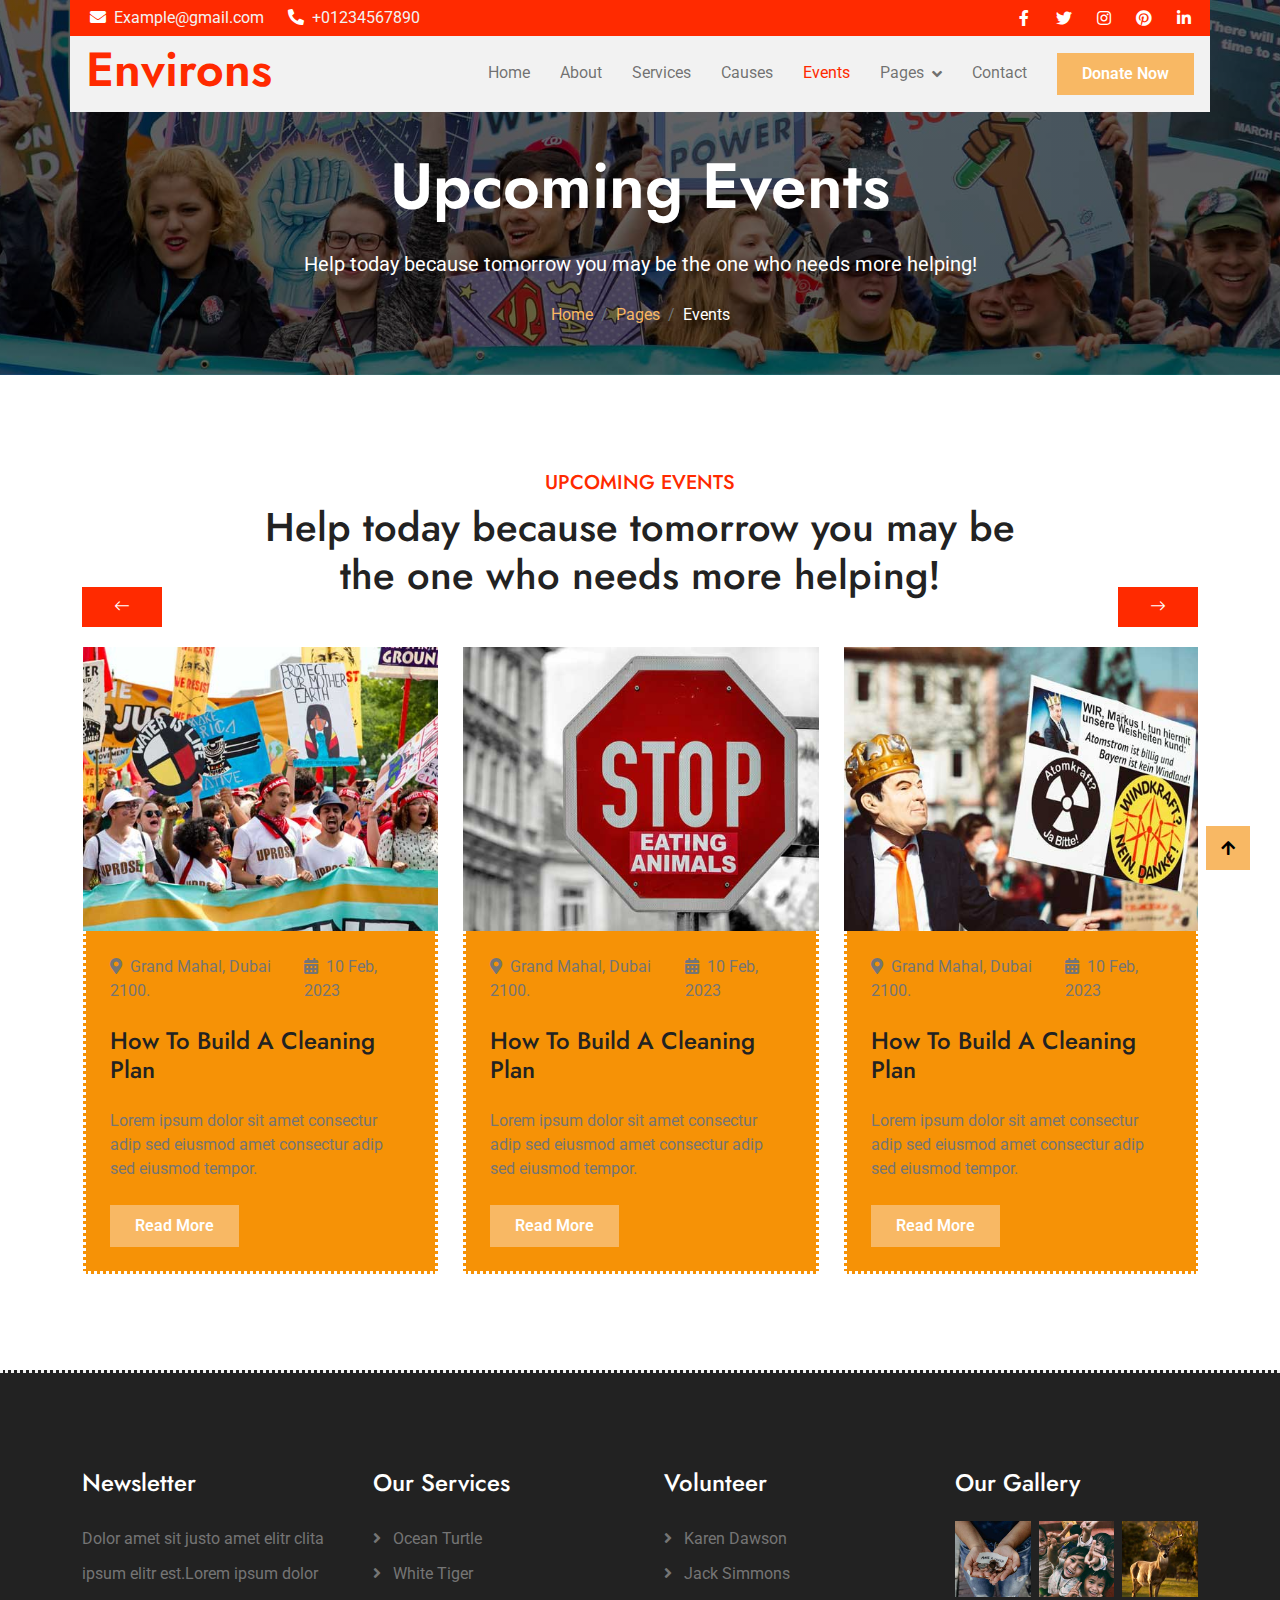
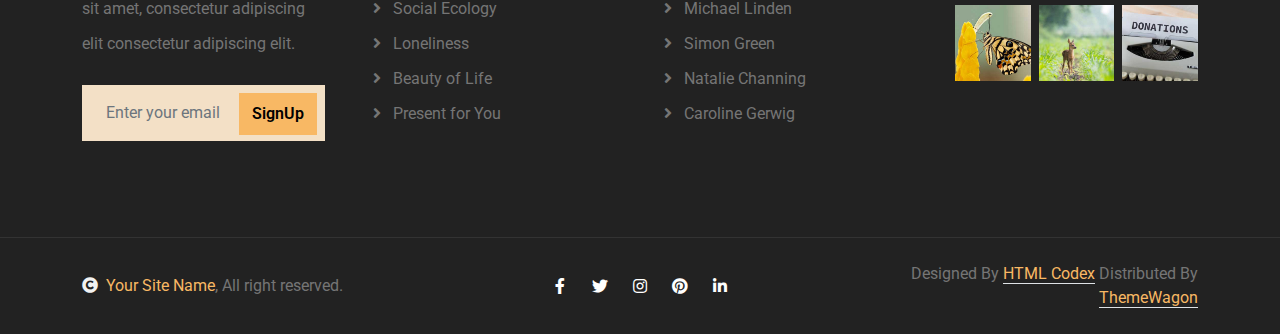
<file: events.html>
<!DOCTYPE html>
<html lang="en">

    <head>
        <meta charset="utf-8">
        <title>Environs - Environmental & Nature Website Template</title>
        <meta content="width=device-width, initial-scale=1.0" name="viewport">
        <meta content="" name="keywords">
        <meta content="" name="description">

        <!-- Google Web Fonts -->
        <link rel="preconnect" href="https://fonts.googleapis.com">
        <link rel="preconnect" href="https://fonts.gstatic.com" crossorigin>
        <link href="https://fonts.googleapis.com/css2?family=Jost:wght@500;600&family=Roboto&display=swap" rel="stylesheet"> 

        <!-- Icon Font Stylesheet -->
        <link rel="stylesheet" href="https://use.fontawesome.com/releases/v5.15.4/css/all.css"/>
        <link href="https://cdn.jsdelivr.net/npm/bootstrap-icons@1.4.1/font/bootstrap-icons.css" rel="stylesheet">

        <!-- Libraries Stylesheet -->
        <link href="lib/owlcarousel/assets/owl.carousel.min.css" rel="stylesheet">
        <link href="lib/lightbox/css/lightbox.min.css" rel="stylesheet">


        <!-- Customized Bootstrap Stylesheet -->
        <link href="css/bootstrap.min.css" rel="stylesheet">

        <!-- Template Stylesheet -->
        <link href="css/style.css" rel="stylesheet">
    </head>

    <body>

        <!-- Spinner Start -->
        <div id="spinner" class="show w-100 vh-100 bg-white position-fixed translate-middle top-50 start-50  d-flex align-items-center justify-content-center">
            <div class="spinner-grow text-primary" role="status"></div>
        </div>
        <!-- Spinner End -->


        <!-- Navbar start -->
        <div class="container-fluid fixed-top px-0">
            <div class="container px-0">
                <div class="topbar">
                    <div class="row align-items-center justify-content-center">
                        <div class="col-md-8">
                            <div class="topbar-info d-flex flex-wrap">
                                <a href="#" class="text-light me-4"><i class="fas fa-envelope text-white me-2"></i>Example@gmail.com</a>
                                <a href="#" class="text-light"><i class="fas fa-phone-alt text-white me-2"></i>+01234567890</a>
                            </div>
                        </div>
                        <div class="col-md-4">
                            <div class="topbar-icon d-flex align-items-center justify-content-end">
                                <a href="#" class="btn-square text-white me-2"><i class="fab fa-facebook-f"></i></a>
                                <a href="#" class="btn-square text-white me-2"><i class="fab fa-twitter"></i></a>
                                <a href="#" class="btn-square text-white me-2"><i class="fab fa-instagram"></i></a>
                                <a href="#" class="btn-square text-white me-2"><i class="fab fa-pinterest"></i></a>
                                <a href="#" class="btn-square text-white me-0"><i class="fab fa-linkedin-in"></i></a>
                            </div>
                        </div>
                    </div>
                </div>
                <nav class="navbar navbar-light bg-light navbar-expand-xl">
                    <a href="index.html" class="navbar-brand ms-3">
                        <h1 class="text-primary display-5">Environs</h1>
                    </a>
                    <button class="navbar-toggler py-2 px-3 me-3" type="button" data-bs-toggle="collapse" data-bs-target="#navbarCollapse">
                        <span class="fa fa-bars text-primary"></span>
                    </button>
                    <div class="collapse navbar-collapse bg-light" id="navbarCollapse">
                        <div class="navbar-nav ms-auto">
                            <a href="index.html" class="nav-item nav-link">Home</a>
                            <a href="about.html" class="nav-item nav-link">About</a>
                            <a href="service.html" class="nav-item nav-link">Services</a>
                            <a href="causes.html" class="nav-item nav-link">Causes</a>
                            <a href="events.html" class="nav-item nav-link active">Events</a>
                            <div class="nav-item dropdown">
                                <a href="#" class="nav-link dropdown-toggle" data-bs-toggle="dropdown">Pages</a>
                                <div class="dropdown-menu m-0 bg-secondary rounded-0">
                                    <a href="blog.html" class="dropdown-item">Blog</a>
                                    <a href="gallery.html" class="dropdown-item">Gallery</a>
                                    <a href="volunteer.html" class="dropdown-item">Volunteers</a>
                                    <a href="donation.html" class="dropdown-item">Donation</a>
                                    <a href="404.html" class="dropdown-item">404 Error</a>
                                </div>
                            </div>
                            <a href="contact.html" class="nav-item nav-link">Contact</a>
                        </div>
                        <div class="d-flex align-items-center flex-nowrap pt-xl-0" style="margin-left: 15px;">
                            <a href="" class="btn-hover-bg btn btn-primary text-white py-2 px-4 me-3">Donate Now</a>
                        </div>
                    </div>
                </nav>
            </div>
        </div>
        <!-- Navbar End -->

        <!-- Header Start -->
        <div class="container-fluid bg-breadcrumb">
            <div class="container text-center py-5" style="max-width: 900px;">
                <h3 class="text-white display-3 mb-4">Upcoming Events</h1>
                <p class="fs-5 text-white mb-4">Help today because tomorrow you may be the one who needs more helping!</p>
                <ol class="breadcrumb justify-content-center mb-0">
                    <li class="breadcrumb-item"><a href="index.html">Home</a></li>
                    <li class="breadcrumb-item"><a href="#">Pages</a></li>
                    <li class="breadcrumb-item active text-white">Events</li>
                </ol>    
            </div>
        </div>
        <!-- Header End -->

        <!-- Events Start -->
        <div class="container-fluid event py-5">
            <div class="container py-5">
                <div class="text-center mx-auto mb-5" style="max-width: 800px;">
                    <h5 class="text-uppercase text-primary">Upcoming Events</h5>
                    <h1 class="mb-0">Help today because tomorrow you may be the one who needs more helping!</h1>
                </div>
                <div class="event-carousel owl-carousel">
                    <div class="event-item">
                        <img src="img/events-1.jpg" class="img-fluid w-100" alt="Image">
                        <div class="event-content p-4">
                            <div class="d-flex justify-content-between mb-4">
                                <span class="text-body"><i class="fas fa-map-marker-alt me-2"></i>Grand Mahal, Dubai 2100.</span>
                                <span class="text-body"><i class="fas fa-calendar-alt me-2"></i>10 Feb, 2023</span>
                            </div>
                            <h4 class="mb-4">How To Build A Cleaning Plan</h4>
                            <p class="mb-4">Lorem ipsum dolor sit amet consectur adip sed eiusmod amet consectur adip sed eiusmod tempor.</p>
                            <a class="btn-hover-bg btn btn-primary text-white py-2 px-4" href="#">Read More</a>
                        </div>
                    </div>
                    <div class="event-item">
                        <img src="img/events-2.jpg" class="img-fluid w-100" alt="Image">
                        <div class="event-content p-4">
                            <div class="d-flex justify-content-between mb-4">
                                <span class="text-body"><i class="fas fa-map-marker-alt me-2"></i>Grand Mahal, Dubai 2100.</span>
                                <span class="text-body"><i class="fas fa-calendar-alt me-2"></i>10 Feb, 2023</span>
                            </div>
                            <h4 class="mb-4">How To Build A Cleaning Plan</h4>
                            <p class="mb-4">Lorem ipsum dolor sit amet consectur adip sed eiusmod amet consectur adip sed eiusmod tempor.</p>
                            <a class="btn-hover-bg btn btn-primary text-white py-2 px-4" href="#">Read More</a>
                        </div>
                    </div>
                    <div class="event-item">
                        <img src="img/events-3.jpg" class="img-fluid w-100" alt="Image">
                        <div class="event-content p-4">
                            <div class="d-flex justify-content-between mb-4">
                                <span class="text-body"><i class="fas fa-map-marker-alt me-2"></i>Grand Mahal, Dubai 2100.</span>
                                <span class="text-body"><i class="fas fa-calendar-alt me-2"></i>10 Feb, 2023</span>
                            </div>
                            <h4 class="mb-4">How To Build A Cleaning Plan</h4>
                            <p class="mb-4">Lorem ipsum dolor sit amet consectur adip sed eiusmod amet consectur adip sed eiusmod tempor.</p>
                            <a class="btn-hover-bg btn btn-primary text-white py-2 px-4" href="#">Read More</a>
                        </div>
                    </div>
                    <div class="event-item">
                        <img src="img/events-4.jpg" class="img-fluid w-100" alt="Image">
                        <div class="event-content p-4">
                            <div class="d-flex justify-content-between mb-4">
                                <span class="text-body"><i class="fas fa-map-marker-alt me-2"></i>Grand Mahal, Dubai 2100.</span>
                                <span class="text-body"><i class="fas fa-calendar-alt me-2"></i>10 Feb, 2023</span>
                            </div>
                            <h4 class="mb-4">How To Build A Cleaning Plan</h4>
                            <p class="mb-4">Lorem ipsum dolor sit amet consectur adip sed eiusmod amet consectur adip sed eiusmod tempor.</p>
                            <a class="btn-hover-bg btn btn-primary text-white py-2 px-4" href="#">Read More</a>
                        </div>
                    </div>
                </div>
            </div>
        </div>
        <!-- Events End -->


        <!-- Footer Start -->
        <div class="container-fluid footer bg-dark text-body py-5">
            <div class="container py-5">
                <div class="row g-5">
                    <div class="col-md-6 col-lg-6 col-xl-3">
                        <div class="footer-item">
                            <h4 class="mb-4 text-white">Newsletter</h4>
                            <p class="mb-4">Dolor amet sit justo amet elitr clita ipsum elitr est.Lorem ipsum dolor sit amet, consectetur adipiscing elit consectetur adipiscing elit.</p>
                            <div class="position-relative mx-auto">
                                <input class="form-control border-0 bg-secondary w-100 py-3 ps-4 pe-5" type="text" placeholder="Enter your email">
                                <button type="button" class="btn-hover-bg btn btn-primary position-absolute top-0 end-0 py-2 mt-2 me-2">SignUp</button>
                            </div>
                        </div>
                    </div>
                    <div class="col-md-6 col-lg-6 col-xl-3">
                        <div class="footer-item d-flex flex-column">
                            <h4 class="mb-4 text-white">Our Services</h4>
                            <a href=""><i class="fas fa-angle-right me-2"></i> Ocean Turtle</a>
                            <a href=""><i class="fas fa-angle-right me-2"></i> White Tiger</a>
                            <a href=""><i class="fas fa-angle-right me-2"></i> Social Ecology</a>
                            <a href=""><i class="fas fa-angle-right me-2"></i> Loneliness</a>
                            <a href=""><i class="fas fa-angle-right me-2"></i> Beauty of Life</a>
                            <a href=""><i class="fas fa-angle-right me-2"></i> Present for You</a>
                        </div>
                    </div>
                    <div class="col-md-6 col-lg-6 col-xl-3">
                        <div class="footer-item d-flex flex-column">
                            <h4 class="mb-4 text-white">Volunteer</h4>
                            <a href=""><i class="fas fa-angle-right me-2"></i> Karen Dawson</a>
                            <a href=""><i class="fas fa-angle-right me-2"></i> Jack Simmons</a>
                            <a href=""><i class="fas fa-angle-right me-2"></i> Michael Linden</a>
                            <a href=""><i class="fas fa-angle-right me-2"></i> Simon Green</a>
                            <a href=""><i class="fas fa-angle-right me-2"></i> Natalie Channing</a>
                            <a href=""><i class="fas fa-angle-right me-2"></i> Caroline Gerwig</a>
                        </div>
                    </div>
                    <div class="col-md-6 col-lg-6 col-xl-3">
                        <div class="footer-item">
                            <h4 class="mb-4 text-white">Our Gallery</h4>
                            <div class="row g-2">
                                <div class="col-4">
                                    <div class="footer-gallery">
                                        <img src="img/gallery-footer-1.jpg" class="img-fluid w-100" alt="">
                                        <div class="footer-search-icon">
                                            <a href="img/gallery-footer-1.jpg" data-lightbox="footerGallery-1" class="my-auto"><i class="fas fa-search-plus text-white"></i></a>
                                        </div>
                                    </div>
                               </div>
                               <div class="col-4">
                                    <div class="footer-gallery">
                                        <img src="img/gallery-footer-2.jpg" class="img-fluid w-100" alt="">
                                        <div class="footer-search-icon">
                                            <a href="img/gallery-footer-2.jpg" data-lightbox="footerGallery-2" class="my-auto"><i class="fas fa-search-plus text-white"></i></a>
                                        </div>
                                    </div>
                               </div>
                                <div class="col-4">
                                    <div class="footer-gallery">
                                        <img src="img/gallery-footer-3.jpg" class="img-fluid w-100" alt="">
                                        <div class="footer-search-icon">
                                            <a href="img/gallery-footer-3.jpg" data-lightbox="footerGallery-3" class="my-auto"><i class="fas fa-search-plus text-white"></i></a>
                                        </div>
                                    </div>
                               </div>
                                <div class="col-4">
                                    <div class="footer-gallery">
                                        <img src="img/gallery-footer-4.jpg" class="img-fluid w-100" alt="">
                                        <div class="footer-search-icon">
                                            <a href="img/gallery-footer-4.jpg" data-lightbox="footerGallery-4" class="my-auto"><i class="fas fa-search-plus text-white"></i></a>
                                        </div>
                                    </div>
                               </div>
                                <div class="col-4">
                                    <div class="footer-gallery">
                                        <img src="img/gallery-footer-5.jpg" class="img-fluid w-100" alt="">
                                        <div class="footer-search-icon">
                                            <a href="img/gallery-footer-5.jpg" data-lightbox="footerGallery-5" class="my-auto"><i class="fas fa-search-plus text-white"></i></a>
                                        </div>
                                    </div>
                               </div>
                               <div class="col-4">
									<div class="footer-gallery">
										<img src="img/gallery-footer-6.jpg" class="img-fluid w-100" alt="">
                                        <div class="footer-search-icon">
                                            <a href="img/gallery-footer-6.jpg" data-lightbox="footerGallery-6" class="my-auto"><i class="fas fa-search-plus text-white"></i></a>
                                        </div>
									</div>
								</div>
                            </div>
                        </div>
                    </div>
                </div>
            </div>
        </div>
        <!-- Footer End -->
        

        <!-- Copyright Start -->
        <div class="container-fluid copyright py-4">
            <div class="container">
                <div class="row g-4 align-items-center">
                    <div class="col-md-4 text-center text-md-start mb-md-0">
                        <span class="text-body"><a href="#"><i class="fas fa-copyright text-light me-2"></i>Your Site Name</a>, All right reserved.</span>
                    </div>
                    <div class="col-md-4 text-center">
                        <div class="d-flex align-items-center justify-content-center">
                            <a href="#" class="btn-hover-color btn-square text-white me-2"><i class="fab fa-facebook-f"></i></a>
                            <a href="#" class="btn-hover-color btn-square text-white me-2"><i class="fab fa-twitter"></i></a>
                            <a href="#" class="btn-hover-color btn-square text-white me-2"><i class="fab fa-instagram"></i></a>
                            <a href="#" class="btn-hover-color btn-square text-white me-2"><i class="fab fa-pinterest"></i></a>
                            <a href="#" class="btn-hover-color btn-square text-white me-0"><i class="fab fa-linkedin-in"></i></a>
                        </div>
                    </div>
                    <div class="col-md-4 text-center text-md-end text-body">
                        <!--/*** This template is free as long as you keep the below author’s credit link/attribution link/backlink. ***/-->
                        <!--/*** If you'd like to use the template without the below author’s credit link/attribution link/backlink, ***/-->
                        <!--/*** you can purchase the Credit Removal License from "https://htmlcodex.com/credit-removal". ***/-->
                        Designed By <a class="border-bottom" href="https://htmlcodex.com">HTML Codex</a> Distributed By <a class="border-bottom" href="https://themewagon.com">ThemeWagon</a>
                    </div>
                </div>
            </div>
        </div>
        <!-- Copyright End -->


        <!-- Back to Top -->
        <a href="#" class="btn btn-primary btn-primary-outline-0 btn-md-square back-to-top"><i class="fa fa-arrow-up"></i></a>   

        
        <!-- JavaScript Libraries -->
        <script src="https://ajax.googleapis.com/ajax/libs/jquery/3.6.4/jquery.min.js"></script>
        <script src="https://cdn.jsdelivr.net/npm/bootstrap@5.0.0/dist/js/bootstrap.bundle.min.js"></script>
        <script src="lib/easing/easing.min.js"></script>
        <script src="lib/waypoints/waypoints.min.js"></script>
        <script src="lib/counterup/counterup.min.js"></script>
        <script src="lib/owlcarousel/owl.carousel.min.js"></script>
        <script src="lib/lightbox/js/lightbox.min.js"></script>
        

        <!-- Template Javascript -->
        <script src="js/main.js"></script>

    </body>

</html>
</file>
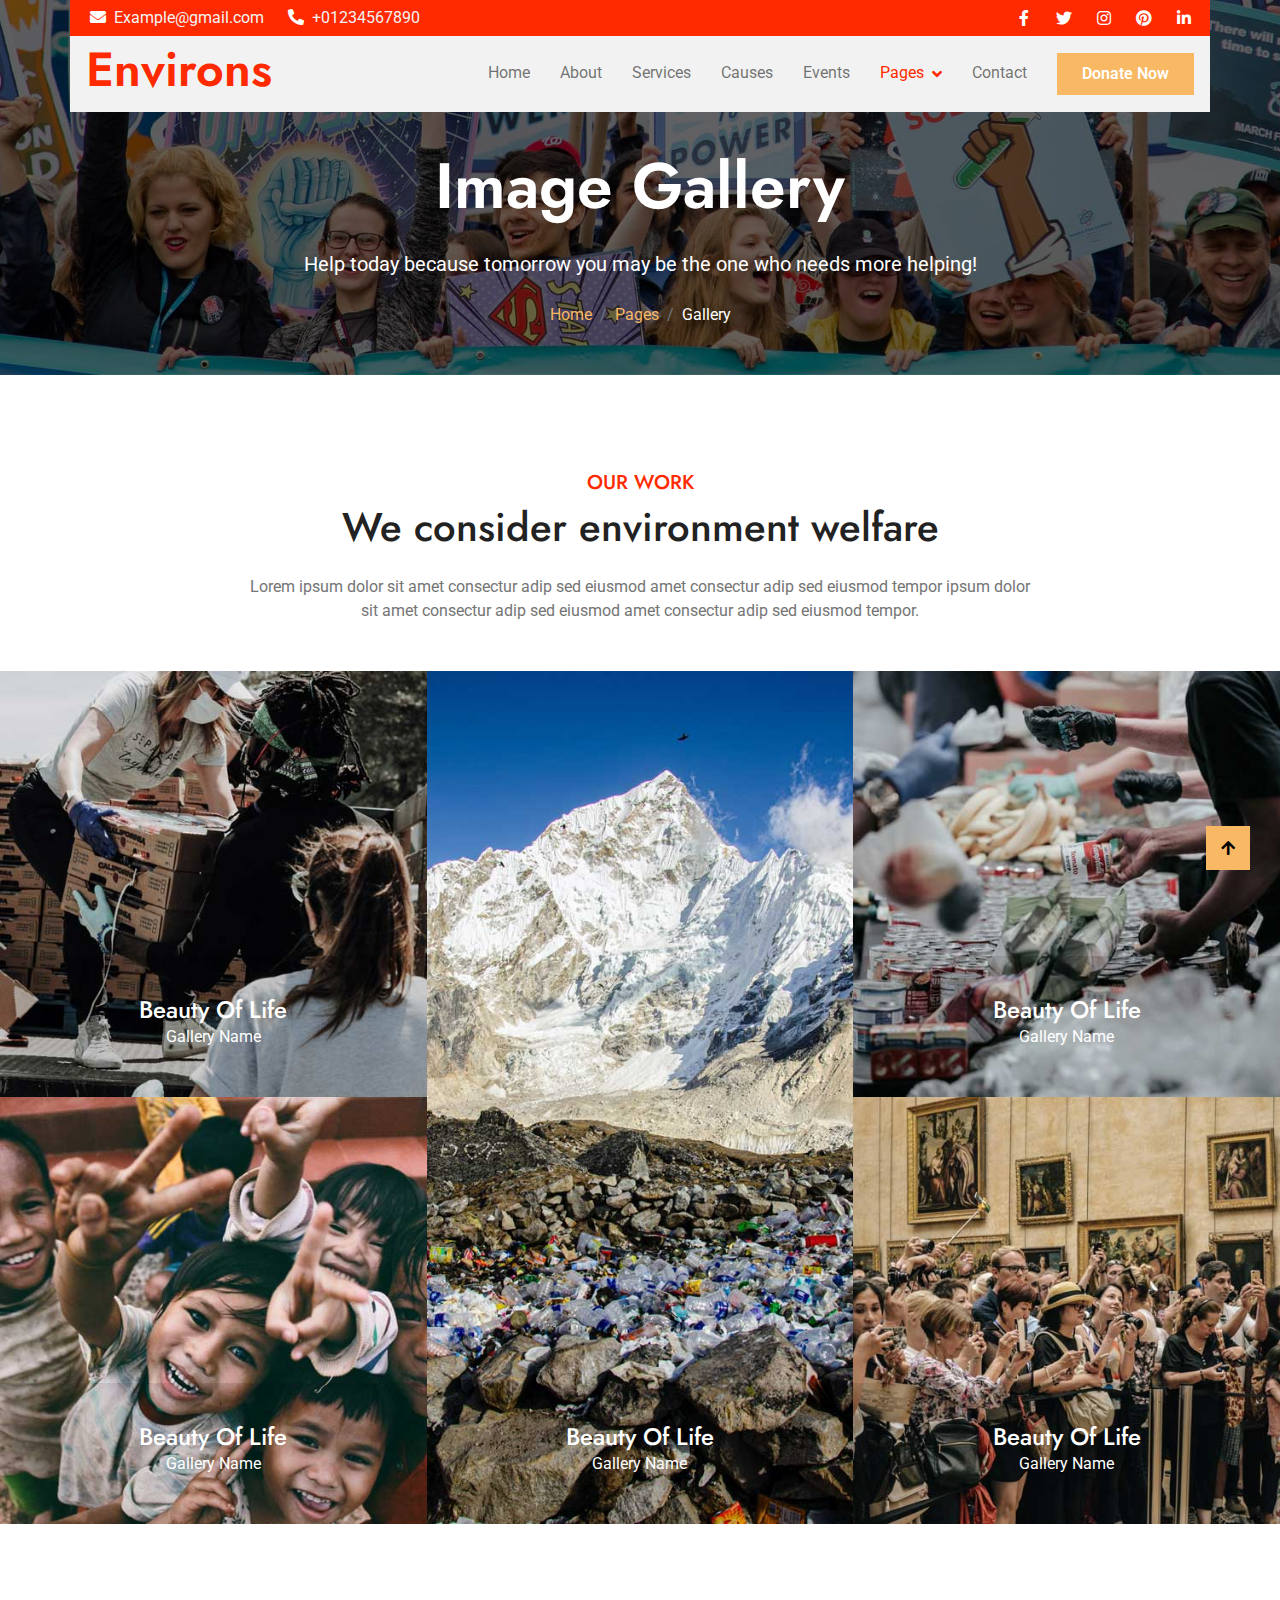
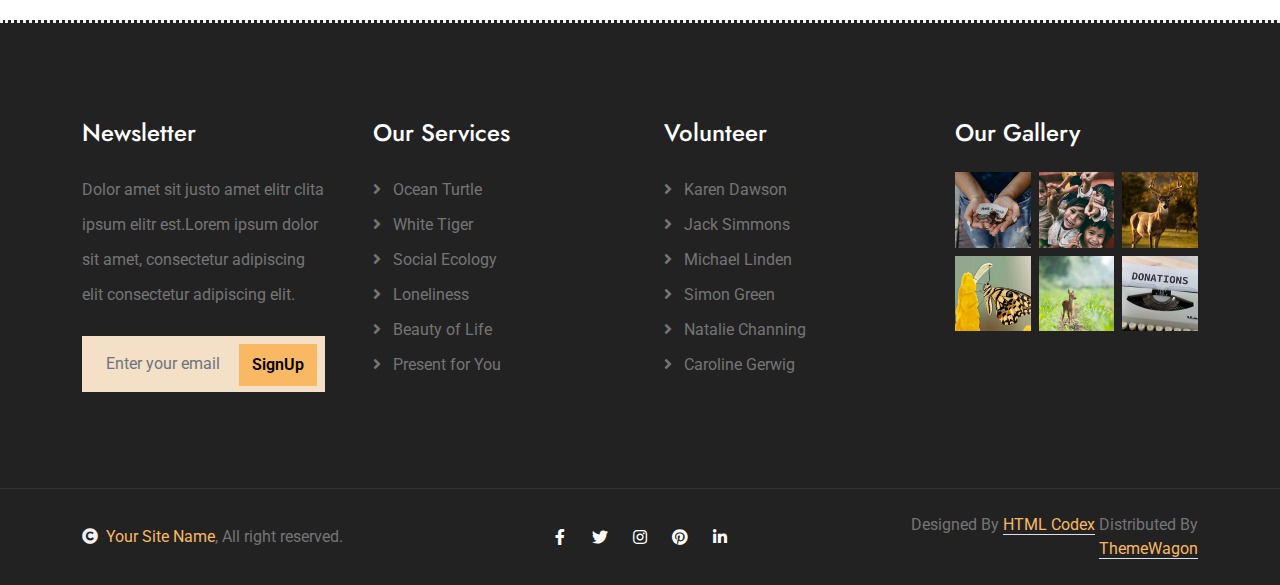
<file: gallery.html>
<!DOCTYPE html>
<html lang="en">

    <head>
        <meta charset="utf-8">
        <title>Environs - Environmental & Nature Website Template</title>
        <meta content="width=device-width, initial-scale=1.0" name="viewport">
        <meta content="" name="keywords">
        <meta content="" name="description">

        <!-- Google Web Fonts -->
        <link rel="preconnect" href="https://fonts.googleapis.com">
        <link rel="preconnect" href="https://fonts.gstatic.com" crossorigin>
        <link href="https://fonts.googleapis.com/css2?family=Jost:wght@500;600&family=Roboto&display=swap" rel="stylesheet"> 

        <!-- Icon Font Stylesheet -->
        <link rel="stylesheet" href="https://use.fontawesome.com/releases/v5.15.4/css/all.css"/>
        <link href="https://cdn.jsdelivr.net/npm/bootstrap-icons@1.4.1/font/bootstrap-icons.css" rel="stylesheet">

        <!-- Libraries Stylesheet -->
        <link href="lib/owlcarousel/assets/owl.carousel.min.css" rel="stylesheet">
        <link href="lib/lightbox/css/lightbox.min.css" rel="stylesheet">


        <!-- Customized Bootstrap Stylesheet -->
        <link href="css/bootstrap.min.css" rel="stylesheet">

        <!-- Template Stylesheet -->
        <link href="css/style.css" rel="stylesheet">
    </head>

    <body>

        <!-- Spinner Start -->
        <div id="spinner" class="show w-100 vh-100 bg-white position-fixed translate-middle top-50 start-50  d-flex align-items-center justify-content-center">
            <div class="spinner-grow text-primary" role="status"></div>
        </div>
        <!-- Spinner End -->


        <!-- Navbar start -->
        <div class="container-fluid fixed-top px-0">
            <div class="container px-0">
                <div class="topbar">
                    <div class="row align-items-center justify-content-center">
                        <div class="col-md-8">
                            <div class="topbar-info d-flex flex-wrap">
                                <a href="#" class="text-light me-4"><i class="fas fa-envelope text-white me-2"></i>Example@gmail.com</a>
                                <a href="#" class="text-light"><i class="fas fa-phone-alt text-white me-2"></i>+01234567890</a>
                            </div>
                        </div>
                        <div class="col-md-4">
                            <div class="topbar-icon d-flex align-items-center justify-content-end">
                                <a href="#" class="btn-square text-white me-2"><i class="fab fa-facebook-f"></i></a>
                                <a href="#" class="btn-square text-white me-2"><i class="fab fa-twitter"></i></a>
                                <a href="#" class="btn-square text-white me-2"><i class="fab fa-instagram"></i></a>
                                <a href="#" class="btn-square text-white me-2"><i class="fab fa-pinterest"></i></a>
                                <a href="#" class="btn-square text-white me-0"><i class="fab fa-linkedin-in"></i></a>
                            </div>
                        </div>
                    </div>
                </div>
                <nav class="navbar navbar-light bg-light navbar-expand-xl">
                    <a href="index.html" class="navbar-brand ms-3">
                        <h1 class="text-primary display-5">Environs</h1>
                    </a>
                    <button class="navbar-toggler py-2 px-3 me-3" type="button" data-bs-toggle="collapse" data-bs-target="#navbarCollapse">
                        <span class="fa fa-bars text-primary"></span>
                    </button>
                    <div class="collapse navbar-collapse bg-light" id="navbarCollapse">
                        <div class="navbar-nav ms-auto">
                            <a href="index.html" class="nav-item nav-link">Home</a>
                            <a href="about.html" class="nav-item nav-link">About</a>
                            <a href="service.html" class="nav-item nav-link">Services</a>
                            <a href="causes.html" class="nav-item nav-link">Causes</a>
                            <a href="events.html" class="nav-item nav-link">Events</a>
                            <div class="nav-item dropdown">
                                <a href="#" class="nav-link dropdown-toggle active" data-bs-toggle="dropdown">Pages</a>
                                <div class="dropdown-menu m-0 bg-secondary rounded-0">
                                    <a href="blog.html" class="dropdown-item">Blog</a>
                                    <a href="gallery.html" class="dropdown-item active">Gallery</a>
                                    <a href="volunteer.html" class="dropdown-item">Volunteers</a>
                                    <a href="donation.html" class="dropdown-item">Donation</a>
                                    <a href="404.html" class="dropdown-item">404 Error</a>
                                </div>
                            </div>
                            <a href="contact.html" class="nav-item nav-link">Contact</a>
                        </div>
                        <div class="d-flex align-items-center flex-nowrap pt-xl-0" style="margin-left: 15px;">
                            <a href="" class="btn-hover-bg btn btn-primary text-white py-2 px-4 me-3">Donate Now</a>
                        </div>
                    </div>
                </nav>
            </div>
        </div>
        <!-- Navbar End -->

        <!-- Header Start -->
        <div class="container-fluid bg-breadcrumb">
            <div class="container text-center py-5" style="max-width: 900px;">
                <h3 class="text-white display-3 mb-4">Image Gallery</h1>
                <p class="fs-5 text-white mb-4">Help today because tomorrow you may be the one who needs more helping!</p>
                <ol class="breadcrumb justify-content-center mb-0">
                    <li class="breadcrumb-item"><a href="index.html">Home</a></li>
                    <li class="breadcrumb-item"><a href="#">Pages</a></li>
                    <li class="breadcrumb-item active text-white">Gallery</li>
                </ol>    
            </div>
        </div>
        <!-- Header End -->

        <!-- Gallery Start -->
        <div class="container-fluid gallery py-5 my-5 px-0">
            <div class="text-center mx-auto pb-5" style="max-width: 800px;">
                <h5 class="text-uppercase text-primary">Our work</h5>
                <h1 class="mb-4">We consider environment welfare</h1>
                <p class="mb-0">Lorem ipsum dolor sit amet consectur adip sed eiusmod amet consectur adip sed eiusmod tempor ipsum dolor sit amet consectur adip sed eiusmod amet consectur adip sed eiusmod tempor.</p>
            </div>
            <div class="row g-0">
                <div class="col-lg-4">
                    <div class="gallery-item">
                        <img src="img/gallery-2.jpg" class="img-fluid w-100" alt="">
                        <div class="search-icon">
                            <a href="img/gallery-2.jpg" data-lightbox="gallery-2" class="my-auto"><i class="fas fa-search-plus btn-hover-color bg-white text-primary p-3"></i></a>
                        </div>
                        <div class="gallery-content">
                            <div class="gallery-inner pb-5">
                                <a href="#" class="h4 text-white">Beauty Of Life</a>
                                <a href="#" class="text-white"><p class="mb-0">Gallery Name</p></a>
                            </div>
                        </div>
                    </div>
                    <div class="gallery-item">
                        <img src="img/gallery-3.jpg" class="img-fluid w-100" alt="">
                        <div class="search-icon">
                            <a href="img/gallery-3.jpg" data-lightbox="gallery-3" class="my-auto"><i class="fas fa-search-plus btn-hover-color bg-white text-primary p-3"></i></a>
                        </div>
                        <div class="gallery-content">
                            <div class="gallery-inner pb-5">
                                <a href="#" class="h4 text-white">Beauty Of Life</a>
                                <a href="#" class="text-white"><p class="mb-0">Gallery Name</p></a>
                            </div>
                        </div>
                    </div>
                </div>
                <div class="col-lg-4">
                    <div class="gallery-item">
                        <img src="img/gallery-1.jpg" class="img-fluid w-100" alt="">
                        <div class="search-icon">
                            <a href="img/gallery-1.jpg" data-lightbox="gallery-1" class="my-auto"><i class="fas fa-search-plus btn-hover-color bg-white text-primary p-3"></i></a>
                        </div>
                        <div class="gallery-content">
                            <div class="gallery-inner pb-5">
                                <a href="#" class="h4 text-white">Beauty Of Life</a>
                                <a href="#" class="text-white"><p class="mb-0">Gallery Name</p></a>
                            </div>
                        </div>
                    </div>
                </div>
                <div class="col-lg-4">
                    <div class="gallery-item">
                        <img src="img/gallery-4.jpg" class="img-fluid w-100" alt="">
                        <div class="search-icon">
                            <a href="img/gallery-4.jpg" data-lightbox="gallery-4" class="my-auto"><i class="fas fa-search-plus btn-hover-color bg-white text-primary p-3"></i></a>
                        </div>
                        <div class="gallery-content">
                            <div class="gallery-inner pb-5">
                                <a href="#" class="h4 text-white">Beauty Of Life</a>
                                <a href="#" class="text-white"><p class="mb-0">Gallery Name</p></a>
                            </div>
                        </div>
                    </div>
                    <div class="gallery-item">
                        <img src="img/gallery-5.jpg" class="img-fluid w-100" alt="">
                        <div class="search-icon">
                            <a href="img/gallery-5.jpg" data-lightbox="gallery-5" class="my-auto"><i class="fas fa-search-plus btn-hover-color bg-white text-primary p-3"></i></a>
                        </div>
                        <div class="gallery-content">
                            <div class="gallery-inner pb-5">
                                <a href="#" class="h4 text-white">Beauty Of Life</a>
                                <a href="#" class="text-white"><p class="mb-0">Gallery Name</p></a>
                            </div>
                        </div>
                    </div>
                </div>
            </div>
        </div>
        <!-- Gallery End -->


        <!-- Footer Start -->
        <div class="container-fluid footer bg-dark text-body py-5">
            <div class="container py-5">
                <div class="row g-5">
                    <div class="col-md-6 col-lg-6 col-xl-3">
                        <div class="footer-item">
                            <h4 class="mb-4 text-white">Newsletter</h4>
                            <p class="mb-4">Dolor amet sit justo amet elitr clita ipsum elitr est.Lorem ipsum dolor sit amet, consectetur adipiscing elit consectetur adipiscing elit.</p>
                            <div class="position-relative mx-auto">
                                <input class="form-control border-0 bg-secondary w-100 py-3 ps-4 pe-5" type="text" placeholder="Enter your email">
                                <button type="button" class="btn-hover-bg btn btn-primary position-absolute top-0 end-0 py-2 mt-2 me-2">SignUp</button>
                            </div>
                        </div>
                    </div>
                    <div class="col-md-6 col-lg-6 col-xl-3">
                        <div class="footer-item d-flex flex-column">
                            <h4 class="mb-4 text-white">Our Services</h4>
                            <a href=""><i class="fas fa-angle-right me-2"></i> Ocean Turtle</a>
                            <a href=""><i class="fas fa-angle-right me-2"></i> White Tiger</a>
                            <a href=""><i class="fas fa-angle-right me-2"></i> Social Ecology</a>
                            <a href=""><i class="fas fa-angle-right me-2"></i> Loneliness</a>
                            <a href=""><i class="fas fa-angle-right me-2"></i> Beauty of Life</a>
                            <a href=""><i class="fas fa-angle-right me-2"></i> Present for You</a>
                        </div>
                    </div>
                    <div class="col-md-6 col-lg-6 col-xl-3">
                        <div class="footer-item d-flex flex-column">
                            <h4 class="mb-4 text-white">Volunteer</h4>
                            <a href=""><i class="fas fa-angle-right me-2"></i> Karen Dawson</a>
                            <a href=""><i class="fas fa-angle-right me-2"></i> Jack Simmons</a>
                            <a href=""><i class="fas fa-angle-right me-2"></i> Michael Linden</a>
                            <a href=""><i class="fas fa-angle-right me-2"></i> Simon Green</a>
                            <a href=""><i class="fas fa-angle-right me-2"></i> Natalie Channing</a>
                            <a href=""><i class="fas fa-angle-right me-2"></i> Caroline Gerwig</a>
                        </div>
                    </div>
                    <div class="col-md-6 col-lg-6 col-xl-3">
                        <div class="footer-item">
                            <h4 class="mb-4 text-white">Our Gallery</h4>
                            <div class="row g-2">
                                <div class="col-4">
                                    <div class="footer-gallery">
                                        <img src="img/gallery-footer-1.jpg" class="img-fluid w-100" alt="">
                                        <div class="footer-search-icon">
                                            <a href="img/gallery-footer-1.jpg" data-lightbox="footerGallery-1" class="my-auto"><i class="fas fa-search-plus text-white"></i></a>
                                        </div>
                                    </div>
                               </div>
                               <div class="col-4">
                                    <div class="footer-gallery">
                                        <img src="img/gallery-footer-2.jpg" class="img-fluid w-100" alt="">
                                        <div class="footer-search-icon">
                                            <a href="img/gallery-footer-2.jpg" data-lightbox="footerGallery-2" class="my-auto"><i class="fas fa-search-plus text-white"></i></a>
                                        </div>
                                    </div>
                               </div>
                                <div class="col-4">
                                    <div class="footer-gallery">
                                        <img src="img/gallery-footer-3.jpg" class="img-fluid w-100" alt="">
                                        <div class="footer-search-icon">
                                            <a href="img/gallery-footer-3.jpg" data-lightbox="footerGallery-3" class="my-auto"><i class="fas fa-search-plus text-white"></i></a>
                                        </div>
                                    </div>
                               </div>
                                <div class="col-4">
                                    <div class="footer-gallery">
                                        <img src="img/gallery-footer-4.jpg" class="img-fluid w-100" alt="">
                                        <div class="footer-search-icon">
                                            <a href="img/gallery-footer-4.jpg" data-lightbox="footerGallery-4" class="my-auto"><i class="fas fa-search-plus text-white"></i></a>
                                        </div>
                                    </div>
                               </div>
                                <div class="col-4">
                                    <div class="footer-gallery">
                                        <img src="img/gallery-footer-5.jpg" class="img-fluid w-100" alt="">
                                        <div class="footer-search-icon">
                                            <a href="img/gallery-footer-5.jpg" data-lightbox="footerGallery-5" class="my-auto"><i class="fas fa-search-plus text-white"></i></a>
                                        </div>
                                    </div>
                               </div>
                               <div class="col-4">
									<div class="footer-gallery">
										<img src="img/gallery-footer-6.jpg" class="img-fluid w-100" alt="">
                                        <div class="footer-search-icon">
                                            <a href="img/gallery-footer-6.jpg" data-lightbox="footerGallery-6" class="my-auto"><i class="fas fa-search-plus text-white"></i></a>
                                        </div>
									</div>
								</div>
                            </div>
                        </div>
                    </div>
                </div>
            </div>
        </div>
        <!-- Footer End -->
        

        <!-- Copyright Start -->
        <div class="container-fluid copyright py-4">
            <div class="container">
                <div class="row g-4 align-items-center">
                    <div class="col-md-4 text-center text-md-start mb-md-0">
                        <span class="text-body"><a href="#"><i class="fas fa-copyright text-light me-2"></i>Your Site Name</a>, All right reserved.</span>
                    </div>
                    <div class="col-md-4 text-center">
                        <div class="d-flex align-items-center justify-content-center">
                            <a href="#" class="btn-hover-color btn-square text-white me-2"><i class="fab fa-facebook-f"></i></a>
                            <a href="#" class="btn-hover-color btn-square text-white me-2"><i class="fab fa-twitter"></i></a>
                            <a href="#" class="btn-hover-color btn-square text-white me-2"><i class="fab fa-instagram"></i></a>
                            <a href="#" class="btn-hover-color btn-square text-white me-2"><i class="fab fa-pinterest"></i></a>
                            <a href="#" class="btn-hover-color btn-square text-white me-0"><i class="fab fa-linkedin-in"></i></a>
                        </div>
                    </div>
                    <div class="col-md-4 text-center text-md-end text-body">
                        <!--/*** This template is free as long as you keep the below author’s credit link/attribution link/backlink. ***/-->
                        <!--/*** If you'd like to use the template without the below author’s credit link/attribution link/backlink, ***/-->
                        <!--/*** you can purchase the Credit Removal License from "https://htmlcodex.com/credit-removal". ***/-->
                        Designed By <a class="border-bottom" href="https://htmlcodex.com">HTML Codex</a> Distributed By <a class="border-bottom" href="https://themewagon.com">ThemeWagon</a>
                    </div>
                </div>
            </div>
        </div>
        <!-- Copyright End -->


        <!-- Back to Top -->
        <a href="#" class="btn btn-primary btn-primary-outline-0 btn-md-square back-to-top"><i class="fa fa-arrow-up"></i></a>   

        
        <!-- JavaScript Libraries -->
        <script src="https://ajax.googleapis.com/ajax/libs/jquery/3.6.4/jquery.min.js"></script>
        <script src="https://cdn.jsdelivr.net/npm/bootstrap@5.0.0/dist/js/bootstrap.bundle.min.js"></script>
        <script src="lib/easing/easing.min.js"></script>
        <script src="lib/waypoints/waypoints.min.js"></script>
        <script src="lib/counterup/counterup.min.js"></script>
        <script src="lib/owlcarousel/owl.carousel.min.js"></script>
        <script src="lib/lightbox/js/lightbox.min.js"></script>
        

        <!-- Template Javascript -->
        <script src="js/main.js"></script>

    </body>

</html>
</file>
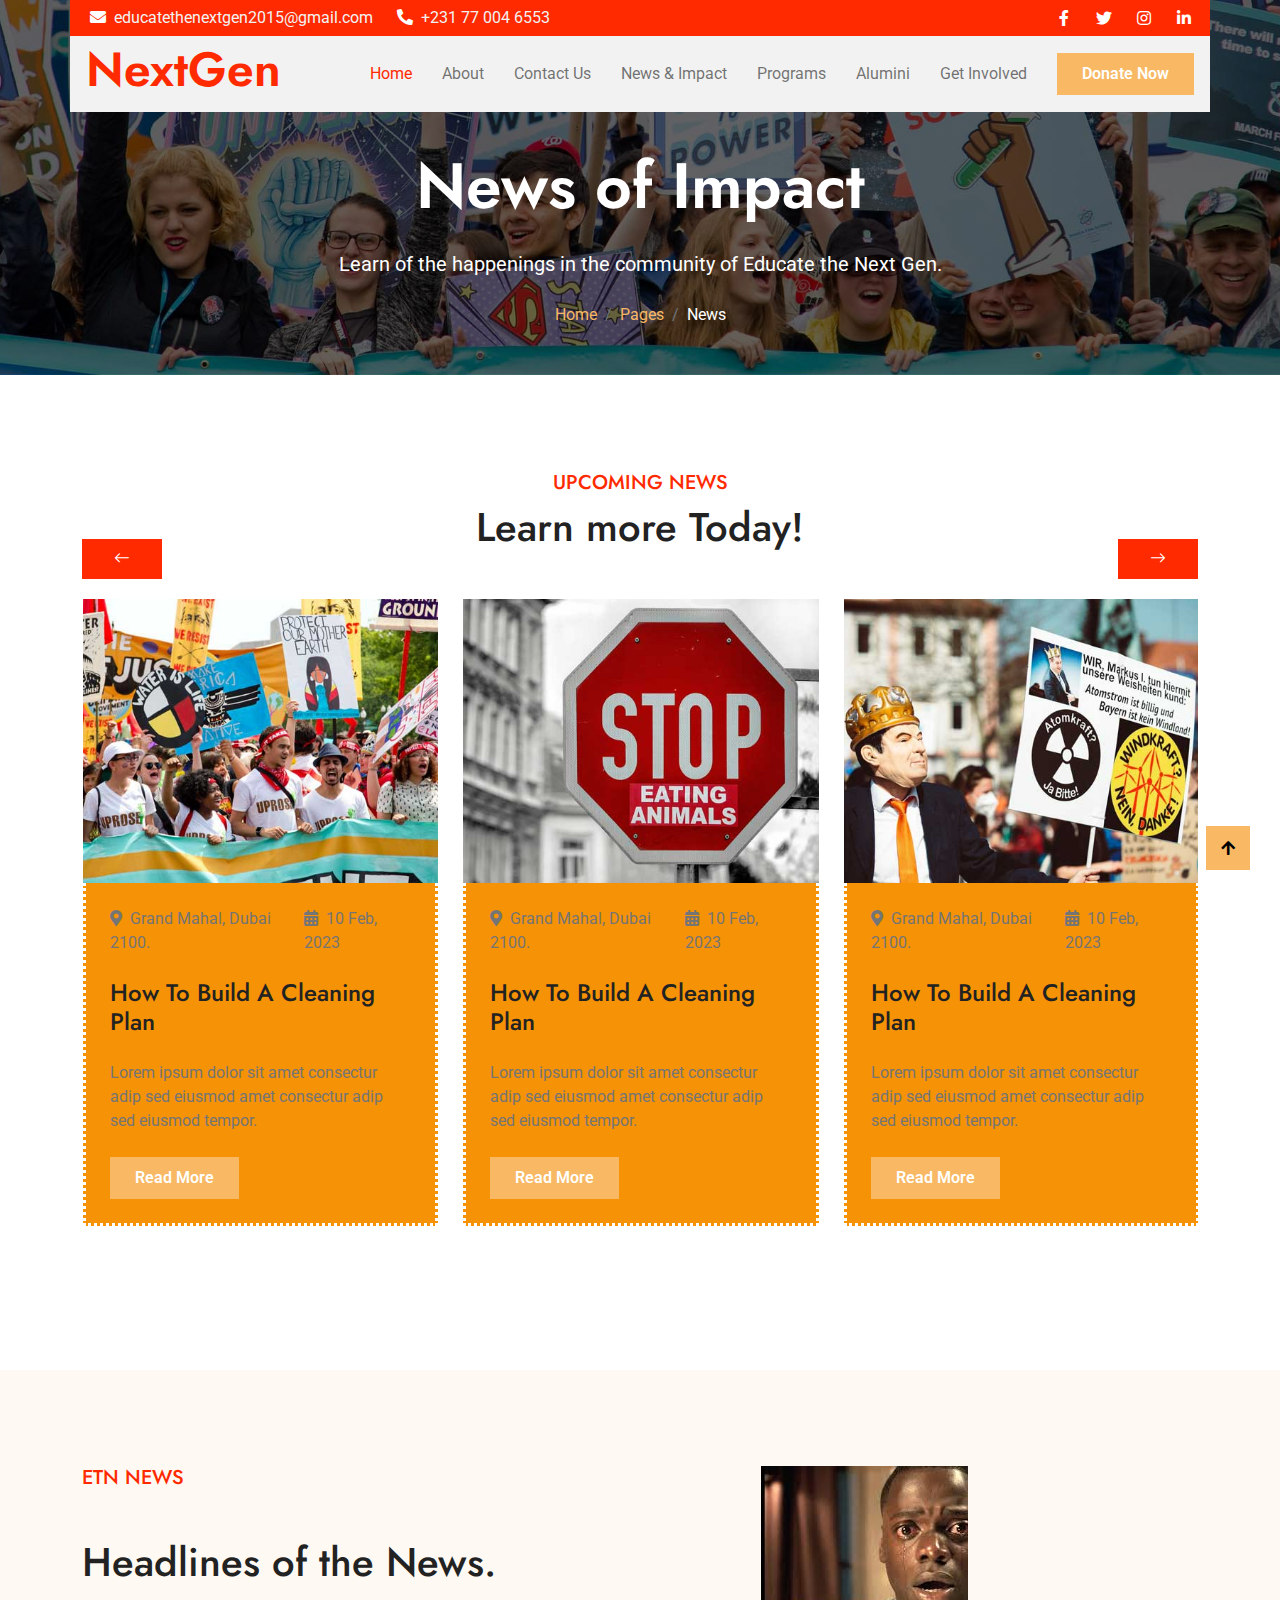
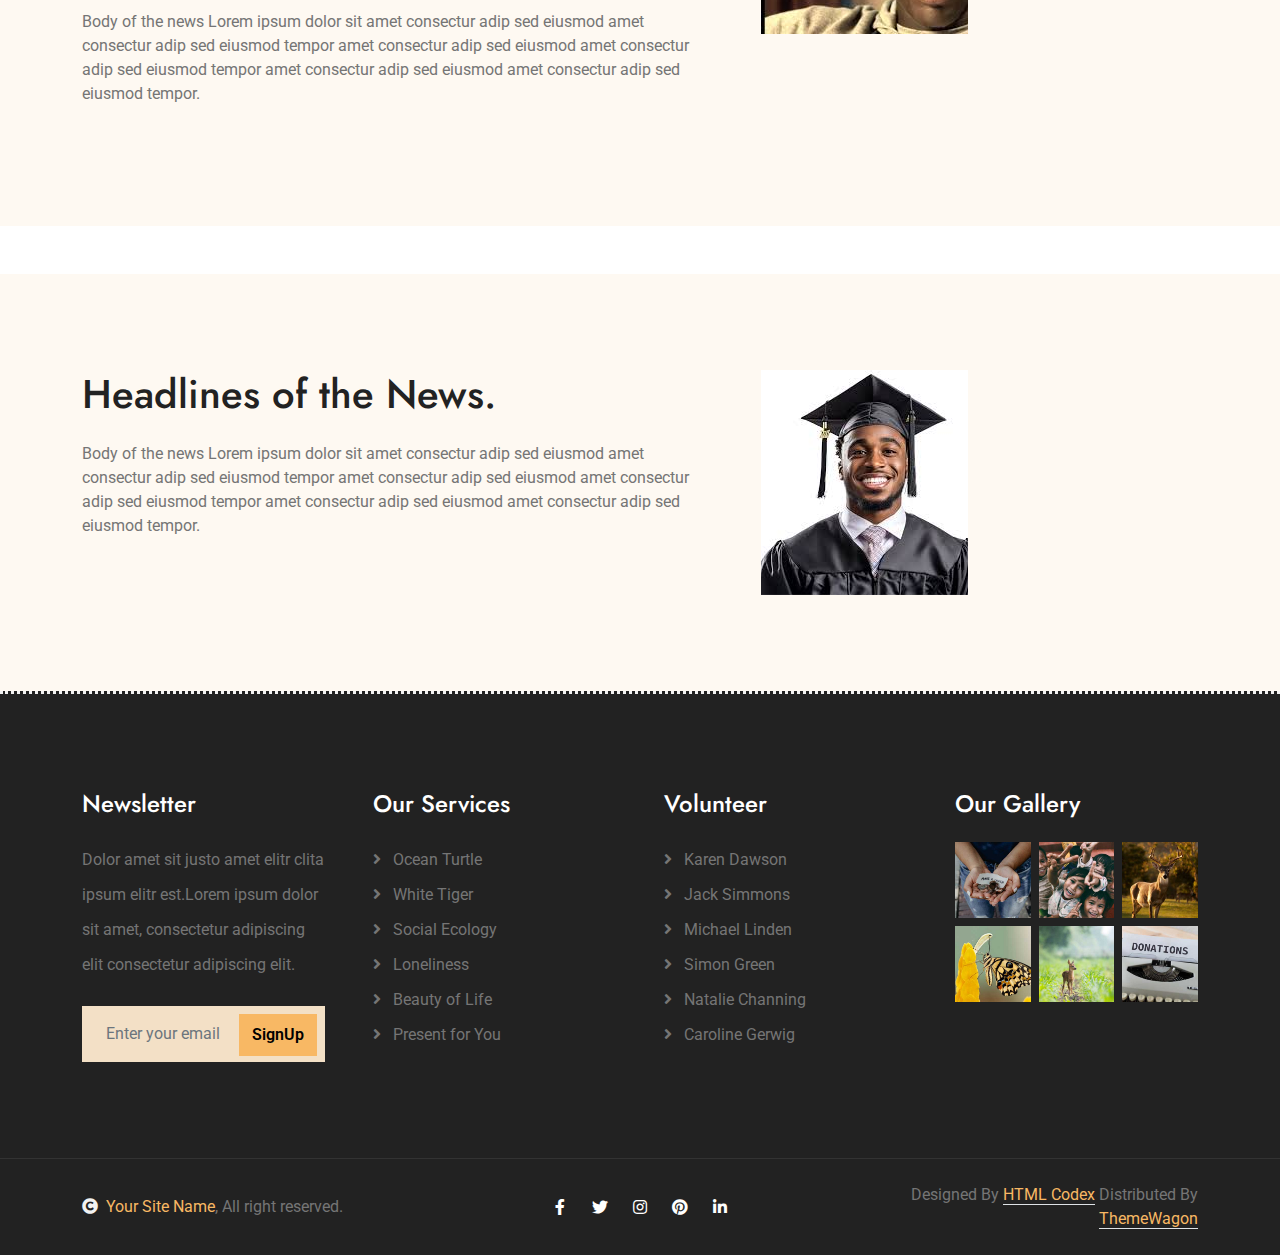
<file: impact.html>
<!DOCTYPE html>
<html lang="en">

    <head>
        <meta charset="utf-8">
        <title>Environs - Environmental & Nature Website Template</title>
        <meta content="width=device-width, initial-scale=1.0" name="viewport">
        <meta content="" name="keywords">
        <meta content="" name="description">

        <!-- Google Web Fonts -->
        <link rel="preconnect" href="https://fonts.googleapis.com">
        <link rel="preconnect" href="https://fonts.gstatic.com" crossorigin>
        <link href="https://fonts.googleapis.com/css2?family=Jost:wght@500;600&family=Roboto&display=swap" rel="stylesheet"> 

        <!-- Icon Font Stylesheet -->
        <link rel="stylesheet" href="https://use.fontawesome.com/releases/v5.15.4/css/all.css"/>
        <link href="https://cdn.jsdelivr.net/npm/bootstrap-icons@1.4.1/font/bootstrap-icons.css" rel="stylesheet">

        <!-- Libraries Stylesheet -->
        <link href="lib/owlcarousel/assets/owl.carousel.min.css" rel="stylesheet">
        <link href="lib/lightbox/css/lightbox.min.css" rel="stylesheet">


        <!-- Customized Bootstrap Stylesheet -->
        <link href="css/bootstrap.min.css" rel="stylesheet">

        <!-- Template Stylesheet -->
        <link href="css/style.css" rel="stylesheet">
    </head>

    <body>

        <!-- Spinner Start -->
        <div id="spinner" class="show w-100 vh-100 bg-white position-fixed translate-middle top-50 start-50  d-flex align-items-center justify-content-center">
            <div class="spinner-grow text-primary" role="status"></div>
        </div>
        <!-- Spinner End -->


        <!-- Navbar start -->
        <div class="container-fluid fixed-top px-0">
            <div class="container px-0">
                <div class="topbar">
                    <div class="row align-items-center justify-content-center">
                        <div class="col-md-8">
                            <div class="topbar-info d-flex flex-wrap">
                                <a href="#" class="text-light me-4"><i
                                        class="fas fa-envelope text-white me-2"></i>educatethenextgen2015@gmail.com</a>
                                <a href="#" class="text-light"><i class="fas fa-phone-alt text-white me-2"></i>+231 77 004
                                    6553</a>
                            </div>
                        </div>
                        <div class="col-md-4">
                            <div class="topbar-icon d-flex align-items-center justify-content-end">
                                <a href="#" class="btn-square text-white me-2"><i class="fab fa-facebook-f"></i></a>
                                <a href="#" class="btn-square text-white me-2"><i class="fab fa-twitter"></i></a>
                                <a href="#" class="btn-square text-white me-2"><i class="fab fa-instagram"></i></a>
                                <!-- <a href="#" class="btn-square text-white me-2"><i class="fab fa-pinterest"></i></a> -->
                                <a href="#" class="btn-square text-white me-0"><i class="fab fa-linkedin-in"></i></a>
                            </div>
                        </div>
                    </div>
                </div>
                <nav class="navbar navbar-light bg-light navbar-expand-xl">
                    <a href="index.html" class="navbar-brand ms-3">
                        <h1 class="text-primary display-5">NextGen</h1>
                    </a>
                    <button class="navbar-toggler py-2 px-3 me-3" type="button" data-bs-toggle="collapse"
                        data-bs-target="#navbarCollapse">
                        <span class="fa fa-bars text-primary"></span>
                    </button>
                    <div class="collapse navbar-collapse bg-light" id="navbarCollapse">
                        <div class="navbar-nav ms-auto">
                            <a href="index.html" class="nav-item nav-link active">Home</a>
                            <a href="about.html" class="nav-item nav-link">About</a>
                            <a href="contact.html" class="nav-item nav-link">Contact Us</a>
                            <a href="impact.html" class="nav-item nav-link">News & Impact</a>
                            <a href="programs.html" class="nav-item nav-link">Programs</a>
                            <a href="alumini.html" class="nav-item nav-link">Alumini</a>
                            <a href="donation.html" class="nav-item nav-link">Get Involved</a>
                            <!-- dropdown pages -->
                            <!-- <div class="nav-item dropdown">
                                        <a href="#" class="nav-link dropdown-toggle" data-bs-toggle="dropdown">Pages</a>
                                        <div class="dropdown-menu m-0 bg-secondary rounded-0">
                                            <a href="blog.html" class="dropdown-item">Blog</a>
                                            <a href="gallery.html" class="dropdown-item">Gallery</a>
                                            <a href="volunteer.html" class="dropdown-item">Volunteers</a>
                                            <a href="donation.html" class="dropdown-item">Donation</a>
                                            <a href="404.html" class="dropdown-item">404 Error</a>
                                        </div>
                                    </div> -->
                            <!-- end dropdown -->
                            <!-- <a href="contact.html" class="nav-item nav-link">Contact</a> -->
                        </div>
                        <div class="d-flex align-items-center flex-nowrap pt-xl-0" style="margin-left: 15px;">
                            <a href="" class="btn-hover-bg btn btn-primary text-white py-2 px-4 me-3">Donate Now</a>
                        </div>
                    </div>
                </nav>
            </div>
        </div>
        <!-- Navbar End -->

        

        <!-- Header Start -->
        <div class="container-fluid bg-breadcrumb">
            <div class="container text-center py-5" style="max-width: 900px;">
                <h3 class="text-white display-3 mb-4">News of Impact</h1>
                <p class="fs-5 text-white mb-4">Learn of the happenings in the community of Educate the Next Gen.</p>
                <ol class="breadcrumb justify-content-center mb-0">
                    <li class="breadcrumb-item"><a href="index.html">Home</a></li>
                    <li class="breadcrumb-item"><a href="#">Pages</a></li>
                    <li class="breadcrumb-item active text-white">News</li>
                </ol>    
            </div>
        </div>
        <!-- Header End -->

        <!-- Events Start -->
        <div class="container-fluid event py-5">
            <div class="container py-5">
                <div class="text-center mx-auto mb-5" style="max-width: 800px;">
                    <h5 class="text-uppercase text-primary">Upcoming News</h5>
                    <h1 class="mb-0">Learn more Today!</h1>
                </div>
                <div class="event-carousel owl-carousel">
                    <div class="event-item">
                        <img src="img/events-1.jpg" class="img-fluid w-100" alt="Image">
                        <div class="event-content p-4">
                            <div class="d-flex justify-content-between mb-4">
                                <span class="text-body"><i class="fas fa-map-marker-alt me-2"></i>Grand Mahal, Dubai 2100.</span>
                                <span class="text-body"><i class="fas fa-calendar-alt me-2"></i>10 Feb, 2023</span>
                            </div>
                            <h4 class="mb-4">How To Build A Cleaning Plan</h4>
                            <p class="mb-4">Lorem ipsum dolor sit amet consectur adip sed eiusmod amet consectur adip sed eiusmod tempor.</p>
                            <a class="btn-hover-bg btn btn-primary text-white py-2 px-4" href="#">Read More</a>
                        </div>
                    </div>
                    <div class="event-item">
                        <img src="img/events-2.jpg" class="img-fluid w-100" alt="Image">
                        <div class="event-content p-4">
                            <div class="d-flex justify-content-between mb-4">
                                <span class="text-body"><i class="fas fa-map-marker-alt me-2"></i>Grand Mahal, Dubai 2100.</span>
                                <span class="text-body"><i class="fas fa-calendar-alt me-2"></i>10 Feb, 2023</span>
                            </div>
                            <h4 class="mb-4">How To Build A Cleaning Plan</h4>
                            <p class="mb-4">Lorem ipsum dolor sit amet consectur adip sed eiusmod amet consectur adip sed eiusmod tempor.</p>
                            <a class="btn-hover-bg btn btn-primary text-white py-2 px-4" href="#">Read More</a>
                        </div>
                    </div>
                    <div class="event-item">
                        <img src="img/events-3.jpg" class="img-fluid w-100" alt="Image">
                        <div class="event-content p-4">
                            <div class="d-flex justify-content-between mb-4">
                                <span class="text-body"><i class="fas fa-map-marker-alt me-2"></i>Grand Mahal, Dubai 2100.</span>
                                <span class="text-body"><i class="fas fa-calendar-alt me-2"></i>10 Feb, 2023</span>
                            </div>
                            <h4 class="mb-4">How To Build A Cleaning Plan</h4>
                            <p class="mb-4">Lorem ipsum dolor sit amet consectur adip sed eiusmod amet consectur adip sed eiusmod tempor.</p>
                            <a class="btn-hover-bg btn btn-primary text-white py-2 px-4" href="#">Read More</a>
                        </div>
                    </div>
                    <div class="event-item">
                        <img src="img/events-4.jpg" class="img-fluid w-100" alt="Image">
                        <div class="event-content p-4">
                            <div class="d-flex justify-content-between mb-4">
                                <span class="text-body"><i class="fas fa-map-marker-alt me-2"></i>Grand Mahal, Dubai 2100.</span>
                                <span class="text-body"><i class="fas fa-calendar-alt me-2"></i>10 Feb, 2023</span>
                            </div>
                            <h4 class="mb-4">How To Build A Cleaning Plan</h4>
                            <p class="mb-4">Lorem ipsum dolor sit amet consectur adip sed eiusmod amet consectur adip sed eiusmod tempor.</p>
                            <a class="btn-hover-bg btn btn-primary text-white py-2 px-4" href="#">Read More</a>
                        </div>
                    </div>
                </div>
            </div>
        </div>
        <!-- Events End -->


                        <!-- Volunteers Start -->
                        <div class="container-fluid volunteer py-5 mt-5">
                            <div class="container py-5">
                                <div class="row g-5">
                                    <div class="col-lg-7">
                                        <h5 class="text-uppercase text-primary mb-5">ETN News</h5>
                                        <h1 class="mb-4">Headlines of the News.</h1>
                                        <p class="mb-4">Body of the news Lorem ipsum dolor sit amet consectur adip sed eiusmod amet consectur adip sed eiusmod
                                            tempor amet consectur adip sed eiusmod amet consectur adip sed eiusmod tempor amet consectur adip
                                            sed eiusmod amet consectur adip sed eiusmod tempor.
                        
                                    </div>
                                    <div class="col-lg-5">
                                        <div class="row g-4">
                                            <div class="col-lg-6">
                                                <div class="volunteer-img">
                                                    <img src="img/blackmancrying.jpg" >
                                                                                            
                                                 </div>
                                            </div>
                  
                                        </div>
                                    </div>
                        
                                </div>
                            </div>
                        </div>
                        <!-- Volunteers End -->


                            <!-- Volunteers Start -->
                            <div class="container-fluid volunteer py-5 mt-5">
                                <div class="container py-5">
                                    <div class="row g-5">
                                        <div class="col-lg-7">
                                            <!-- <h5 class="text-uppercase text-primary mb-5">ETN News</h5> -->
                                            <h1 class="mb-4">Headlines of the News.</h1>
                                            <p class="mb-4">Body of the news Lorem ipsum dolor sit amet consectur adip sed eiusmod amet consectur
                                                adip sed eiusmod
                                                tempor amet consectur adip sed eiusmod amet consectur adip sed eiusmod tempor amet consectur adip
                                                sed eiusmod amet consectur adip sed eiusmod tempor.
                            
                                        </div>
                                        <div class="col-lg-5">
                                            <div class="row g-4">
                                                <div class="col-lg-6">
                                                    <div class="volunteer-img">
                                                        <img src="img/blackgraduate.jpg">
                            
                                                    </div>
                                                </div>
                            
                                            </div>
                                        </div>
                            
                                    </div>
                                </div>
                            </div>
                            <!-- Volunteers End -->



    <!-- Footer Start -->
    <div class="container-fluid footer bg-dark text-body py-5">
        <div class="container py-5">
            <div class="row g-5">
                <div class="col-md-6 col-lg-6 col-xl-3">
                    <div class="footer-item">
                        <h4 class="mb-4 text-white">Newsletter</h4>
                        <p class="mb-4">Dolor amet sit justo amet elitr clita ipsum elitr est.Lorem ipsum dolor sit amet,
                            consectetur adipiscing elit consectetur adipiscing elit.</p>
                        <div class="position-relative mx-auto">
                            <input class="form-control border-0 bg-secondary w-100 py-3 ps-4 pe-5" type="text"
                                placeholder="Enter your email">
                            <button type="button"
                                class="btn-hover-bg btn btn-primary position-absolute top-0 end-0 py-2 mt-2 me-2">SignUp</button>
                        </div>
                    </div>
                </div>
                <div class="col-md-6 col-lg-6 col-xl-3">
                    <div class="footer-item d-flex flex-column">
                        <h4 class="mb-4 text-white">Our Services</h4>
                        <a href=""><i class="fas fa-angle-right me-2"></i> Ocean Turtle</a>
                        <a href=""><i class="fas fa-angle-right me-2"></i> White Tiger</a>
                        <a href=""><i class="fas fa-angle-right me-2"></i> Social Ecology</a>
                        <a href=""><i class="fas fa-angle-right me-2"></i> Loneliness</a>
                        <a href=""><i class="fas fa-angle-right me-2"></i> Beauty of Life</a>
                        <a href=""><i class="fas fa-angle-right me-2"></i> Present for You</a>
                    </div>
                </div>
                <div class="col-md-6 col-lg-6 col-xl-3">
                    <div class="footer-item d-flex flex-column">
                        <h4 class="mb-4 text-white">Volunteer</h4>
                        <a href=""><i class="fas fa-angle-right me-2"></i> Karen Dawson</a>
                        <a href=""><i class="fas fa-angle-right me-2"></i> Jack Simmons</a>
                        <a href=""><i class="fas fa-angle-right me-2"></i> Michael Linden</a>
                        <a href=""><i class="fas fa-angle-right me-2"></i> Simon Green</a>
                        <a href=""><i class="fas fa-angle-right me-2"></i> Natalie Channing</a>
                        <a href=""><i class="fas fa-angle-right me-2"></i> Caroline Gerwig</a>
                    </div>
                </div>
                <div class="col-md-6 col-lg-6 col-xl-3">
                    <div class="footer-item">
                        <h4 class="mb-4 text-white">Our Gallery</h4>
                        <div class="row g-2">
                            <div class="col-4">
                                <div class="footer-gallery">
                                    <img src="img/gallery-footer-1.jpg" class="img-fluid w-100" alt="">
                                    <div class="footer-search-icon">
                                        <a href="img/gallery-footer-1.jpg" data-lightbox="footerGallery-1"
                                            class="my-auto"><i class="fas fa-search-plus text-white"></i></a>
                                    </div>
                                </div>
                            </div>
                            <div class="col-4">
                                <div class="footer-gallery">
                                    <img src="img/gallery-footer-2.jpg" class="img-fluid w-100" alt="">
                                    <div class="footer-search-icon">
                                        <a href="img/gallery-footer-2.jpg" data-lightbox="footerGallery-2"
                                            class="my-auto"><i class="fas fa-search-plus text-white"></i></a>
                                    </div>
                                </div>
                            </div>
                            <div class="col-4">
                                <div class="footer-gallery">
                                    <img src="img/gallery-footer-3.jpg" class="img-fluid w-100" alt="">
                                    <div class="footer-search-icon">
                                        <a href="img/gallery-footer-3.jpg" data-lightbox="footerGallery-3"
                                            class="my-auto"><i class="fas fa-search-plus text-white"></i></a>
                                    </div>
                                </div>
                            </div>
                            <div class="col-4">
                                <div class="footer-gallery">
                                    <img src="img/gallery-footer-4.jpg" class="img-fluid w-100" alt="">
                                    <div class="footer-search-icon">
                                        <a href="img/gallery-footer-4.jpg" data-lightbox="footerGallery-4"
                                            class="my-auto"><i class="fas fa-search-plus text-white"></i></a>
                                    </div>
                                </div>
                            </div>
                            <div class="col-4">
                                <div class="footer-gallery">
                                    <img src="img/gallery-footer-5.jpg" class="img-fluid w-100" alt="">
                                    <div class="footer-search-icon">
                                        <a href="img/gallery-footer-5.jpg" data-lightbox="footerGallery-5"
                                            class="my-auto"><i class="fas fa-search-plus text-white"></i></a>
                                    </div>
                                </div>
                            </div>
                            <div class="col-4">
                                <div class="footer-gallery">
                                    <img src="img/gallery-footer-6.jpg" class="img-fluid w-100" alt="">
                                    <div class="footer-search-icon">
                                        <a href="img/gallery-footer-6.jpg" data-lightbox="footerGallery-6"
                                            class="my-auto"><i class="fas fa-search-plus text-white"></i></a>
                                    </div>
                                </div>
                            </div>
                        </div>
                    </div>
                </div>
            </div>
        </div>
    </div>
    <!-- Footer End -->
        

        <!-- Copyright Start -->
        <div class="container-fluid copyright py-4">
            <div class="container">
                <div class="row g-4 align-items-center">
                    <div class="col-md-4 text-center text-md-start mb-md-0">
                        <span class="text-body"><a href="#"><i class="fas fa-copyright text-light me-2"></i>Your Site Name</a>, All right reserved.</span>
                    </div>
                    <div class="col-md-4 text-center">
                        <div class="d-flex align-items-center justify-content-center">
                            <a href="#" class="btn-hover-color btn-square text-white me-2"><i class="fab fa-facebook-f"></i></a>
                            <a href="#" class="btn-hover-color btn-square text-white me-2"><i class="fab fa-twitter"></i></a>
                            <a href="#" class="btn-hover-color btn-square text-white me-2"><i class="fab fa-instagram"></i></a>
                            <a href="#" class="btn-hover-color btn-square text-white me-2"><i class="fab fa-pinterest"></i></a>
                            <a href="#" class="btn-hover-color btn-square text-white me-0"><i class="fab fa-linkedin-in"></i></a>
                        </div>
                    </div>
                    <div class="col-md-4 text-center text-md-end text-body">
                        <!--/*** This template is free as long as you keep the below author’s credit link/attribution link/backlink. ***/-->
                        <!--/*** If you'd like to use the template without the below author’s credit link/attribution link/backlink, ***/-->
                        <!--/*** you can purchase the Credit Removal License from "https://htmlcodex.com/credit-removal". ***/-->
                        Designed By <a class="border-bottom" href="https://htmlcodex.com">HTML Codex</a> Distributed By <a class="border-bottom" href="https://themewagon.com">ThemeWagon</a>
                    </div>
                </div>
            </div>
        </div>
        <!-- Copyright End -->


        <!-- Back to Top -->
        <a href="#" class="btn btn-primary btn-primary-outline-0 btn-md-square back-to-top"><i class="fa fa-arrow-up"></i></a>   

        
        <!-- JavaScript Libraries -->
        <script src="https://ajax.googleapis.com/ajax/libs/jquery/3.6.4/jquery.min.js"></script>
        <script src="https://cdn.jsdelivr.net/npm/bootstrap@5.0.0/dist/js/bootstrap.bundle.min.js"></script>
        <script src="lib/easing/easing.min.js"></script>
        <script src="lib/waypoints/waypoints.min.js"></script>
        <script src="lib/counterup/counterup.min.js"></script>
        <script src="lib/owlcarousel/owl.carousel.min.js"></script>
        <script src="lib/lightbox/js/lightbox.min.js"></script>
        

        <!-- Template Javascript -->
        <script src="js/main.js"></script>

    </body>

</html>
</file>
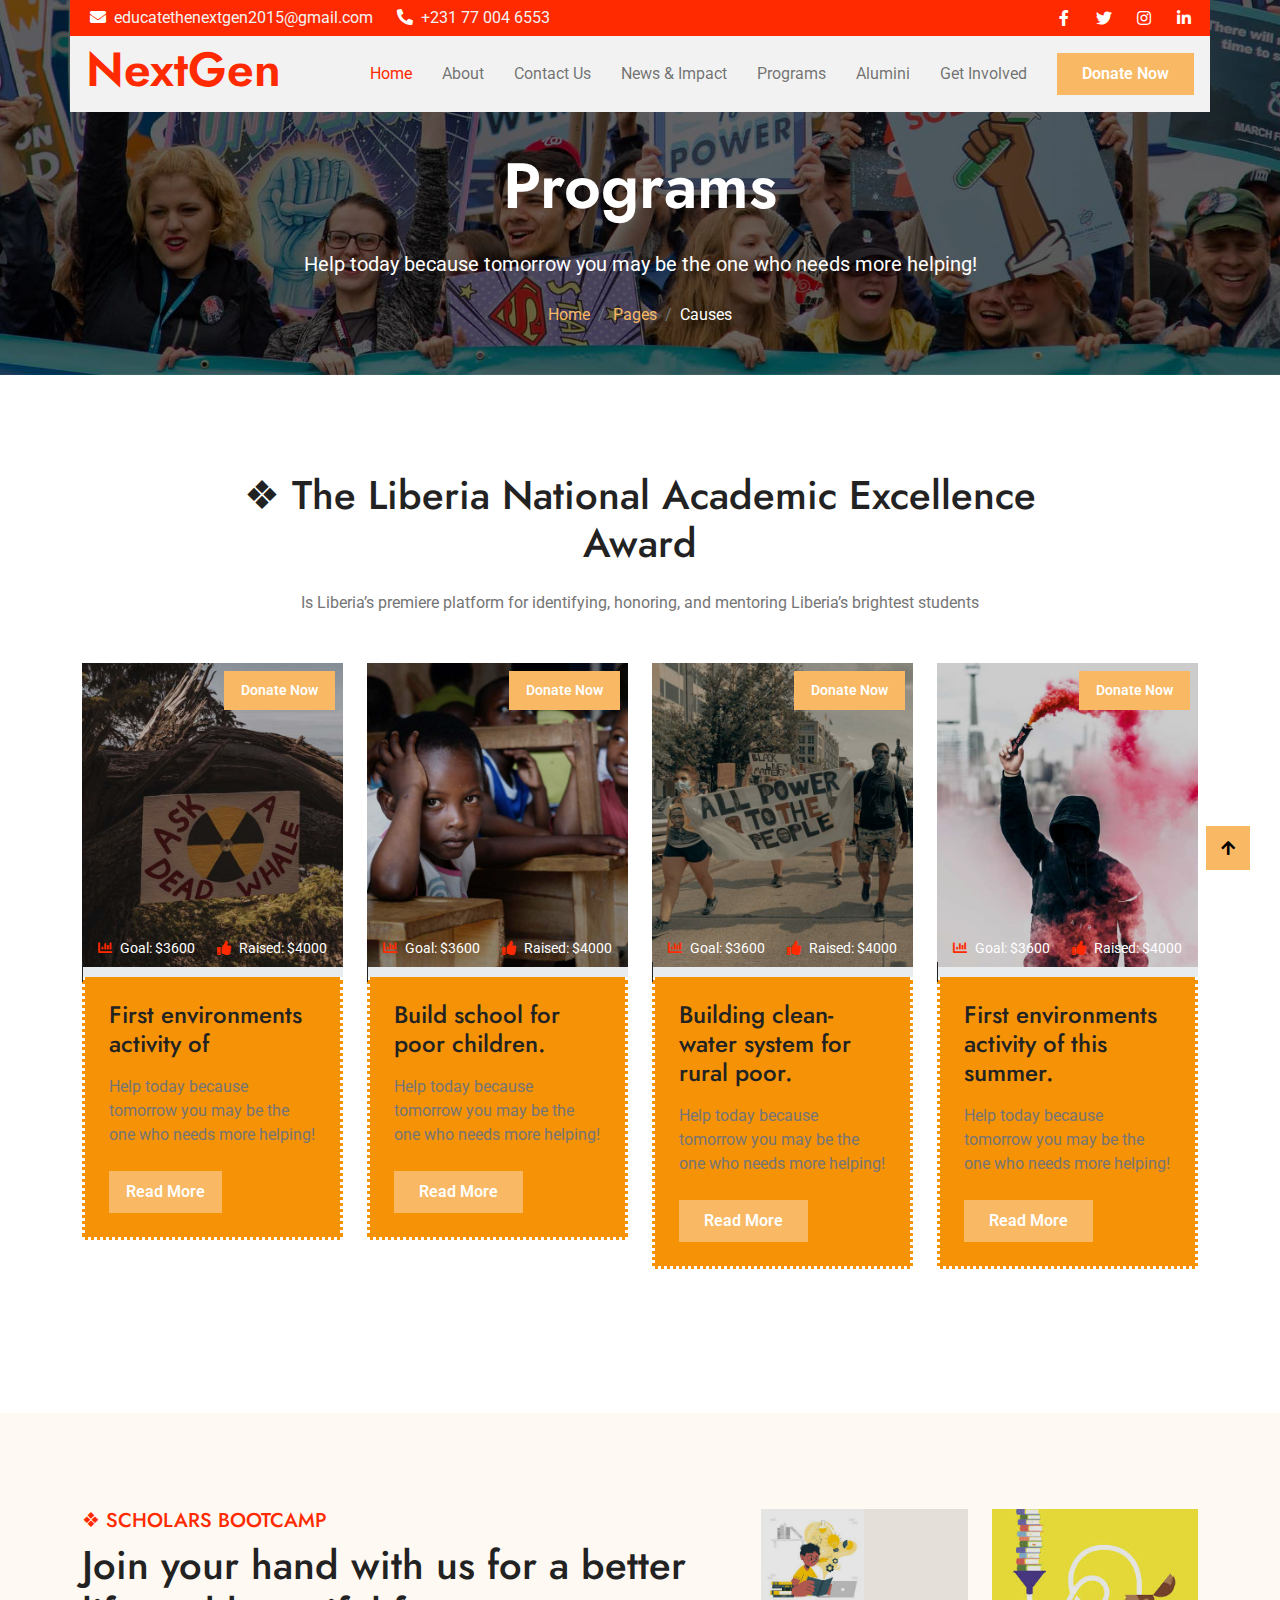
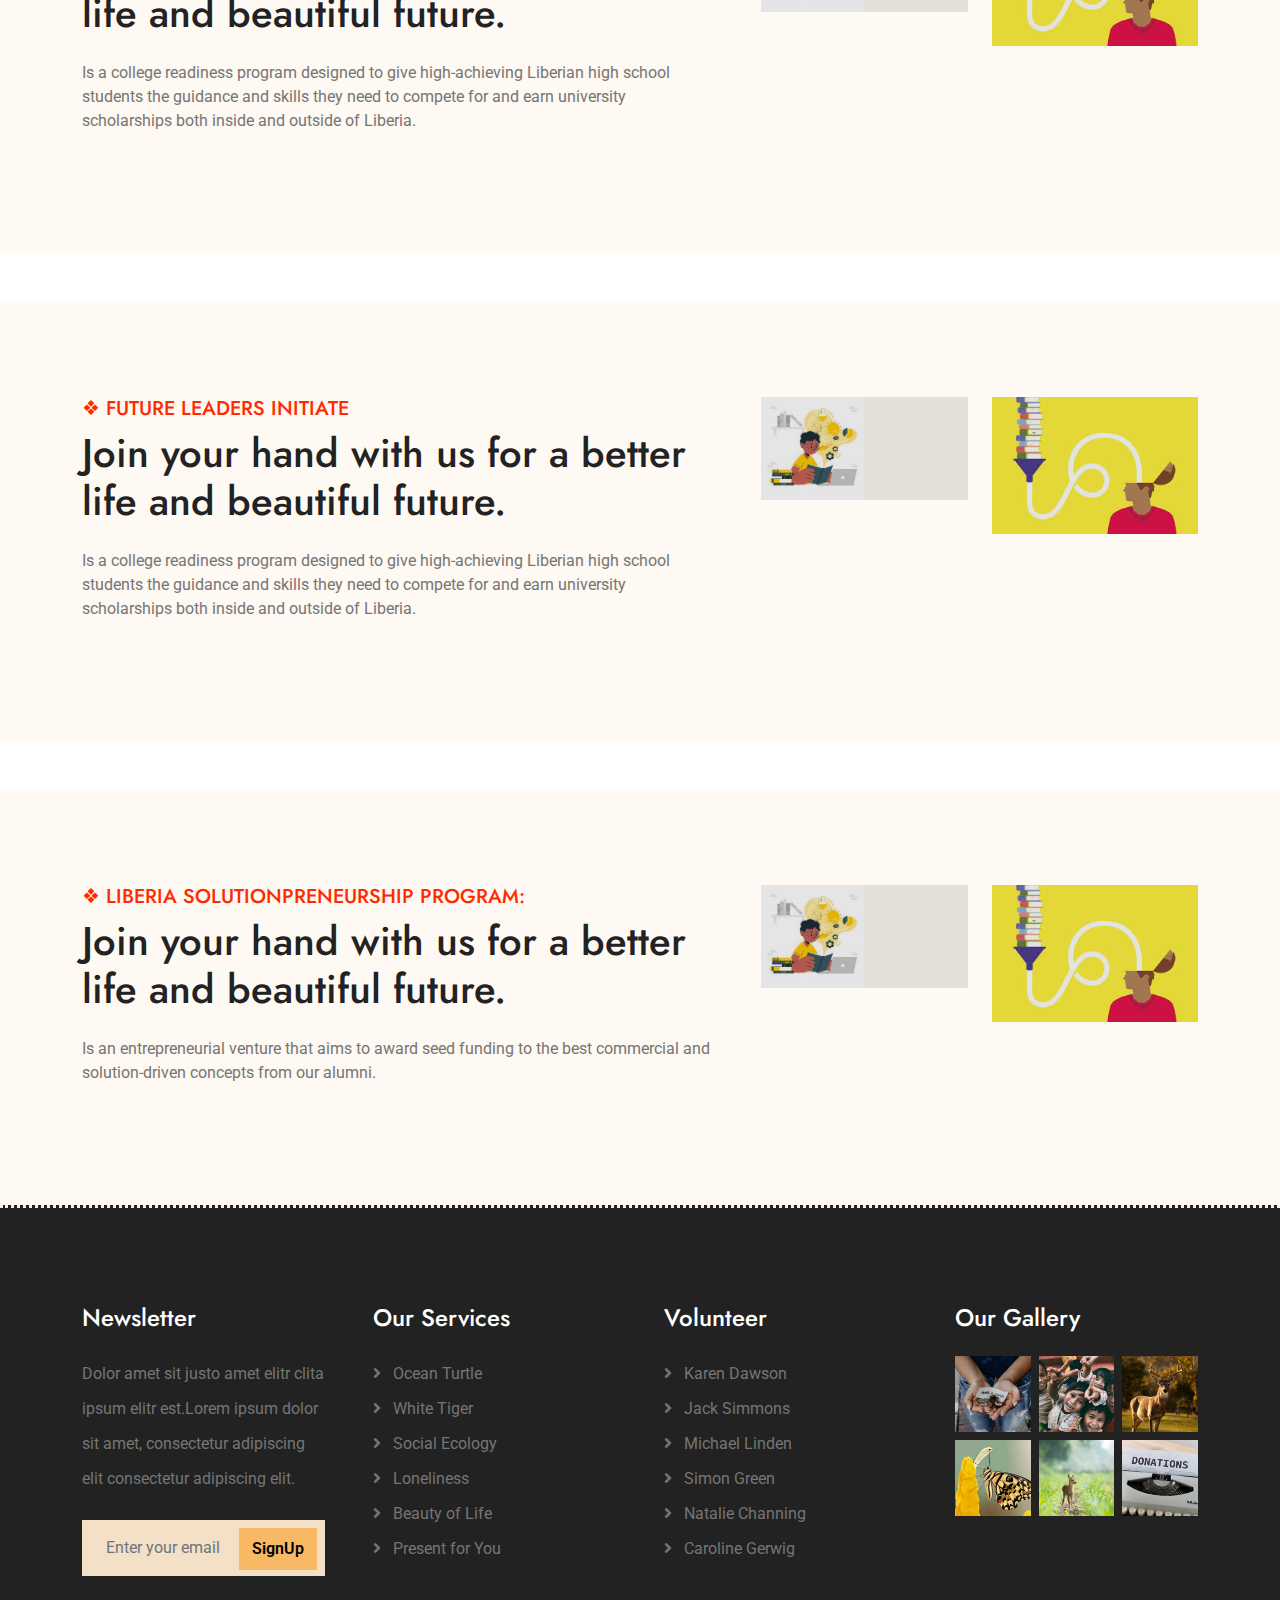
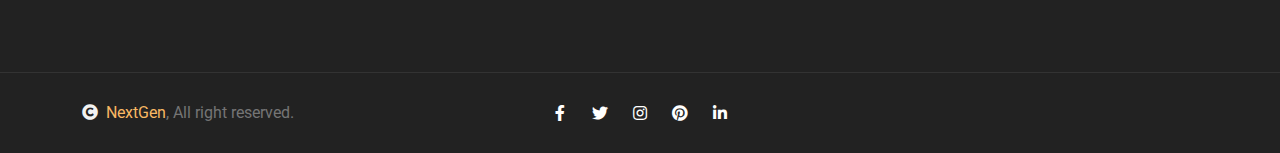
<file: programs.html>
<!DOCTYPE html>
<html lang="en">

    <head>
        <meta charset="utf-8">
        <title>Environs - Environmental & Nature Website Template</title>
        <meta content="width=device-width, initial-scale=1.0" name="viewport">
        <meta content="" name="keywords">
        <meta content="" name="description">

        <!-- Google Web Fonts -->
        <link rel="preconnect" href="https://fonts.googleapis.com">
        <link rel="preconnect" href="https://fonts.gstatic.com" crossorigin>
        <link href="https://fonts.googleapis.com/css2?family=Jost:wght@500;600&family=Roboto&display=swap" rel="stylesheet"> 

        <!-- Icon Font Stylesheet -->
        <link rel="stylesheet" href="https://use.fontawesome.com/releases/v5.15.4/css/all.css"/>
        <link href="https://cdn.jsdelivr.net/npm/bootstrap-icons@1.4.1/font/bootstrap-icons.css" rel="stylesheet">

        <!-- Libraries Stylesheet -->
        <link href="lib/owlcarousel/assets/owl.carousel.min.css" rel="stylesheet">
        <link href="lib/lightbox/css/lightbox.min.css" rel="stylesheet">


        <!-- Customized Bootstrap Stylesheet -->
        <link href="css/bootstrap.min.css" rel="stylesheet">

        <!-- Template Stylesheet -->
        <link href="css/style.css" rel="stylesheet">
    </head>

    <body>

        <!-- Spinner Start -->
        <div id="spinner" class="show w-100 vh-100 bg-white position-fixed translate-middle top-50 start-50  d-flex align-items-center justify-content-center">
            <div class="spinner-grow text-primary" role="status"></div>
        </div>
        <!-- Spinner End -->

<!-- Navbar start -->
<div class="container-fluid fixed-top px-0">
    <div class="container px-0">
        <div class="topbar">
            <div class="row align-items-center justify-content-center">
                <div class="col-md-8">
                    <div class="topbar-info d-flex flex-wrap">
                        <a href="#" class="text-light me-4"><i
                                class="fas fa-envelope text-white me-2"></i>educatethenextgen2015@gmail.com</a>
                        <a href="#" class="text-light"><i class="fas fa-phone-alt text-white me-2"></i>+231 77 004
                            6553</a>
                    </div>
                </div>
                <div class="col-md-4">
                    <div class="topbar-icon d-flex align-items-center justify-content-end">
                        <a href="#" class="btn-square text-white me-2"><i class="fab fa-facebook-f"></i></a>
                        <a href="#" class="btn-square text-white me-2"><i class="fab fa-twitter"></i></a>
                        <a href="#" class="btn-square text-white me-2"><i class="fab fa-instagram"></i></a>
                        <!-- <a href="#" class="btn-square text-white me-2"><i class="fab fa-pinterest"></i></a> -->
                        <a href="#" class="btn-square text-white me-0"><i class="fab fa-linkedin-in"></i></a>
                    </div>
                </div>
            </div>
        </div>
        <nav class="navbar navbar-light bg-light navbar-expand-xl">
            <a href="index.html" class="navbar-brand ms-3">
                <h1 class="text-primary display-5">NextGen</h1>
            </a>
            <button class="navbar-toggler py-2 px-3 me-3" type="button" data-bs-toggle="collapse"
                data-bs-target="#navbarCollapse">
                <span class="fa fa-bars text-primary"></span>
            </button>
            <div class="collapse navbar-collapse bg-light" id="navbarCollapse">
                <div class="navbar-nav ms-auto">
                    <a href="index.html" class="nav-item nav-link active">Home</a>
                    <a href="about.html" class="nav-item nav-link">About</a>
                    <a href="contact.html" class="nav-item nav-link">Contact Us</a>
                    <a href="impact.html" class="nav-item nav-link">News & Impact</a>
                    <a href="programs.html" class="nav-item nav-link">Programs</a>
                    <a href="alumini.html" class="nav-item nav-link">Alumini</a>
                    <a href="donation.html" class="nav-item nav-link">Get Involved</a>
                    <!-- dropdown pages -->
                    <!-- <div class="nav-item dropdown">
                                <a href="#" class="nav-link dropdown-toggle" data-bs-toggle="dropdown">Pages</a>
                                <div class="dropdown-menu m-0 bg-secondary rounded-0">
                                    <a href="blog.html" class="dropdown-item">Blog</a>
                                    <a href="gallery.html" class="dropdown-item">Gallery</a>
                                    <a href="volunteer.html" class="dropdown-item">Volunteers</a>
                                    <a href="donation.html" class="dropdown-item">Donation</a>
                                    <a href="404.html" class="dropdown-item">404 Error</a>
                                </div>
                            </div> -->
                    <!-- end dropdown -->
                    <!-- <a href="contact.html" class="nav-item nav-link">Contact</a> -->
                </div>
                <div class="d-flex align-items-center flex-nowrap pt-xl-0" style="margin-left: 15px;">
                    <a href="" class="btn-hover-bg btn btn-primary text-white py-2 px-4 me-3">Donate Now</a>
                </div>
            </div>
        </nav>
    </div>
</div>
<!-- Navbar End -->

        <!-- Header Start -->
        <div class="container-fluid bg-breadcrumb">
            <div class="container text-center py-5" style="max-width: 900px;">
                <h3 class="text-white display-3 mb-4">Programs</h1>
                <p class="fs-5 text-white mb-4">Help today because tomorrow you may be the one who needs more helping!</p>
                <ol class="breadcrumb justify-content-center mb-0">
                    <li class="breadcrumb-item"><a href="index.html">Home</a></li>
                    <li class="breadcrumb-item"><a href="#">Pages</a></li>
                    <li class="breadcrumb-item active text-white">Causes</li>
                </ol>    
            </div>
        </div>
        <!-- Header End -->

        <!-- Causes Start -->
        <div class="container-fluid causes py-5">
            <div class="container py-5">
                <div class="text-center mx-auto pb-5" style="max-width: 800px;">
                    <!-- <h5 class="text-uppercase text-primary">❖ The Liberia National Academic Excellence Award</h5> -->
                    <h1 class="mb-4">❖ The Liberia National Academic Excellence Award</h1>
                    <p class="mb-0">Is Liberia’s premiere platform for identifying, honoring, and mentoring Liberia’s brightest students
                    </p>
                </div>
                <div class="row g-4">
                    <div class="col-lg-6 col-xl-3">
                        <div class="causes-item">
                            <div class="causes-img">
                                <img src="img/causes-4.jpg" class="img-fluid w-100" alt="Image">
                                <div class="causes-link pb-2 px-3">
                                    <small class="text-white"><i class="fas fa-chart-bar text-primary me-2"></i>Goal: $3600</small>
                                    <small class="text-white"><i class="fa fa-thumbs-up text-primary me-2"></i>Raised: $4000</small>
                                </div>
                                <div class="causes-dination p-2">
                                    <a class="btn-hover-bg btn btn-primary text-white py-2 px-3" href="#">Donate Now</a>
                                </div>
                            </div>
                            <div class="progress">
                                <div class="progress-bar" role="progressbar" aria-valuenow="65" aria-valuemin="0" aria-valuemax="100">
                                    <span>65%</span>
                                </div>
                            </div>
                            <div class="causes-content p-4">
                                <h4 class="mb-3">First environments activity of</h4>
                                <p class="mb-4">Help today because tomorrow you may be the one who needs more helping!</p>
                                <a class="btn-hover-bg btn btn-primary text-white py-2 px-3" href="#">Read More</a>
                            </div>
                        </div>
                    </div>
                    <div class="col-lg-6 col-xl-3">
                        <div class="causes-item">
                            <div class="causes-img">
                                <img src="img/causes-2.jpg" class="img-fluid w-100" alt="Image">
                                <div class="causes-link pb-2 px-3">
                                    <small class="text-white"><i class="fas fa-chart-bar text-primary me-2"></i>Goal: $3600</small>
                                    <small class="text-white"><i class="fa fa-thumbs-up text-primary me-2"></i>Raised: $4000</small>
                                </div>
                                <div class="causes-dination p-2">
                                    <a class="btn-hover-bg btn btn-primary text-white py-2 px-3" href="#">Donate Now</a>
                                </div>
                            </div>
                            <div class="progress">
                                <div class="progress-bar" role="progressbar" aria-valuenow="75" aria-valuemin="0" aria-valuemax="100">
                                    <span>75%</span>
                                </div>
                            </div>
                            <div class="causes-content p-4">
                                <h4 class="mb-3">Build school for poor children.</h4>
                                <p class="mb-4">Help today because tomorrow you may be the one who needs more helping!</p>
                                <a class="btn-hover-bg btn btn-primary text-white py-2 px-4" href="#">Read More</a>
                            </div>
                        </div>
                    </div>
                    <div class="col-lg-6 col-xl-3">
                        <div class="causes-item">
                            <div class="causes-img">
                                <img src="img/causes-3.jpg" class="img-fluid w-100" alt="Image">
                                <div class="causes-link pb-2 px-3">
                                    <small class="text-white"><i class="fas fa-chart-bar text-primary me-2"></i>Goal: $3600</small>
                                    <small class="text-white"><i class="fa fa-thumbs-up text-primary me-2"></i>Raised: $4000</small>
                                </div>
                                <div class="causes-dination p-2">
                                    <a class="btn-hover-bg btn btn-primary text-white py-2 px-3" href="#">Donate Now</a>
                                </div>
                            </div>
                            <div class="progress">
                                <div class="progress-bar" role="progressbar" aria-valuenow="85" aria-valuemin="0" aria-valuemax="100">
                                    <span>85%</span>
                                </div>
                            </div>
                            <div class="causes-content p-4">
                                <h4 class="mb-3">Building clean-water system for rural poor.</h4>
                                <p class="mb-4">Help today because tomorrow you may be the one who needs more helping!</p>
                                <a class="btn-hover-bg btn btn-primary text-white py-2 px-4" href="#">Read More</a>
                            </div>
                        </div>
                    </div>
                    <div class="col-lg-6 col-xl-3">
                        <div class="causes-item">
                            <div class="causes-img">
                                <img src="img/causes-1.jpg" class="img-fluid w-100" alt="Image">
                                <div class="causes-link pb-2 px-3">
                                    <small class="text-white"><i class="fas fa-chart-bar text-primary me-2"></i>Goal: $3600</small>
                                    <small class="text-white"><i class="fa fa-thumbs-up text-primary me-2"></i>Raised: $4000</small>
                                </div>
                                <div class="causes-dination p-2">
                                    <a class="btn-hover-bg btn btn-primary text-white py-2 px-3" href="#">Donate Now</a>
                                </div>
                            </div>
                            <div class="progress">
                                <div class="progress-bar" role="progressbar" aria-valuenow="95" aria-valuemin="0" aria-valuemax="100">
                                    <span>95%</span>
                                </div>
                            </div>
                            <div class="causes-content p-4">
                                <h4 class="mb-3">First environments activity of this summer.</h4>
                                <p class="mb-4">Help today because tomorrow you may be the one who needs more helping!</p>
                                <a class="btn-hover-bg btn btn-primary text-white py-2 px-4" href="#">Read More</a>
                            </div>
                        </div>
                    </div>
                </div>
            </div>
        </div>
        <!-- Causes End -->

        <!-- Volunteers Start -->
        <div class="container-fluid volunteer py-5 mt-5">
            <div class="container py-5">
                <div class="row g-5">
                    <div class="col-lg-7">
                        <h5 class="text-uppercase text-primary">❖	Scholars BootCamp </h5>
                        <h1 class="mb-4">Join your hand with us for a better life and beautiful future.</h1>
                        <p class="mb-4">
                        
                            Is a college readiness program designed to give high-achieving Liberian high school students the guidance and skills
                            they need to compete for and earn university scholarships both inside and outside of Liberia.
                        </p>
        
                    </div>
                    <div class="col-lg-5">
                        <div class="row g-4">
                            <div class="col-lg-6">
                                <div class="volunteer-img">
                                    <img src="img/learn2.jpg" class="img-fluid w-50">
                                    <div class="volunteer-title">
                                        <!-- <h5 class="mb-2 text-white">Michel Brown</h5>
                                                        <p class="mb-0 text-white">Communicator</p> -->
                                    </div>
                                </div>
                            </div>
        
        
                            <div class="col-lg-6">
                                <div class="volunteer-img">
                                    <img src="img/learn.jpg" class="img-fluid w-100" alt="Image">
                                    <div class="volunteer-title">
                                        <!-- <h5 class="mb-2 text-white">Michel Brown</h5>
                                                        <p class="mb-0 text-white">Communicator</p> -->
                                    </div>
                                </div>
                            </div>
                        </div>
                    </div>
        
                </div>
            </div>
        </div>
        <!-- Volunteers End -->

        <!-- Volunteers Start -->
        <div class="container-fluid volunteer py-5 mt-5">
            <div class="container py-5">
                <div class="row g-5">
                    <div class="col-lg-7">
                        <h5 class="text-uppercase text-primary">❖ Future Leaders Initiate </h5>
                        <h1 class="mb-4">Join your hand with us for a better life and beautiful future.</h1>
                        <p class="mb-4">
        
                            Is a college readiness program designed to give high-achieving Liberian high school students the
                            guidance and skills
                            they need to compete for and earn university scholarships both inside and outside of Liberia.
                        </p>
        
                    </div>
                    <div class="col-lg-5">
                        <div class="row g-4">
                            <div class="col-lg-6">
                                <div class="volunteer-img">
                                    <img src="img/learn2.jpg" class="img-fluid w-50">
                                    <div class="volunteer-title">
                                        <!-- <h5 class="mb-2 text-white">Michel Brown</h5>
                                                                <p class="mb-0 text-white">Communicator</p> -->
                                    </div>
                                </div>
                            </div>
        
        
                            <div class="col-lg-6">
                                <div class="volunteer-img">
                                    <img src="img/learn.jpg" class="img-fluid w-100" alt="Image">
                                    <div class="volunteer-title">
                                        <!-- <h5 class="mb-2 text-white">Michel Brown</h5>
                                                                <p class="mb-0 text-white">Communicator</p> -->
                                    </div>
                                </div>
                            </div>
                        </div>
                    </div>
        
                </div>
            </div>
        </div>
        <!-- Volunteers End -->

        <!-- Volunteers Start -->
        <div class="container-fluid volunteer py-5 mt-5">
            <div class="container py-5">
                <div class="row g-5">
                    <div class="col-lg-7">
                        <h5 class="text-uppercase text-primary">❖ Liberia solutionpreneurship Program: </h5>
                        <h1 class="mb-4">Join your hand with us for a better life and beautiful future.</h1>
                        <p class="mb-4">
        
                            Is an entrepreneurial venture that aims to award seed funding to 
                            the best commercial and solution-driven concepts from
                            our alumni.
                        </p>
        
                    </div>
                    <div class="col-lg-5">
                        <div class="row g-4">
                            <div class="col-lg-6">
                                <div class="volunteer-img">
                                    <img src="img/learn2.jpg" class="img-fluid w-50">
                                    <div class="volunteer-title">
                                        <!-- <h5 class="mb-2 text-white">Michel Brown</h5>
                                                                <p class="mb-0 text-white">Communicator</p> -->
                                    </div>
                                </div>
                            </div>
                
                            <div class="col-lg-6">
                                <div class="volunteer-img">
                                    <img src="img/learn.jpg" class="img-fluid w-100" alt="Image">
                                    <div class="volunteer-title">
                                        <!-- <h5 class="mb-2 text-white">Michel Brown</h5>
                                                                <p class="mb-0 text-white">Communicator</p> -->
                                    </div>
                                </div>
                            </div>
                        </div>
                    </div>
        
                </div>
            </div>
        
        </div>
        <!-- Volunteers End -->

<!-- Footer Start -->
<div class="container-fluid footer bg-dark text-body py-5">
    <div class="container py-5">
        <div class="row g-5">
            <div class="col-md-6 col-lg-6 col-xl-3">
                <div class="footer-item">
                    <h4 class="mb-4 text-white">Newsletter</h4>
                    <p class="mb-4">Dolor amet sit justo amet elitr clita ipsum elitr est.Lorem ipsum dolor sit amet,
                        consectetur adipiscing elit consectetur adipiscing elit.</p>
                    <div class="position-relative mx-auto">
                        <input class="form-control border-0 bg-secondary w-100 py-3 ps-4 pe-5" type="text"
                            placeholder="Enter your email">
                        <button type="button"
                            class="btn-hover-bg btn btn-primary position-absolute top-0 end-0 py-2 mt-2 me-2">SignUp</button>
                    </div>
                </div>
            </div>
            <div class="col-md-6 col-lg-6 col-xl-3">
                <div class="footer-item d-flex flex-column">
                    <h4 class="mb-4 text-white">Our Services</h4>
                    <a href=""><i class="fas fa-angle-right me-2"></i> Ocean Turtle</a>
                    <a href=""><i class="fas fa-angle-right me-2"></i> White Tiger</a>
                    <a href=""><i class="fas fa-angle-right me-2"></i> Social Ecology</a>
                    <a href=""><i class="fas fa-angle-right me-2"></i> Loneliness</a>
                    <a href=""><i class="fas fa-angle-right me-2"></i> Beauty of Life</a>
                    <a href=""><i class="fas fa-angle-right me-2"></i> Present for You</a>
                </div>
            </div>
            <div class="col-md-6 col-lg-6 col-xl-3">
                <div class="footer-item d-flex flex-column">
                    <h4 class="mb-4 text-white">Volunteer</h4>
                    <a href=""><i class="fas fa-angle-right me-2"></i> Karen Dawson</a>
                    <a href=""><i class="fas fa-angle-right me-2"></i> Jack Simmons</a>
                    <a href=""><i class="fas fa-angle-right me-2"></i> Michael Linden</a>
                    <a href=""><i class="fas fa-angle-right me-2"></i> Simon Green</a>
                    <a href=""><i class="fas fa-angle-right me-2"></i> Natalie Channing</a>
                    <a href=""><i class="fas fa-angle-right me-2"></i> Caroline Gerwig</a>
                </div>
            </div>
            <div class="col-md-6 col-lg-6 col-xl-3">
                <div class="footer-item">
                    <h4 class="mb-4 text-white">Our Gallery</h4>
                    <div class="row g-2">
                        <div class="col-4">
                            <div class="footer-gallery">
                                <img src="img/gallery-footer-1.jpg" class="img-fluid w-100" alt="">
                                <div class="footer-search-icon">
                                    <a href="img/gallery-footer-1.jpg" data-lightbox="footerGallery-1"
                                        class="my-auto"><i class="fas fa-search-plus text-white"></i></a>
                                </div>
                            </div>
                        </div>
                        <div class="col-4">
                            <div class="footer-gallery">
                                <img src="img/gallery-footer-2.jpg" class="img-fluid w-100" alt="">
                                <div class="footer-search-icon">
                                    <a href="img/gallery-footer-2.jpg" data-lightbox="footerGallery-2"
                                        class="my-auto"><i class="fas fa-search-plus text-white"></i></a>
                                </div>
                            </div>
                        </div>
                        <div class="col-4">
                            <div class="footer-gallery">
                                <img src="img/gallery-footer-3.jpg" class="img-fluid w-100" alt="">
                                <div class="footer-search-icon">
                                    <a href="img/gallery-footer-3.jpg" data-lightbox="footerGallery-3"
                                        class="my-auto"><i class="fas fa-search-plus text-white"></i></a>
                                </div>
                            </div>
                        </div>
                        <div class="col-4">
                            <div class="footer-gallery">
                                <img src="img/gallery-footer-4.jpg" class="img-fluid w-100" alt="">
                                <div class="footer-search-icon">
                                    <a href="img/gallery-footer-4.jpg" data-lightbox="footerGallery-4"
                                        class="my-auto"><i class="fas fa-search-plus text-white"></i></a>
                                </div>
                            </div>
                        </div>
                        <div class="col-4">
                            <div class="footer-gallery">
                                <img src="img/gallery-footer-5.jpg" class="img-fluid w-100" alt="">
                                <div class="footer-search-icon">
                                    <a href="img/gallery-footer-5.jpg" data-lightbox="footerGallery-5"
                                        class="my-auto"><i class="fas fa-search-plus text-white"></i></a>
                                </div>
                            </div>
                        </div>
                        <div class="col-4">
                            <div class="footer-gallery">
                                <img src="img/gallery-footer-6.jpg" class="img-fluid w-100" alt="">
                                <div class="footer-search-icon">
                                    <a href="img/gallery-footer-6.jpg" data-lightbox="footerGallery-6"
                                        class="my-auto"><i class="fas fa-search-plus text-white"></i></a>
                                </div>
                            </div>
                        </div>
                    </div>
                </div>
            </div>
        </div>
    </div>
</div>
<!-- Footer End -->


            <!-- Copyright Start -->
        <div class="container-fluid copyright py-4">
            <div class="container">
                <div class="row g-4 align-items-center">
                    <div class="col-md-4 text-center text-md-start mb-md-0">
                        <span class="text-body"><a href="#"><i class="fas fa-copyright text-light me-2"></i>NextGen</a>, All right reserved.</span>
                    </div>
                    <div class="col-md-4 text-center">
                        <div class="d-flex align-items-center justify-content-center">
                            <a href="#" class="btn-hover-color btn-square text-white me-2"><i class="fab fa-facebook-f"></i></a>
                            <a href="#" class="btn-hover-color btn-square text-white me-2"><i class="fab fa-twitter"></i></a>
                            <a href="#" class="btn-hover-color btn-square text-white me-2"><i class="fab fa-instagram"></i></a>
                            <a href="#" class="btn-hover-color btn-square text-white me-2"><i class="fab fa-pinterest"></i></a>
                            <a href="#" class="btn-hover-color btn-square text-white me-0"><i class="fab fa-linkedin-in"></i></a>
                        </div>
                    </div>
                    <div class="col-md-4 text-center text-md-end text-body">
                       
                    </div>
                </div>
            </div>
        </div>
        <!-- Copyright End -->


        <!-- Back to Top -->
        <a href="#" class="btn btn-primary btn-primary-outline-0 btn-md-square back-to-top"><i class="fa fa-arrow-up"></i></a>   

        
        <!-- JavaScript Libraries -->
        <script src="https://ajax.googleapis.com/ajax/libs/jquery/3.6.4/jquery.min.js"></script>
        <script src="https://cdn.jsdelivr.net/npm/bootstrap@5.0.0/dist/js/bootstrap.bundle.min.js"></script>
        <script src="lib/easing/easing.min.js"></script>
        <script src="lib/waypoints/waypoints.min.js"></script>
        <script src="lib/counterup/counterup.min.js"></script>
        <script src="lib/owlcarousel/owl.carousel.min.js"></script>
        <script src="lib/lightbox/js/lightbox.min.js"></script>
        

        <!-- Template Javascript -->
        <script src="js/main.js"></script>

    </body>

</html>
</file>
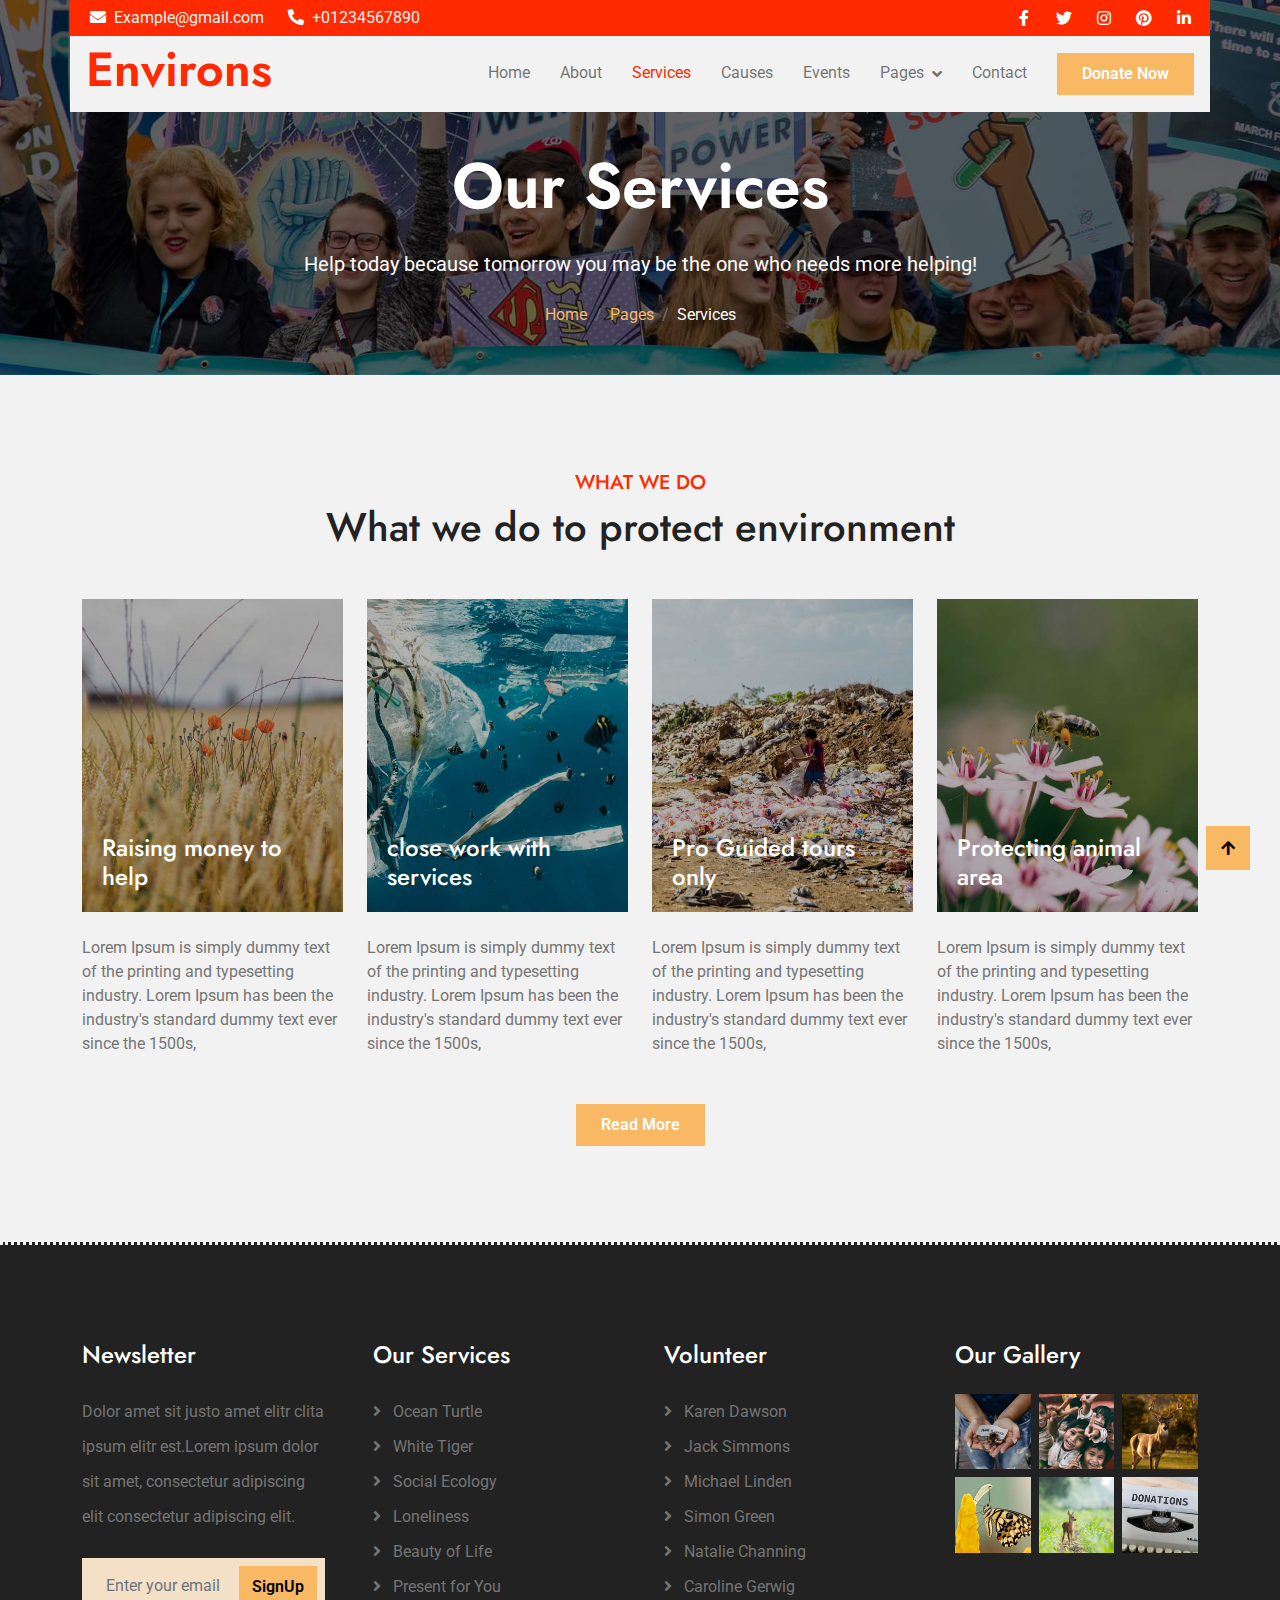
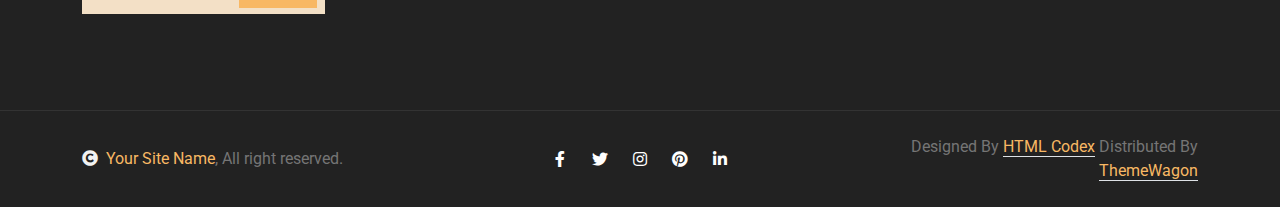
<file: service.html>
<!DOCTYPE html>
<html lang="en">

    <head>
        <meta charset="utf-8">
        <title>Environs - Environmental & Nature Website Template</title>
        <meta content="width=device-width, initial-scale=1.0" name="viewport">
        <meta content="" name="keywords">
        <meta content="" name="description">

        <!-- Google Web Fonts -->
        <link rel="preconnect" href="https://fonts.googleapis.com">
        <link rel="preconnect" href="https://fonts.gstatic.com" crossorigin>
        <link href="https://fonts.googleapis.com/css2?family=Jost:wght@500;600&family=Roboto&display=swap" rel="stylesheet"> 

        <!-- Icon Font Stylesheet -->
        <link rel="stylesheet" href="https://use.fontawesome.com/releases/v5.15.4/css/all.css"/>
        <link href="https://cdn.jsdelivr.net/npm/bootstrap-icons@1.4.1/font/bootstrap-icons.css" rel="stylesheet">

        <!-- Libraries Stylesheet -->
        <link href="lib/owlcarousel/assets/owl.carousel.min.css" rel="stylesheet">
        <link href="lib/lightbox/css/lightbox.min.css" rel="stylesheet">


        <!-- Customized Bootstrap Stylesheet -->
        <link href="css/bootstrap.min.css" rel="stylesheet">

        <!-- Template Stylesheet -->
        <link href="css/style.css" rel="stylesheet">
    </head>

    <body>

        <!-- Spinner Start -->
        <div id="spinner" class="show w-100 vh-100 bg-white position-fixed translate-middle top-50 start-50  d-flex align-items-center justify-content-center">
            <div class="spinner-grow text-primary" role="status"></div>
        </div>
        <!-- Spinner End -->


        <!-- Navbar start -->
        <div class="container-fluid fixed-top px-0">
            <div class="container px-0">
                <div class="topbar">
                    <div class="row align-items-center justify-content-center">
                        <div class="col-md-8">
                            <div class="topbar-info d-flex flex-wrap">
                                <a href="#" class="text-light me-4"><i class="fas fa-envelope text-white me-2"></i>Example@gmail.com</a>
                                <a href="#" class="text-light"><i class="fas fa-phone-alt text-white me-2"></i>+01234567890</a>
                            </div>
                        </div>
                        <div class="col-md-4">
                            <div class="topbar-icon d-flex align-items-center justify-content-end">
                                <a href="#" class="btn-square text-white me-2"><i class="fab fa-facebook-f"></i></a>
                                <a href="#" class="btn-square text-white me-2"><i class="fab fa-twitter"></i></a>
                                <a href="#" class="btn-square text-white me-2"><i class="fab fa-instagram"></i></a>
                                <a href="#" class="btn-square text-white me-2"><i class="fab fa-pinterest"></i></a>
                                <a href="#" class="btn-square text-white me-0"><i class="fab fa-linkedin-in"></i></a>
                            </div>
                        </div>
                    </div>
                </div>
                <nav class="navbar navbar-light bg-light navbar-expand-xl">
                    <a href="index.html" class="navbar-brand ms-3">
                        <h1 class="text-primary display-5">Environs</h1>
                    </a>
                    <button class="navbar-toggler py-2 px-3 me-3" type="button" data-bs-toggle="collapse" data-bs-target="#navbarCollapse">
                        <span class="fa fa-bars text-primary"></span>
                    </button>
                    <div class="collapse navbar-collapse bg-light" id="navbarCollapse">
                        <div class="navbar-nav ms-auto">
                            <a href="index.html" class="nav-item nav-link">Home</a>
                            <a href="about.html" class="nav-item nav-link">About</a>
                            <a href="service.html" class="nav-item nav-link active">Services</a>
                            <a href="causes.html" class="nav-item nav-link">Causes</a>
                            <a href="events.html" class="nav-item nav-link">Events</a>
                            <div class="nav-item dropdown">
                                <a href="#" class="nav-link dropdown-toggle" data-bs-toggle="dropdown">Pages</a>
                                <div class="dropdown-menu m-0 bg-secondary rounded-0">
                                    <a href="blog.html" class="dropdown-item">Blog</a>
                                    <a href="gallery.html" class="dropdown-item">Gallery</a>
                                    <a href="volunteer.html" class="dropdown-item">Volunteers</a>
                                    <a href="donation.html" class="dropdown-item">Donation</a>
                                    <a href="404.html" class="dropdown-item">404 Error</a>
                                </div>
                            </div>
                            <a href="contact.html" class="nav-item nav-link">Contact</a>
                        </div>
                        <div class="d-flex align-items-center flex-nowrap pt-xl-0" style="margin-left: 15px;">
                            <a href="" class="btn-hover-bg btn btn-primary text-white py-2 px-4 me-3">Donate Now</a>
                        </div>
                    </div>
                </nav>
            </div>
        </div>
        <!-- Navbar End -->

        <!-- Header Start -->
        <div class="container-fluid bg-breadcrumb">
            <div class="container text-center py-5" style="max-width: 900px;">
                <h3 class="text-white display-3 mb-4">Our Services</h1>
                <p class="fs-5 text-white mb-4">Help today because tomorrow you may be the one who needs more helping!</p>
                <ol class="breadcrumb justify-content-center mb-0">
                    <li class="breadcrumb-item"><a href="index.html">Home</a></li>
                    <li class="breadcrumb-item"><a href="#">Pages</a></li>
                    <li class="breadcrumb-item active text-white">Services</li>
                </ol>    
            </div>
        </div>
        <!-- Header End -->

        <!-- Services Start -->
        <div class="container-fluid service py-5 bg-light">
            <div class="container py-5">
                <div class="text-center mx-auto pb-5" style="max-width: 800px;">
                    <h5 class="text-uppercase text-primary">What we do</h5>
                    <h1 class="mb-0">What we do to protect environment</h1>
                </div>
                <div class="row g-4">
                    <div class="col-md-6 col-lg-6 col-xl-3">
                        <div class="service-item">
                            <img src="img/service-1.jpg" class="img-fluid w-100" alt="Image">
                            <div class="service-link">
                                <a href="#" class="h4 mb-0">Raising money to help</a>
                            </div>
                        </div>
                        <p class="my-4">Lorem Ipsum is simply dummy text of the printing and typesetting industry. Lorem Ipsum has been the industry's standard dummy text ever since the 1500s,
                        </p>
                    </div>
                    <div class="col-md-6 col-lg-6 col-xl-3">
                        <div class="service-item">
                            <img src="img/service-2.jpg" class="img-fluid w-100" alt="Image">
                            <div class="service-link">
                                <a href="#" class="h4 mb-0"> close work with services</a>
                            </div>
                        </div>
                        <p class="my-4">Lorem Ipsum is simply dummy text of the printing and typesetting industry. Lorem Ipsum has been the industry's standard dummy text ever since the 1500s,
                        </p>
                    </div>
                    <div class="col-md-6 col-lg-6 col-xl-3">
                        <div class="service-item">
                            <img src="img/service-3.jpg" class="img-fluid w-100" alt="Image">
                            <div class="service-link">
                                <a href="#" class="h4 mb-0">Pro Guided tours only</a>
                            </div>
                        </div>
                        <p class="my-4">Lorem Ipsum is simply dummy text of the printing and typesetting industry. Lorem Ipsum has been the industry's standard dummy text ever since the 1500s,
                        </p>
                    </div>
                    <div class="col-md-6 col-lg-6 col-xl-3">
                        <div class="service-item">
                            <img src="img/service-4.jpg" class="img-fluid w-100" alt="Image">
                            <div class="service-link">
                                <a href="#" class="h4 mb-0">Protecting animal area</a>
                            </div>
                        </div>
                        <p class="my-4">Lorem Ipsum is simply dummy text of the printing and typesetting industry. Lorem Ipsum has been the industry's standard dummy text ever since the 1500s,
                        </p>
                    </div>
                    <div class="col-12">
                        <div class="d-flex align-items-center justify-content-center">
                            <a class="btn-hover-bg btn btn-primary text-white py-2 px-4" href="#">Read More</a>
                        </div>
                    </div>
                </div>
            </div>
        </div>
        <!-- Services End -->


        <!-- Footer Start -->
        <div class="container-fluid footer bg-dark text-body py-5">
            <div class="container py-5">
                <div class="row g-5">
                    <div class="col-md-6 col-lg-6 col-xl-3">
                        <div class="footer-item">
                            <h4 class="mb-4 text-white">Newsletter</h4>
                            <p class="mb-4">Dolor amet sit justo amet elitr clita ipsum elitr est.Lorem ipsum dolor sit amet, consectetur adipiscing elit consectetur adipiscing elit.</p>
                            <div class="position-relative mx-auto">
                                <input class="form-control border-0 bg-secondary w-100 py-3 ps-4 pe-5" type="text" placeholder="Enter your email">
                                <button type="button" class="btn-hover-bg btn btn-primary position-absolute top-0 end-0 py-2 mt-2 me-2">SignUp</button>
                            </div>
                        </div>
                    </div>
                    <div class="col-md-6 col-lg-6 col-xl-3">
                        <div class="footer-item d-flex flex-column">
                            <h4 class="mb-4 text-white">Our Services</h4>
                            <a href=""><i class="fas fa-angle-right me-2"></i> Ocean Turtle</a>
                            <a href=""><i class="fas fa-angle-right me-2"></i> White Tiger</a>
                            <a href=""><i class="fas fa-angle-right me-2"></i> Social Ecology</a>
                            <a href=""><i class="fas fa-angle-right me-2"></i> Loneliness</a>
                            <a href=""><i class="fas fa-angle-right me-2"></i> Beauty of Life</a>
                            <a href=""><i class="fas fa-angle-right me-2"></i> Present for You</a>
                        </div>
                    </div>
                    <div class="col-md-6 col-lg-6 col-xl-3">
                        <div class="footer-item d-flex flex-column">
                            <h4 class="mb-4 text-white">Volunteer</h4>
                            <a href=""><i class="fas fa-angle-right me-2"></i> Karen Dawson</a>
                            <a href=""><i class="fas fa-angle-right me-2"></i> Jack Simmons</a>
                            <a href=""><i class="fas fa-angle-right me-2"></i> Michael Linden</a>
                            <a href=""><i class="fas fa-angle-right me-2"></i> Simon Green</a>
                            <a href=""><i class="fas fa-angle-right me-2"></i> Natalie Channing</a>
                            <a href=""><i class="fas fa-angle-right me-2"></i> Caroline Gerwig</a>
                        </div>
                    </div>
                    <div class="col-md-6 col-lg-6 col-xl-3">
                        <div class="footer-item">
                            <h4 class="mb-4 text-white">Our Gallery</h4>
                            <div class="row g-2">
                                <div class="col-4">
                                    <div class="footer-gallery">
                                        <img src="img/gallery-footer-1.jpg" class="img-fluid w-100" alt="">
                                        <div class="footer-search-icon">
                                            <a href="img/gallery-footer-1.jpg" data-lightbox="footerGallery-1" class="my-auto"><i class="fas fa-search-plus text-white"></i></a>
                                        </div>
                                    </div>
                               </div>
                               <div class="col-4">
                                    <div class="footer-gallery">
                                        <img src="img/gallery-footer-2.jpg" class="img-fluid w-100" alt="">
                                        <div class="footer-search-icon">
                                            <a href="img/gallery-footer-2.jpg" data-lightbox="footerGallery-2" class="my-auto"><i class="fas fa-search-plus text-white"></i></a>
                                        </div>
                                    </div>
                               </div>
                                <div class="col-4">
                                    <div class="footer-gallery">
                                        <img src="img/gallery-footer-3.jpg" class="img-fluid w-100" alt="">
                                        <div class="footer-search-icon">
                                            <a href="img/gallery-footer-3.jpg" data-lightbox="footerGallery-3" class="my-auto"><i class="fas fa-search-plus text-white"></i></a>
                                        </div>
                                    </div>
                               </div>
                                <div class="col-4">
                                    <div class="footer-gallery">
                                        <img src="img/gallery-footer-4.jpg" class="img-fluid w-100" alt="">
                                        <div class="footer-search-icon">
                                            <a href="img/gallery-footer-4.jpg" data-lightbox="footerGallery-4" class="my-auto"><i class="fas fa-search-plus text-white"></i></a>
                                        </div>
                                    </div>
                               </div>
                                <div class="col-4">
                                    <div class="footer-gallery">
                                        <img src="img/gallery-footer-5.jpg" class="img-fluid w-100" alt="">
                                        <div class="footer-search-icon">
                                            <a href="img/gallery-footer-5.jpg" data-lightbox="footerGallery-5" class="my-auto"><i class="fas fa-search-plus text-white"></i></a>
                                        </div>
                                    </div>
                               </div>
                               <div class="col-4">
									<div class="footer-gallery">
										<img src="img/gallery-footer-6.jpg" class="img-fluid w-100" alt="">
                                        <div class="footer-search-icon">
                                            <a href="img/gallery-footer-6.jpg" data-lightbox="footerGallery-6" class="my-auto"><i class="fas fa-search-plus text-white"></i></a>
                                        </div>
									</div>
								</div>
                            </div>
                        </div>
                    </div>
                </div>
            </div>
        </div>
        <!-- Footer End -->
        

        <!-- Copyright Start -->
        <div class="container-fluid copyright py-4">
            <div class="container">
                <div class="row g-4 align-items-center">
                    <div class="col-md-4 text-center text-md-start mb-md-0">
                        <span class="text-body"><a href="#"><i class="fas fa-copyright text-light me-2"></i>Your Site Name</a>, All right reserved.</span>
                    </div>
                    <div class="col-md-4 text-center">
                        <div class="d-flex align-items-center justify-content-center">
                            <a href="#" class="btn-hover-color btn-square text-white me-2"><i class="fab fa-facebook-f"></i></a>
                            <a href="#" class="btn-hover-color btn-square text-white me-2"><i class="fab fa-twitter"></i></a>
                            <a href="#" class="btn-hover-color btn-square text-white me-2"><i class="fab fa-instagram"></i></a>
                            <a href="#" class="btn-hover-color btn-square text-white me-2"><i class="fab fa-pinterest"></i></a>
                            <a href="#" class="btn-hover-color btn-square text-white me-0"><i class="fab fa-linkedin-in"></i></a>
                        </div>
                    </div>
                    <div class="col-md-4 text-center text-md-end text-body">
                        <!--/*** This template is free as long as you keep the below author’s credit link/attribution link/backlink. ***/-->
                        <!--/*** If you'd like to use the template without the below author’s credit link/attribution link/backlink, ***/-->
                        <!--/*** you can purchase the Credit Removal License from "https://htmlcodex.com/credit-removal". ***/-->
                        Designed By <a class="border-bottom" href="https://htmlcodex.com">HTML Codex</a> Distributed By <a class="border-bottom" href="https://themewagon.com">ThemeWagon</a>
                    </div>
                </div>
            </div>
        </div>
        <!-- Copyright End -->


        <!-- Back to Top -->
        <a href="#" class="btn btn-primary btn-primary-outline-0 btn-md-square back-to-top"><i class="fa fa-arrow-up"></i></a>   

        
        <!-- JavaScript Libraries -->
        <script src="https://ajax.googleapis.com/ajax/libs/jquery/3.6.4/jquery.min.js"></script>
        <script src="https://cdn.jsdelivr.net/npm/bootstrap@5.0.0/dist/js/bootstrap.bundle.min.js"></script>
        <script src="lib/easing/easing.min.js"></script>
        <script src="lib/waypoints/waypoints.min.js"></script>
        <script src="lib/counterup/counterup.min.js"></script>
        <script src="lib/owlcarousel/owl.carousel.min.js"></script>
        <script src="lib/lightbox/js/lightbox.min.js"></script>
        

        <!-- Template Javascript -->
        <script src="js/main.js"></script>

    </body>

</html>
</file>
<file: css/style.css>
/*** Spinner Start ***/
#spinner {
    opacity: 0;
    visibility: hidden;
    transition: opacity .8s ease-out, visibility 0s linear .5s;
    z-index: 99999;
 }

 #spinner.show {
     transition: opacity .8s ease-out, visibility 0s linear .0s;
     visibility: visible;
     opacity: 1;
 }
/*** Spinner End ***/

.back-to-top {
    position: fixed;
    right: 30px;
    bottom: 30px;
    display: flex;
    width: 45px;
    height: 45px;
    align-items: center;
    justify-content: center;
    transition: 0.5s;
    z-index: 99;
}

/*** Button Start ***/
.btn {
    font-weight: 600;
    transition: .5s;
}

.btn-square {
    width: 32px;
    height: 32px;
}

.btn-sm-square {
    width: 34px;
    height: 34px;
}

.btn-md-square {
    width: 44px;
    height: 44px;
}

.btn-lg-square {
    width: 56px;
    height: 56px;
}

.btn-square,
.btn-sm-square,
.btn-md-square,
.btn-lg-square {
    padding: 0;
    display: flex;
    align-items: center;
    justify-content: center;
    font-weight: normal;
}

.btn-hover-bg {
    transition: 0.5s;
}

.btn-hover-bg:hover {
    background: var(--bs-secondary) !important;
    color: var(--bs-primary) !important;
}

.btn-hover-color {
    transition: 0.5s;
}

.btn-hover-color:hover {
    color: var(--bs-secondary) !important;
}
/*** Topbar Start ***/
.fixed-top .container {
    transition: 0.5s;
}

.topbar {
    padding: 2px 10px 2px 20px;
    background: var(--bs-primary) !important;
}

.topbar a,
.topbar a i {
    transition: 0.5s;
}

.topbar a:hover,
.topbar a i:hover {
    color: var(--bs-secondary) !important;
}


@media (max-width: 768px) {
    .topbar {
        display: none;    
    }
}
/*** Topbar End ***/


/*** Navbar Start ***/
.navbar {
    padding: 0;
}

.navbar .navbar-nav .nav-link {
    padding: 10px 15px;
    font-size: 16px;
    transition: .5s;
}

.navbar .navbar-nav .nav-link:hover,
.navbar .navbar-nav .nav-link.active,
.sticky-top.bg-white .navbar .navbar-nav .nav-link:hover,
.sticky-top.bg-white .navbar .navbar-nav .nav-link.active {
    color: var(--bs-primary);
}

.navbar .dropdown-toggle::after {
    border: none;
    content: "\f107";
    font-family: "Font Awesome 5 Free";
    font-weight: 600;
    vertical-align: middle;
    margin-left: 8px;
}

@media (min-width: 1200px) {
    .navbar .nav-item .dropdown-menu {
        display: block;
        visibility: hidden;
        top: 100%;
        transform: rotateX(-75deg);
        transform-origin: 0% 0%;
        border: 0;
        transition: .5s;
        opacity: 0;
    }
}

@media (max-width: 1200px) {
    .navbar .collapse.navbar-collapse .btn-hover-bg.btn {
        margin-bottom: 20px;
    }
}

.dropdown .dropdown-menu a:hover {
    background: var(--bs-secondary);
    color: var(--bs-primary);
}

.navbar .nav-item:hover .dropdown-menu {
    transform: rotateX(0deg);
    visibility: visible;
    background: var(--bs-light) !important;
    transition: .5s;
    opacity: 1;
}
/*** Navbar End ***/

/*** Carousel Start ***/
.carousel-header #carouselId .carousel-control-prev,
.carousel-header #carouselId .carousel-control-next {
    background: transparent;
}

.carousel-header #carouselId .carousel-inner .carousel-item {
    position: relative;
    min-height: 100vh 
}

.carousel-header #carouselId .carousel-inner .carousel-item img {
    position: absolute;
    width: 100%;
    height: 100%;
    object-fit: cover;
}

.carousel-header #carouselId .carousel-inner .carousel-item .carousel-caption {
    position: absolute;
    width: 100%;
    height: 100%;
    top: 0;
    left: 0;
    padding-top: 80px;
    display: flex;
    align-items: center;
    justify-content: center;
    text-align: center;
    background: linear-gradient(rgba(0, 0, 0, .4), rgba(0, 0, 0, 0.4));
    background-size: cover;
}

.carousel-control-prev,
.carousel-control-next {
    opacity: 0;
}

.carousel-control-prev .carousel-control-prev-icon,
.carousel-control-next .carousel-control-next-icon {
    background: transparent !important;
}

.carousel-header #carouselId.carousel {
    position: relative;
}

.carousel-header #carouselId.carousel .carousel-indicators {
    position: absolute;
    bottom: 0;
    left: 0;
    display: flex;
    align-items: center;
    justify-content: center;
    background: transparent !important;
}

.carousel-header #carouselId.carousel .carousel-indicators li,
.carousel-header #carouselId.carousel .carousel-indicators li,
.carousel-header #carouselId.carousel .carousel-indicators li {
    margin-right: 30px !important;
}

.carousel-header #carouselId.carousel .carousel-indicators li {
    width: 12px;
    height: 12px;
    border-radius: 12px !important;
    border: 5px solid transparent;
    transition: 0.5s;
    
}

.carousel-header #carouselId.carousel .carousel-indicators li.active {
    border: 5px solid var(--bs-primary) !important;
    border-radius: 10px;
}
/*** Carousel End ***/



/*** Single Page Hero Header Start ***/
.bg-breadcrumb {
    background: linear-gradient(rgba(0, 0, 0, 0.6), rgba(0, 0, 0, 0.6)), url(../img/breadcrumb-bg.jpg);
    background-position: center center;
    background-repeat: no-repeat;
    background-size: cover;
    padding: 100px 0 0 0;
}
/*** Single Page Hero Header End ***/


/*** About Start ***/
.about .tab-class .nav .nav-item a.active,
.about .tab-class .nav .nav-item a.active span {
    background: var(--bs-primary) !important;
    color: var(--bs-white) !important;
}

/*** About End ***/


/*** Service Start ***/
.service .service-item {
    position: relative;
    overflow: hidden;
}

.service .service-item .service-link {
    position: absolute;
    width: 100%; 
    height: 100%; 
    padding: 20px; 
    bottom: 0; 
    left: 0; 
    display: flex; 
    align-items: end;
    background: rgba(0, 0, 0, 0.3);
    transition: 0.5s; 
}

.service .service-item .service-link:hover {
    background: rgba(0, 0, 0, 0.6);
}

.service .service-item .service-link a {
    color: var(--bs-white);
    transition: 0.5s;
}

.service .service-item img {
    transition: 0.5s;
}

.service .service-item:hover img {
    transform: scale(1.2);
}

.service .service-item .service-link:hover a:hover {
    color: var(--bs-primary);
}
/*** Service End ***/


/*** Donation Start ***/
.donation .donation-item {
    position: relative;
    overflow: hidden;
    z-index: 1;
}

.donation .donation-item::after {
    width: 100%;
    height: 100%;
    position: absolute;
    content: "";
    top: 0;
    left: 0;
    display: flex;
    background: rgba(0, 0, 0, 0.5);
    z-index: 2;
}


.donation .donation-item .donation-content {
    position: absolute;
    width: 100%; 
    height: 100%; 
    padding: 20px; 
    justify-content: end; 
    bottom: -60px; 
    left: 0;
    transition: 0.5s;
    z-index: 3;
}

.donation .donation-item:hover .donation-content {
    position: absolute;
    width: 100%; 
    height: 100%; 
    padding: 20px; 
    justify-content: end; 
    bottom: 0px; 
    left: 0;
    background: rgba(0, 0, 0, 0.6);
}

.donation .donation-item .donation-btn {
    visibility: hidden;
    opacity: 0;
    transition: 0.5s;
}

.donation .donation-item:hover .donation-btn {
    visibility: visible;
    opacity: 1;
}

/*** Donation End ***/


/*** Counter Start ***/
.counter .counter-item .counter-counting {
    width: 100%;
    text-align: center;
    border-style: dotted;
    border-color: var(--bs-white); 
    font-size: 30px;
}
/*** Counter End ***/


/*** causes Start ***/
.causes .causes-item {
    overflow: hidden;
}

.causes .causes-item .causes-img {
    position: relative;
    transition: 0.5s;
}

.causes .causes-item .causes-img .causes-link {
    position: absolute;
    width: 100%;
    height: 100%;
    bottom: 0 !important; 
    left: 0;
    display: flex;
    justify-content: space-between;
    align-items: end;
    background: rgba(0, 0, 0, .2);
    transition: 0.5s;
}

.causes .causes-item .causes-img:hover .causes-link {
    background: rgba(0, 0, 0, .6);
}

.causes .causes-item .causes-img img {
    transition: 0.5s;
}

.causes .causes-item .causes-img:hover img {
    transform: scalex(-1);
}

.causes .causes-item .causes-img .causes-dination {
    position: absolute;
    top: 0; 
    right: 0;
}

.causes .causes-item .causes-img .causes-dination a {
    font-size: 14px;
}

.causes .causes-item .causes-content {
    background: var(--bs-secondary);
    border-color: var(--bs-white);
    border-style: dotted;
    border-top: 0;

}

.causes .causes-item .progress {
    height: 10px;
    overflow: visible;
}

.causes .causes-item .progress .progress-bar {
    position: relative;
    width: 0;
    overflow: visible;
    background: var(--bs-primary);
    transition: 2s;
}

.causes .causes-item .progress .progress-bar span {
    position: absolute;
    top: 50%;
    right: -1px;
    transform: translateY(-50%);
    padding: 1px 5px;
    font-size: 12px;
    color: var(--bs-white);
    background: var(--bs-dark);
    z-index: 1;
}
/*** causes End ***/


/*** Events Start ***/
.event .event-carousel.owl-carousel {
    position: relative;
}
.event .event-carousel.owl-carousel .owl-nav .owl-prev {
    position: absolute;
    top: -60px;
    left: 0;
    width: 80px;
    height: 40px;
    border: 1px solid var(--bs-primary);
    background: var(--bs-primary);
    color: var(--bs-white);
    display: flex;
    align-items: center;
    justify-content: center;
    transition: 0.5s;
}

.event .event-carousel.owl-carousel .owl-nav .owl-next {
    position: absolute;
    top: -60px;
    right: 0;
    width: 80px;
    height: 40px;
    border: 1px solid var(--bs-primary);
    background: var(--bs-primary);
    color: var(--bs-white);
    display: flex;
    align-items: center;
    justify-content: center;
    transition: 0.5s;
}

.event .event-carousel.owl-carousel .owl-nav .owl-prev:hover,
.event .event-carousel.owl-carousel .owl-nav .owl-next:hover {
    background: var(--bs-secondary);
    color: var(--bs-primary);
}
.event .event-carousel .event-item .event-content {
    border-style: dotted;
    border-top: 0; 
    border-color: var(--bs-white); 
    background: var(--bs-secondary);
}
/*** Events End ***/


/*** Blog Start ***/
.blog .blog-item .blog-img {
    position: relative;
    overflow: hidden;
}

.blog .blog-item .blog-img .blog-info {
    position: absolute;
    width: 100%;
    height: 100%;
    bottom: 0;
    left: 0;
    padding: 20px;
    background: rgba(0, 0, 0, .2);
    color: var(--bs-white) !important;
    display: flex;
    align-items: end;
    justify-content: space-between;
    transition: 0.5s;
}

.blog .blog-item .blog-img:hover .blog-info {
    background: rgba(0, 0, 0, .6);
}


.blog .blog-item .blog-img .search-icon {
    position: absolute;
    width: 100%;
    height: 100%;
    top: 0;
    left: 0;
    display: flex;
    align-items: center;
    justify-content: center;
    opacity: 0;
    transition: 0.5s;
}

.blog .blog-item .blog-img img {
    transition: 0.5s;
}

.blog .blog-item .blog-img:hover img {
    transform: scale(1.3);
}

.blog .blog-item .blog-img:hover .search-icon {
    opacity: 1;
}
/*** Blog End ***/

/*** Gallery Start ***/
.gallery .gallery-item {
    position: relative;
    overflow: hidden;
    z-index: 1;
}

.gallery .gallery-item img {
    transition: 0.5s;
}

.gallery .gallery-item:hover img {
    transform: scale(1.2);
}

.gallery .gallery-item .gallery-content {
    position: absolute;
    width: 100%;
    height: 0;
    bottom: 0; 
    left: 0;
    background: rgba(249, 195, 123, .4);
    text-align: center;
    display: flex;
    flex-direction: column;
    justify-content: end;
    transition: 0.5s;
    z-index: 2;
}

.gallery .gallery-item:hover .gallery-content {
    height: 100%;
}

.gallery .gallery-item .gallery-content .gallery-inner {
    transition: 0.5s;
    background: rgba(0, 0, 0, 0.1);
    padding-top: 40px;
}

.gallery .gallery-item:hover .gallery-content .gallery-inner {
    background: rgba(249, 195, 123, 1);
    padding: 50px 0;
    display: flex;
    flex-direction: column;
    align-items: center;
    justify-content: center;
}

.gallery .gallery-item .search-icon {
    position: absolute;
    top: 50%;
    left: 50%;
    transform: translate(-50%, -50%);
    margin-top: -80px;
    opacity: 0;
    transition: 0.5s;
    z-index: 3;
}

.gallery .gallery-item:hover .search-icon {
    opacity: 1;
}
/*** Gallery End ***/


/*** Volunteer Start ***/
.volunteer {
    background: rgba(249, 195, 123, .1);
}
.volunteer .volunteer-img {
    position: relative;
    overflow: hidden;
}

.volunteer .volunteer-img .volunteer-title {
    position: absolute;
    width: 100%;
    height: 100%;
    bottom: 0;
    left: 0;
    padding: 10px;
    background: rgba(0, 0, 0, .1);
    display: flex;
    flex-direction: column;
    text-align: center;
    justify-content: end;
    transition: 0.5s;
}

.volunteer .volunteer-img:hover .volunteer-title {
    background: rgba(0, 0, 0, .5);
}

.volunteer .volunteer-img img {
    transition: 0.5s;
}

.volunteer .volunteer-img:hover img {
    transform: scale(1.2);
}
/*** Volunteer End ***/


/*** Contact Start ***/
.contact {
    background: rgba(249, 195, 123, .4);
    border-style: dotted;
    border-color: var(--bs-white);
}

/*** Contact End ***/


/*** Footer Start ***/
.footer {
    border-top: 3px;
    border-right: 0;
    border-bottom: 0;
    border-left: 0;
    border-style: dotted;
    border-color: var(--bs-light);
}
.footer .footer-item a,
.footer .footer-item p {
    line-height: 35px;
    color: var(--bs-body);
    transition: 0.5s;
}

.footer .footer-item a:hover {
    color: var(--bs-primary);
    letter-spacing: 1px;
}

.footer .footer-item .footer-gallery {
    position: relative;
    overflow: hidden;
}

.footer .footer-item .footer-gallery img {
    transition: 0.5s;
}

.footer .footer-item .footer-gallery:hover img {
    transform: scale(1.2);
}

.footer .footer-item .footer-gallery .footer-search-icon {
    position: absolute;
    width: 100%;
    height: 100%;
    top: 0;
    left: 0;
    display: flex;
    align-items: center;
    justify-content: center; 
    transition: 0.5s;
    opacity: 0;
}

.footer .footer-item .footer-gallery:hover .footer-search-icon {
    opacity: 1;
    background: rgba(0, 0, 0, .6);
}
/*** Footer End ***/

/*** copyright Start ***/
.copyright {
    border-top: 1px solid rgba(255, 255, 255, 0.08);
    background: var(--bs-dark) !important;
}
/*** copyright end ***/


/*** extra styling ***/
.more {
    display: none;
}
</file>
